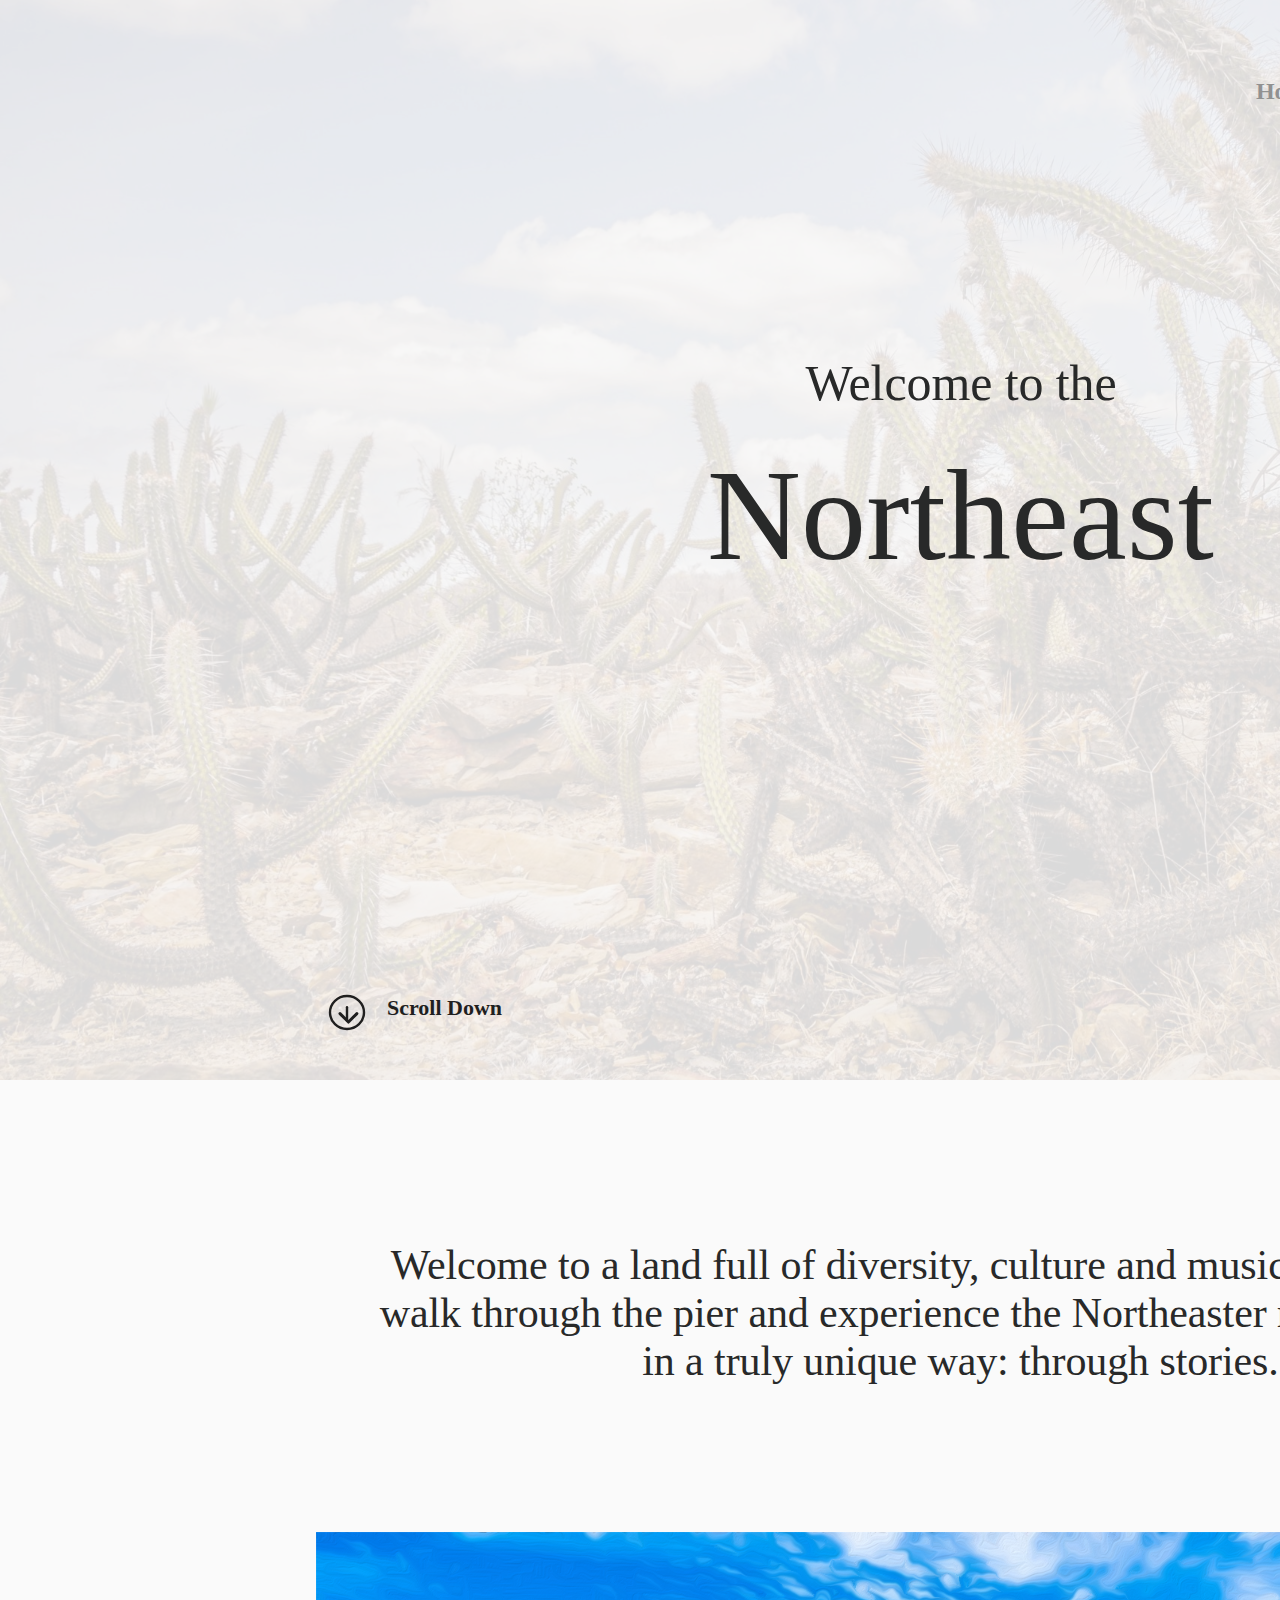
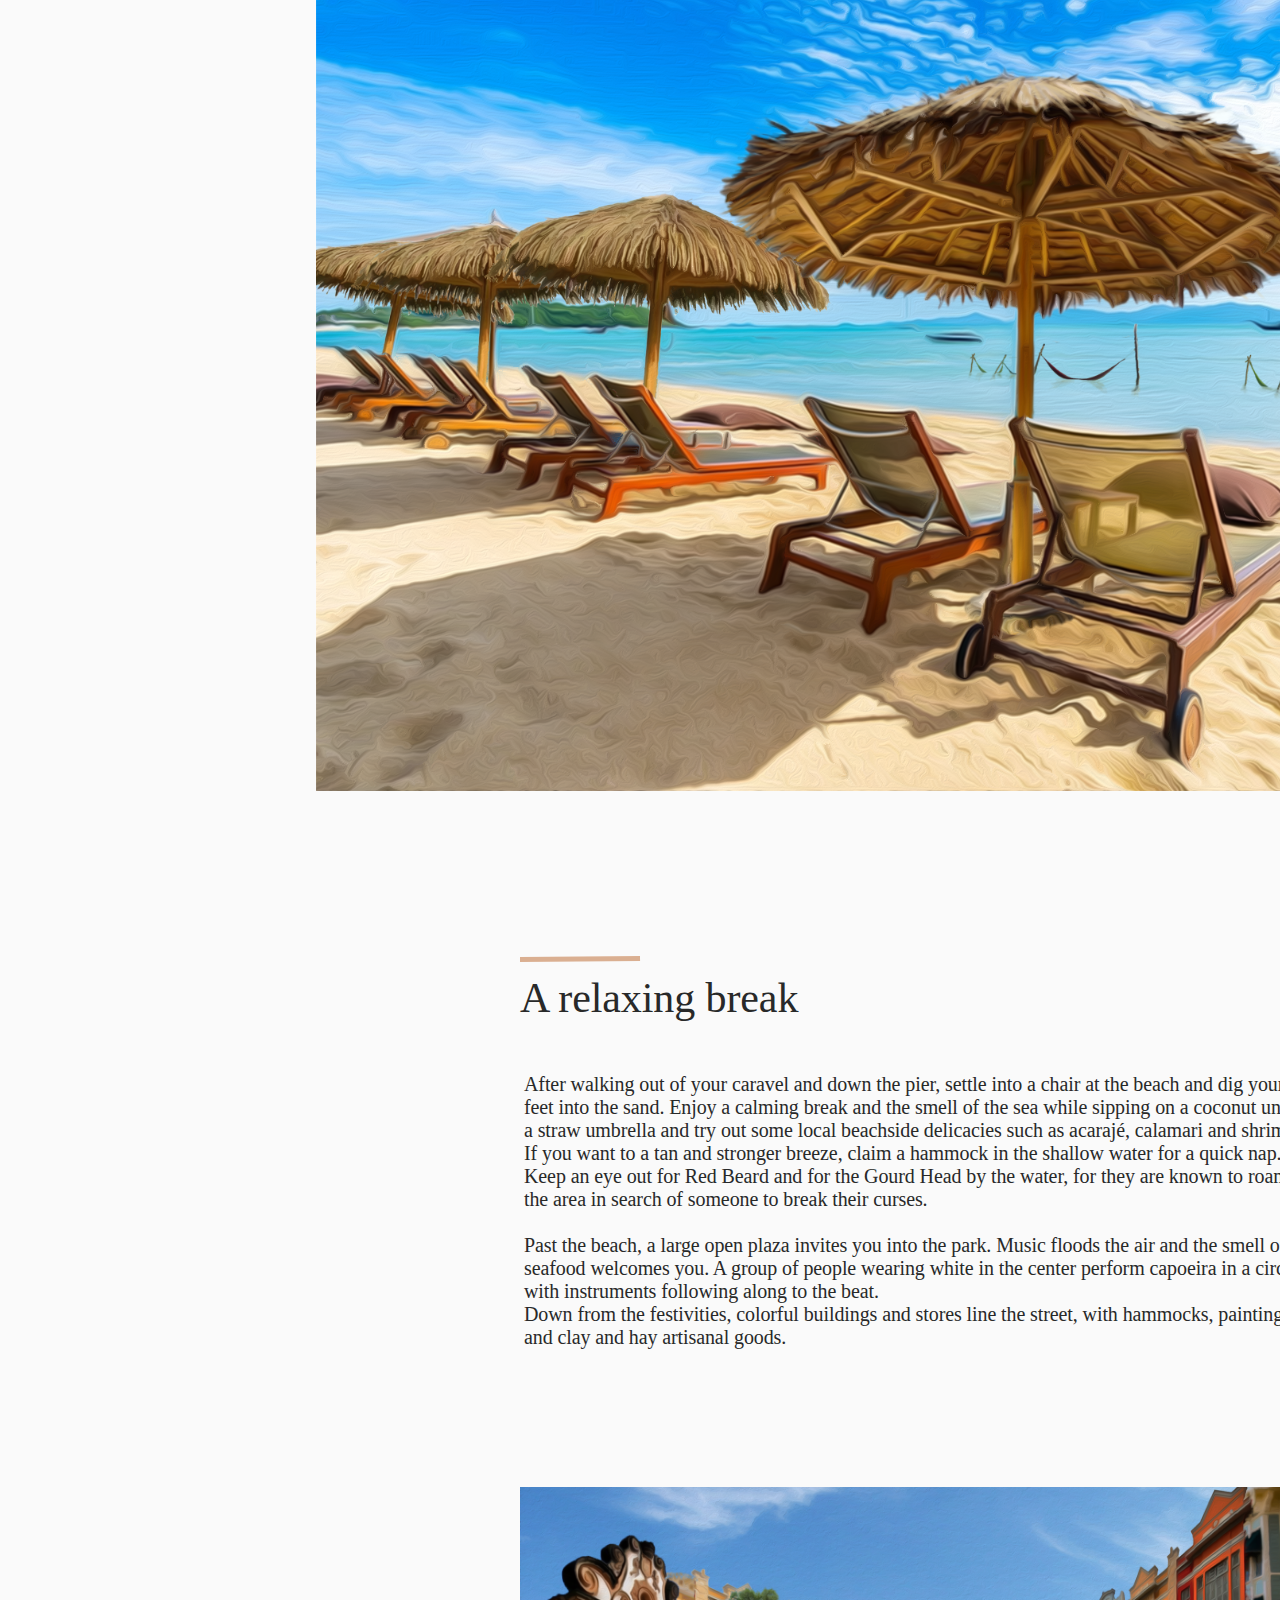
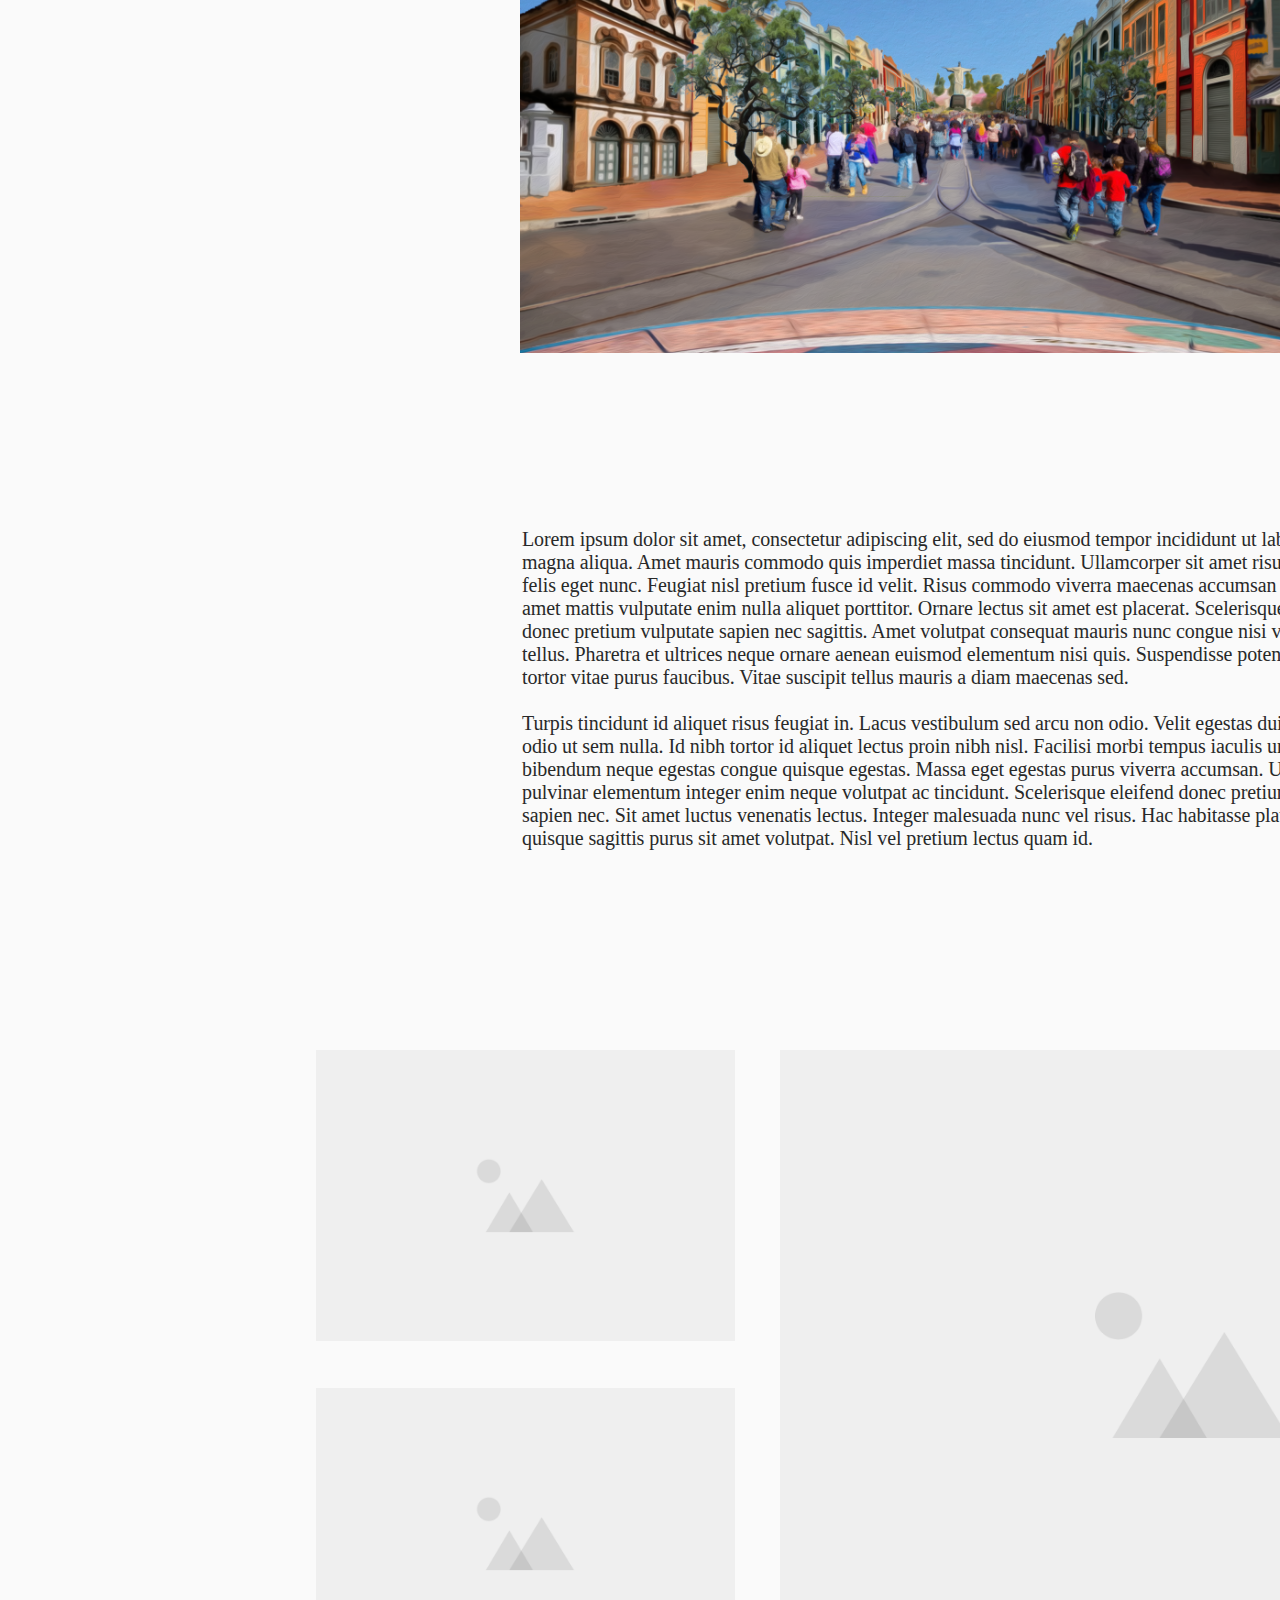
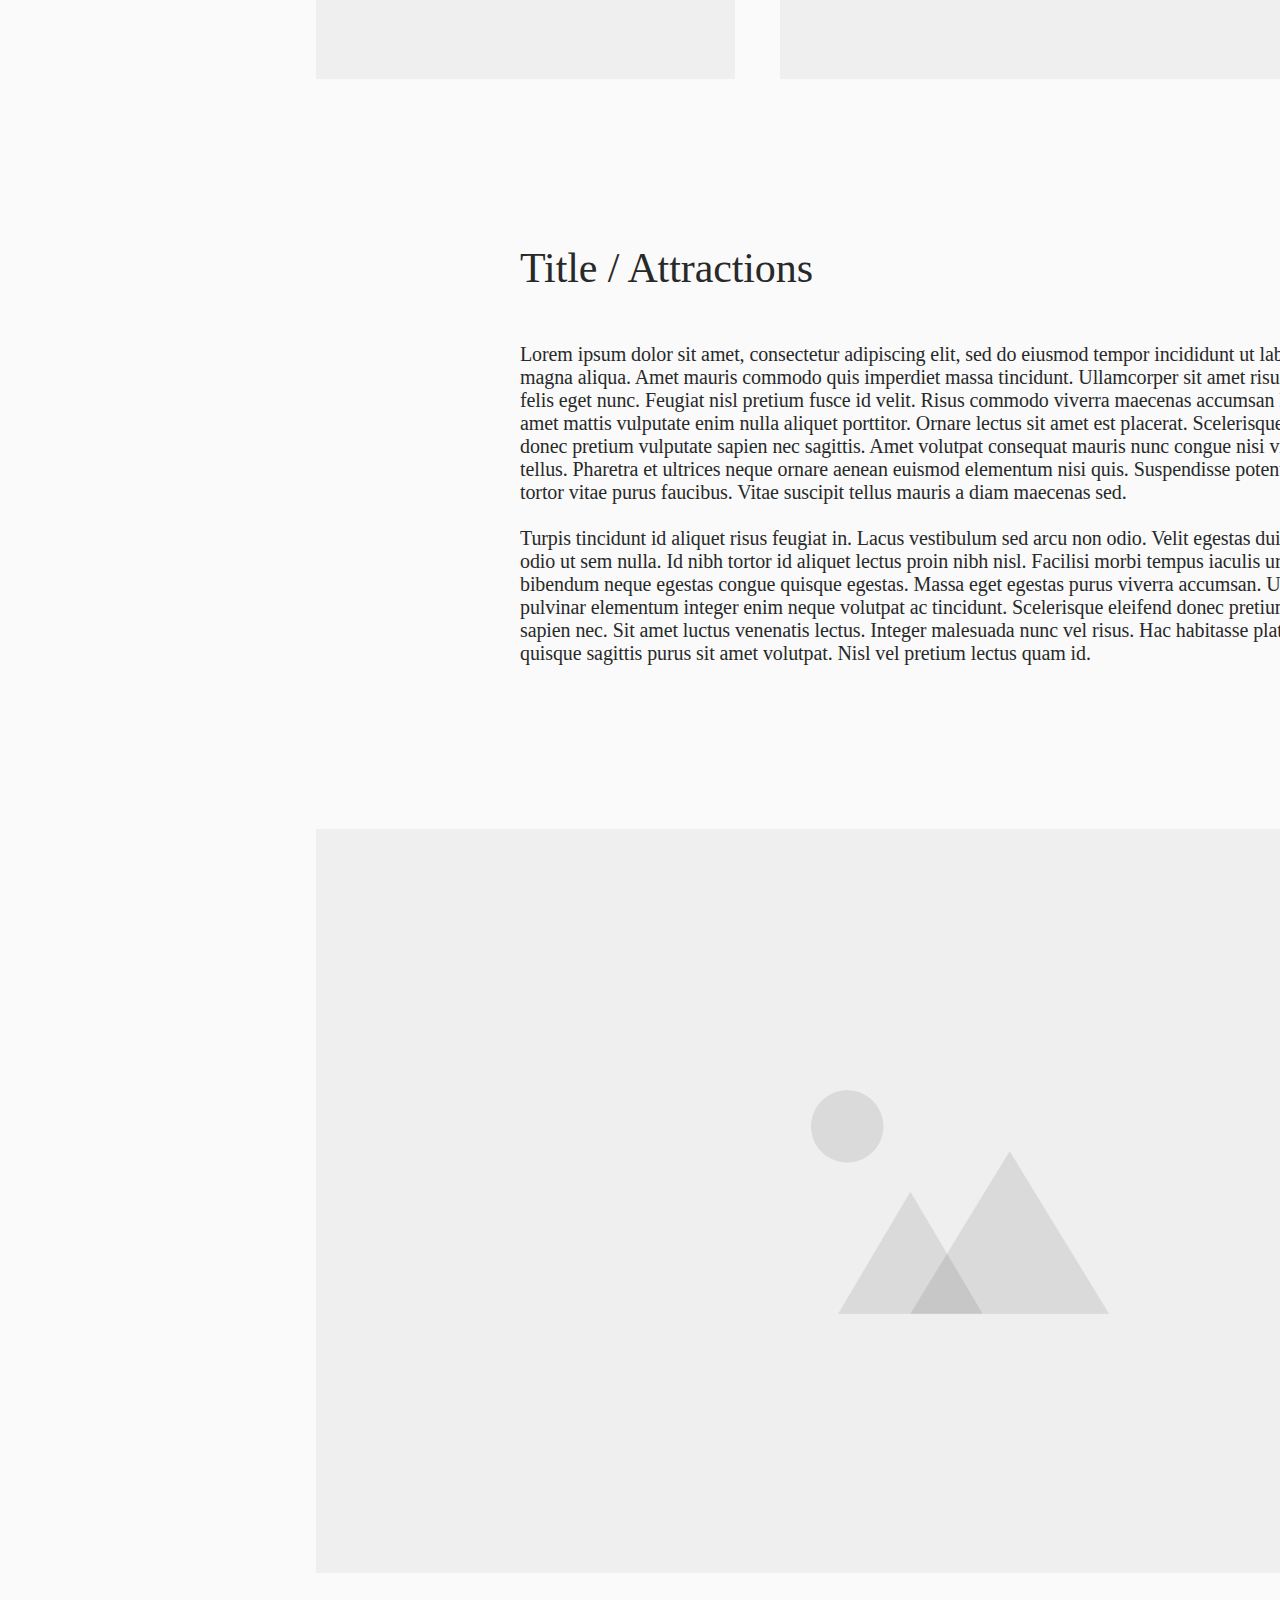
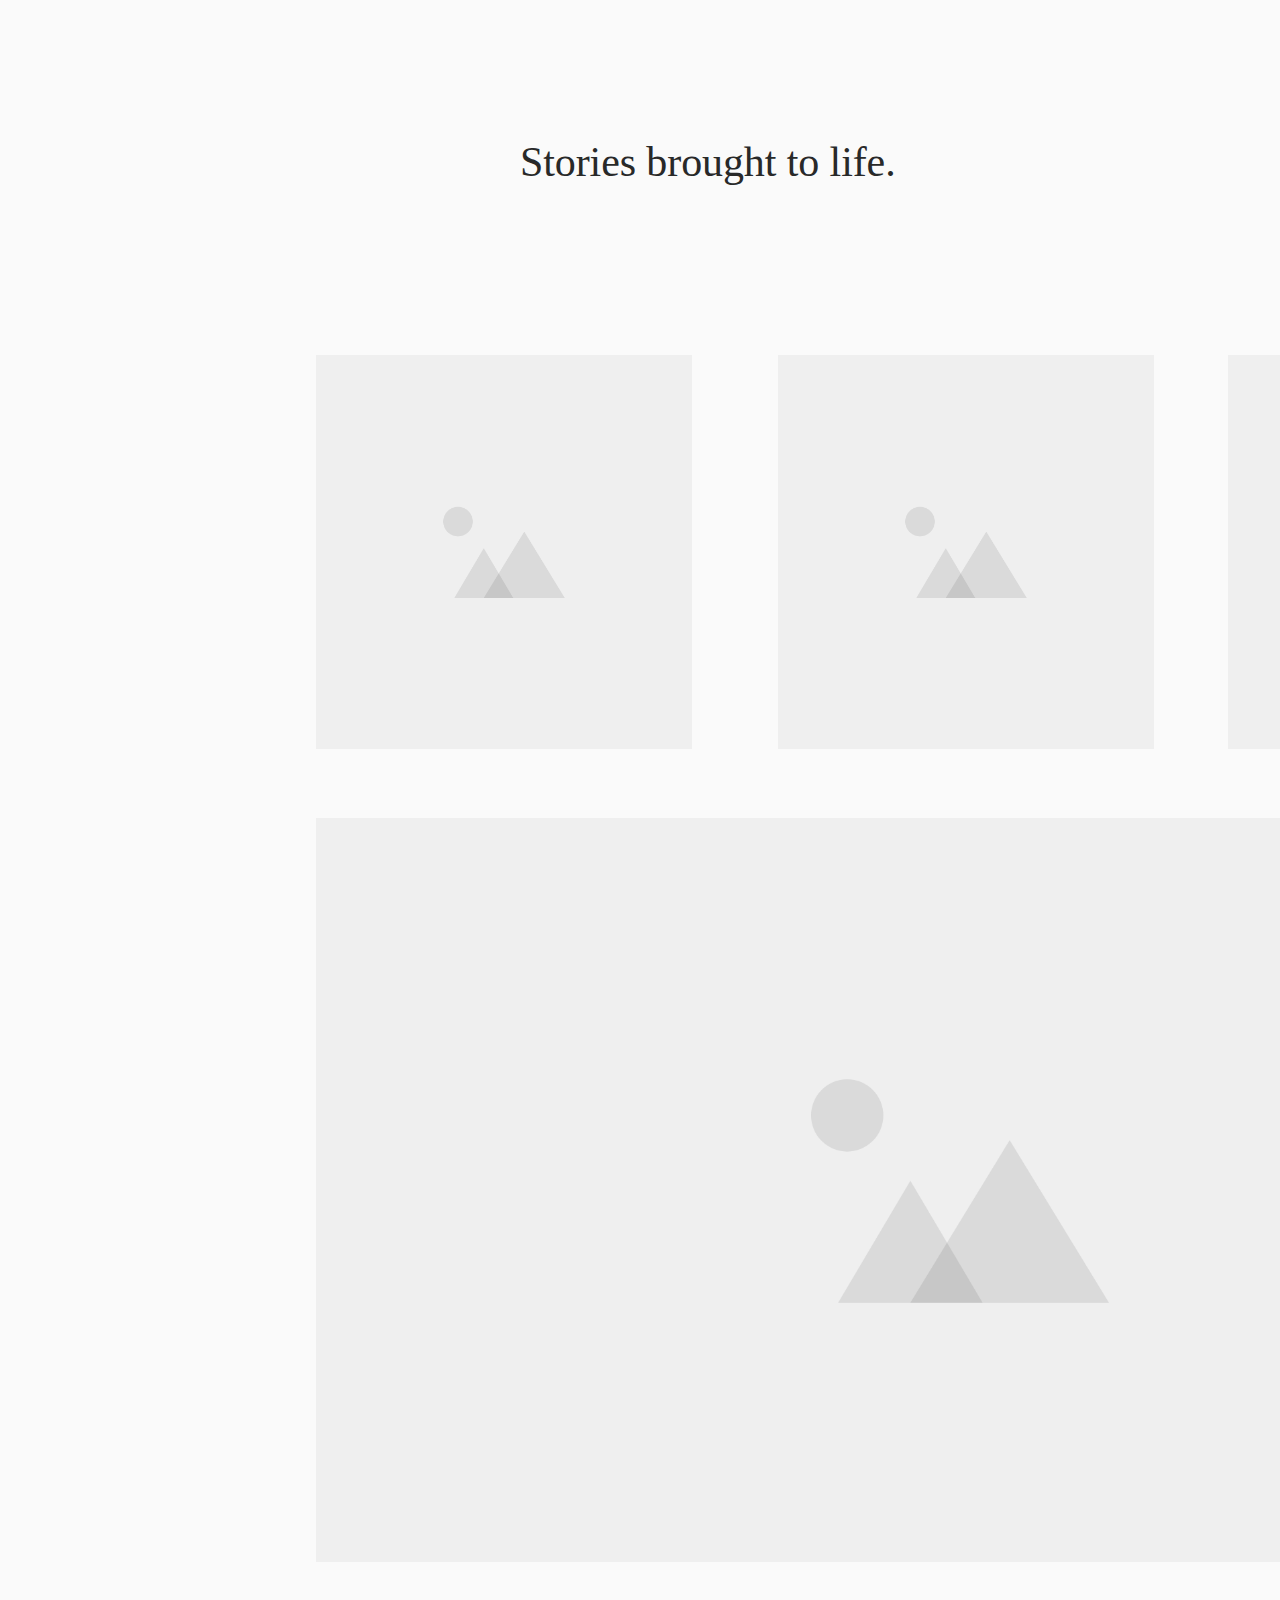
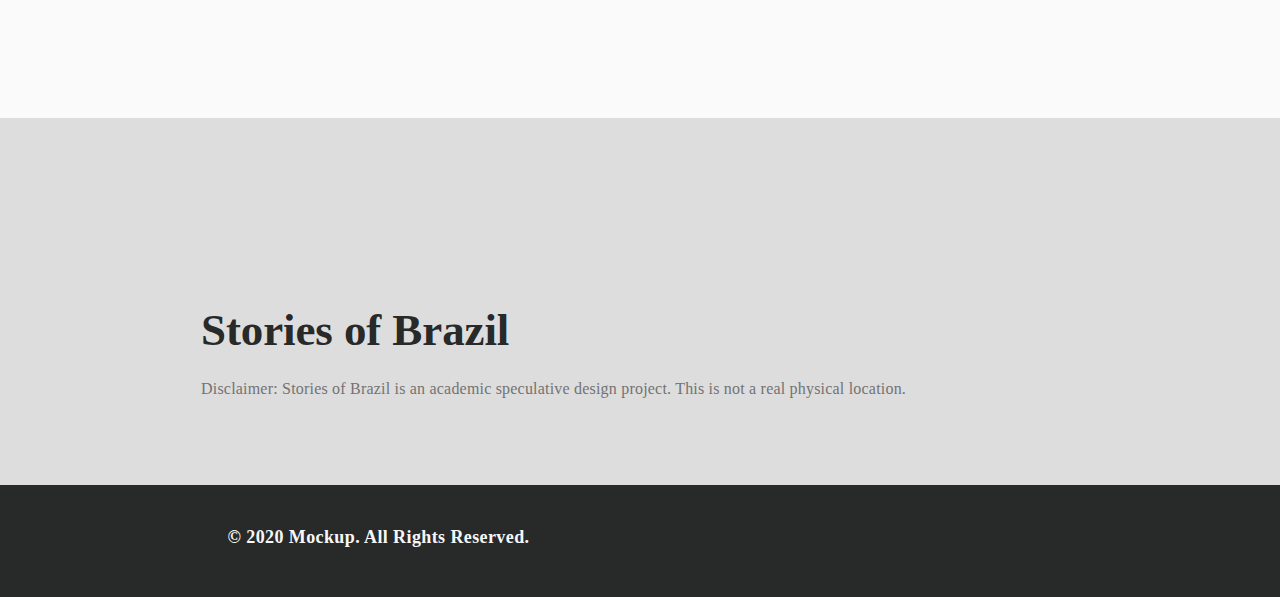
<file: Regions.html>
<!DOCTYPE html>
<html>
<head>
<meta charset="utf-8"/>
<meta http-equiv="X-UA-Compatible" content="IE=edge"/>
<meta name="viewport" content="width=device-width, initial-scale=1.0">
<title>Regions</title>
<style id="applicationStylesheet" type="text/css">
	.mediaViewInfo {
		--web-view-name: Regions;
		--web-view-id: Regions;
		--web-enable-deep-linking: true;
	}
	:root {
		--web-view-ids: Regions;
	}
	* {
		margin: 0;
		padding: 0;
		box-sizing: border-box;
		border: none;
	}
	#Regions {
		position: absolute;
		width: 1920px;
		height: 8597px;
		background-color: rgba(250,250,250,1);
		overflow: hidden;
		--web-view-name: Regions;
		--web-view-id: Regions;
		--web-enable-deep-linking: true;
	}
	@keyframes fadein {
	
		0% {
			opacity: 0;
		}
		100% {
			opacity: 1;
		}
	
	}
	#METADATA_io {
		display: none;
		left: 0px;
		top: 10px;
		position: absolute;
		overflow: hidden;
		width: 11px;
		height: 10px;
		text-align: left;
		font-family: Arial;
		font-style: normal;
		font-weight: normal;
		font-size: 3px;
	}
	#Selected_Works_ip {
		position: absolute;
		width: 1px;
		height: 1px;
		left: 0px;
		top: 1935.362px;
		overflow: visible;
		padding: 0px;
	}
	#BBackground_iq {
		fill: rgba(250,250,250,1);
	}
	.BBackground_iq {
		position: absolute;
		overflow: visible;
		width: 1px;
		height: 1px;
		left: 0px;
		top: 0px;
	}
	#Group_1_ir {
		position: absolute;
		width: 1px;
		height: 1px;
		left: -4140px;
		top: -1935.362px;
		overflow: visible;
		padding: 0px;
	}
	#Group_16_is {
		position: absolute;
		width: 1px;
		height: 1px;
		left: 0px;
		top: 0px;
		overflow: visible;
	}
	#METADATA_it {
		display: none;
		left: 4140px;
		top: 1146px;
		position: absolute;
		overflow: hidden;
		width: 15px;
		height: 14px;
		text-align: left;
		font-family: Arial;
		font-style: normal;
		font-weight: normal;
		font-size: 3px;
	}
	#Hero_iu {
		position: absolute;
		width: 1920px;
		height: 1080px;
		left: 0px;
		top: 0px;
		overflow: visible;
	}
	#METADATA_iv {
		display: none;
		left: 0px;
		top: 0px;
		position: absolute;
		overflow: hidden;
		width: 15px;
		height: 14px;
		text-align: left;
		font-family: Arial;
		font-style: normal;
		font-weight: normal;
		font-size: 3px;
	}
	#Image_ASSETheroSIZEDefaultSTAT_iw {
		position: absolute;
		width: 1920px;
		height: 1080px;
		left: 0px;
		top: 0px;
		overflow: visible;
	}
	#METADATA_ix {
		display: none;
		left: 0px;
		top: 0px;
		position: absolute;
		overflow: hidden;
		width: 15px;
		height: 14px;
		text-align: left;
		font-family: Arial;
		font-style: normal;
		font-weight: normal;
		font-size: 3px;
	}
	#Placement_Area_ASSETheroSIZEDe_iy {
		opacity: 0.354;
		position: absolute;
		width: 1920px;
		height: 1080px;
		left: 0px;
		top: 0px;
		overflow: visible;
	}
	#Scroll_Down_TAGH6_iz {
		left: 387px;
		top: 997px;
		position: absolute;
		overflow: visible;
		width: 130px;
		white-space: nowrap;
		line-height: 36px;
		margin-top: -7px;
		text-align: left;
		font-family: Open Sans;
		font-style: normal;
		font-weight: bold;
		font-size: 22px;
		color: rgba(31,31,31,1);
	}
	#Icon_ICONfeatherarrow-down-cir_i {
		position: absolute;
		width: 34px;
		height: 33px;
		left: 330px;
		top: 996px;
		overflow: visible;
	}
	#METADATA_i {
		display: none;
		left: 0px;
		top: 0px;
		position: absolute;
		overflow: hidden;
		width: 15px;
		height: 14px;
		text-align: left;
		font-family: Arial;
		font-style: normal;
		font-weight: normal;
		font-size: 3px;
	}
	#Area_ICONfeatherarrow-down-cir_i {
		opacity: 0;
		fill: rgba(252,252,252,1);
	}
	.Area_ICONfeatherarrow-down-cir_i {
		position: absolute;
		overflow: visible;
		width: 34px;
		height: 33px;
		left: 0px;
		top: 0px;
	}
	#Icon_i {
		position: absolute;
		width: 34px;
		height: 33px;
		left: 0px;
		top: 0px;
		overflow: visible;
	}
	#n_86e1bda-a694-46f0-8314-4097d_i {
		fill: rgba(0,0,0,0);
		stroke: rgba(31,31,31,1);
		stroke-width: 2.4000000953674316px;
		stroke-linejoin: round;
		stroke-linecap: round;
		stroke-miterlimit: 4;
		shape-rendering: auto;
	}
	.n_86e1bda-a694-46f0-8314-4097d_i {
		position: absolute;
		overflow: visible;
		width: 36.4px;
		height: 35.4px;
		left: 0px;
		top: 0px;
	}
	#b36a7ea0-cfe7-4bb9-8aaa-e37e3d_i {
		fill: rgba(0,0,0,0);
		stroke: rgba(31,31,31,1);
		stroke-width: 2.4000000953674316px;
		stroke-linejoin: round;
		stroke-linecap: round;
		stroke-miterlimit: 4;
		shape-rendering: auto;
	}
	.b36a7ea0-cfe7-4bb9-8aaa-e37e3d_i {
		overflow: visible;
		position: absolute;
		width: 16.888px;
		height: 9.644px;
		left: 10.428px;
		top: 16.596px;
		transform: matrix(1,0,0,1,0,0);
	}
	#a7ded7a1-73a1-4d97-8d1a-350045_i {
		fill: transparent;
		stroke: rgba(31,31,31,1);
		stroke-width: 2.4000000953674316px;
		stroke-linejoin: round;
		stroke-linecap: round;
		stroke-miterlimit: 4;
		shape-rendering: auto;
	}
	.a7ded7a1-73a1-4d97-8d1a-350045_i {
		overflow: visible;
		position: absolute;
		width: 2.4px;
		height: 15.893px;
		left: 17.174px;
		top: 9.849px;
		transform: matrix(1,0,0,1,0,0);
	}
	#Title_TAGH1_i {
		left: 444px;
		top: 440px;
		position: absolute;
		overflow: visible;
		width: 1033px;
		height: 200px;
		text-align: center;
		font-family: Oferta do Dia;
		font-style: normal;
		font-weight: normal;
		font-size: 130px;
		color: rgba(40,41,41,1);
		letter-spacing: 0.18px;
	}
	#Group_19 {
		position: absolute;
		width: 483px;
		height: 67px;
		left: 718.5px;
		top: 640px;
		display: none;
		overflow: visible;
	}
	#Button_DISPLAY_ELEMENTSLabelSI_i {
		position: absolute;
		width: 202px;
		height: 67px;
		left: 0px;
		top: 0px;
		overflow: visible;
	}
	#METADATA_ja {
		display: none;
		left: 0px;
		top: 0px;
		position: absolute;
		overflow: hidden;
		width: 15px;
		height: 14px;
		text-align: left;
		font-family: Arial;
		font-style: normal;
		font-weight: normal;
		font-size: 3px;
	}
	#Area_DISPLAY_ELEMENTSLabelSIZE_jb {
		fill: rgba(255,255,255,1);
	}
	.Area_DISPLAY_ELEMENTSLabelSIZE_jb {
		filter: drop-shadow(0px 8px 16px rgba(31, 31, 31, 0.122));
		position: absolute;
		overflow: visible;
		width: 250px;
		height: 115px;
		left: 0px;
		top: 0px;
	}
	#Label_jc {
		left: 58px;
		top: 18px;
		position: absolute;
		overflow: visible;
		width: 85px;
		white-space: nowrap;
		text-align: center;
		font-family: Open Sans;
		font-style: normal;
		font-weight: bold;
		font-size: 22px;
		color: rgba(31,31,31,1);
		letter-spacing: -0.1px;
	}
	#Icon_DISPLAY_ELEMENTSLabelICON_jd {
		position: absolute;
		width: 28.467px;
		height: 28px;
		left: 151.533px;
		top: 19px;
		display: none;
		overflow: visible;
	}
	#METADATA_je {
		display: none;
		left: 0.467px;
		top: 0px;
		position: absolute;
		overflow: hidden;
		width: 15px;
		height: 14px;
		text-align: left;
		font-family: Arial;
		font-style: normal;
		font-weight: normal;
		font-size: 3px;
	}
	#Area_DISPLAY_ELEMENTSLabelICON_jf {
		opacity: 0;
		fill: rgba(253,73,198,0.349);
	}
	.Area_DISPLAY_ELEMENTSLabelICON_jf {
		position: absolute;
		overflow: visible;
		width: 28px;
		height: 28px;
		left: 0.467px;
		top: 0px;
	}
	#Icon_jg {
		position: absolute;
		width: 28.112px;
		height: 24.519px;
		left: 0px;
		top: 2.146px;
		overflow: visible;
	}
	#fca2a7be-0195-4a33-9dd8-091a48_jh {
		fill: rgba(0,0,0,0);
		stroke: rgba(31,31,31,1);
		stroke-width: 1.9135938882827759px;
		stroke-linejoin: round;
		stroke-linecap: round;
		stroke-miterlimit: 4;
		shape-rendering: auto;
	}
	.fca2a7be-0195-4a33-9dd8-091a48_jh {
		overflow: visible;
		position: absolute;
		width: 30.025px;
		height: 26.432px;
		left: 0px;
		top: 0px;
		transform: matrix(1,0,0,1,0,0);
	}
	#Button_DISPLAY_ELEMENTSLabelSI_ji {
		position: absolute;
		width: 245px;
		height: 67px;
		left: 238px;
		top: 0px;
		overflow: visible;
	}
	#METADATA_jj {
		display: none;
		left: -2px;
		top: 0px;
		position: absolute;
		overflow: hidden;
		width: 15px;
		height: 14px;
		text-align: left;
		font-family: Arial;
		font-style: normal;
		font-weight: normal;
		font-size: 3px;
	}
	#Area_DISPLAY_ELEMENTSLabelSIZE_jk {
		fill: rgba(31,31,31,1);
	}
	.Area_DISPLAY_ELEMENTSLabelSIZE_jk {
		filter: drop-shadow(4px 8px 20px rgba(31, 31, 31, 0.102));
		position: absolute;
		overflow: visible;
		width: 305px;
		height: 127px;
		left: 0px;
		top: 0px;
	}
	#Label_jl {
		left: 24px;
		top: 18px;
		position: absolute;
		overflow: visible;
		width: 197px;
		white-space: nowrap;
		text-align: center;
		font-family: Open Sans;
		font-style: normal;
		font-weight: bold;
		font-size: 22px;
		color: rgba(250,250,250,1);
		letter-spacing: -0.1px;
	}
	#Icon_DISPLAY_ELEMENTSLabelICON_jm {
		position: absolute;
		width: 28.333px;
		height: 28px;
		left: 149.667px;
		top: 19px;
		display: none;
		overflow: visible;
	}
	#METADATA_jn {
		display: none;
		left: 0.333px;
		top: 0px;
		position: absolute;
		overflow: hidden;
		width: 15px;
		height: 14px;
		text-align: left;
		font-family: Arial;
		font-style: normal;
		font-weight: normal;
		font-size: 3px;
	}
	#Area_DISPLAY_ELEMENTSLabelICON_jo {
		opacity: 0;
		fill: rgba(252,252,252,1);
	}
	.Area_DISPLAY_ELEMENTSLabelICON_jo {
		position: absolute;
		overflow: visible;
		width: 28px;
		height: 28px;
		left: 0.333px;
		top: 0px;
	}
	#Icon_jp {
		position: absolute;
		width: 28.112px;
		height: 24.519px;
		left: 0px;
		top: 2.146px;
		overflow: visible;
	}
	#n_53d2590-803d-462c-a81e-cdffe_jq {
		fill: rgba(0,0,0,0);
		stroke: rgba(250,250,250,1);
		stroke-width: 1.9135938882827759px;
		stroke-linejoin: round;
		stroke-linecap: round;
		stroke-miterlimit: 4;
		shape-rendering: auto;
	}
	.n_53d2590-803d-462c-a81e-cdffe_jq {
		overflow: visible;
		position: absolute;
		width: 30.025px;
		height: 26.432px;
		left: 0px;
		top: 0px;
		transform: matrix(1,0,0,1,0,0);
	}
	#Pagination_jr {
		position: absolute;
		width: 152px;
		height: 25px;
		left: 589px;
		top: -141.132px;
		display: none;
		overflow: visible;
	}
	#METADATA_js {
		display: none;
		left: 260px;
		top: 2163px;
		position: absolute;
		overflow: hidden;
		width: 15px;
		height: 14px;
		text-align: left;
		font-family: Arial;
		font-style: normal;
		font-weight: normal;
		font-size: 3px;
	}
	#Item_jt {
		position: absolute;
		width: 25px;
		height: 25px;
		left: 0px;
		top: 0px;
		overflow: visible;
	}
	#METADATA_ju {
		display: none;
		left: 0px;
		top: 0px;
		position: absolute;
		overflow: hidden;
		width: 15px;
		height: 14px;
		text-align: left;
		font-family: Arial;
		font-style: normal;
		font-weight: normal;
		font-size: 3px;
	}
	#Area_jv {
		opacity: 0;
		fill: rgba(255,255,255,1);
	}
	.Area_jv {
		position: absolute;
		overflow: visible;
		width: 25px;
		height: 25px;
		left: 0px;
		top: 0px;
	}
	#Dot_jw {
		fill: rgba(31,31,31,1);
	}
	.Dot_jw {
		position: absolute;
		overflow: visible;
		width: 8px;
		height: 9px;
		left: 9px;
		top: 8px;
	}
	#Item_jx {
		position: absolute;
		width: 26px;
		height: 25px;
		left: 25px;
		top: 0px;
		overflow: visible;
	}
	#METADATA_jy {
		display: none;
		left: 0px;
		top: 0px;
		position: absolute;
		overflow: hidden;
		width: 15px;
		height: 14px;
		text-align: left;
		font-family: Arial;
		font-style: normal;
		font-weight: normal;
		font-size: 3px;
	}
	#Area_jz {
		opacity: 0;
		fill: rgba(255,255,255,1);
	}
	.Area_jz {
		position: absolute;
		overflow: visible;
		width: 26px;
		height: 25px;
		left: 0px;
		top: 0px;
	}
	#Dot_j {
		opacity: 0.3;
		fill: rgba(31,31,31,1);
	}
	.Dot_j {
		position: absolute;
		overflow: visible;
		width: 8px;
		height: 9px;
		left: 9px;
		top: 8px;
	}
	#Item_j {
		position: absolute;
		width: 25px;
		height: 25px;
		left: 51px;
		top: 0px;
		overflow: visible;
	}
	#METADATA_j {
		display: none;
		left: 0px;
		top: 0px;
		position: absolute;
		overflow: hidden;
		width: 15px;
		height: 14px;
		text-align: left;
		font-family: Arial;
		font-style: normal;
		font-weight: normal;
		font-size: 3px;
	}
	#Area_j {
		opacity: 0;
		fill: rgba(255,255,255,1);
	}
	.Area_j {
		position: absolute;
		overflow: visible;
		width: 25px;
		height: 25px;
		left: 0px;
		top: 0px;
	}
	#Dot_ka {
		opacity: 0.3;
		fill: rgba(31,31,31,1);
	}
	.Dot_ka {
		position: absolute;
		overflow: visible;
		width: 9px;
		height: 9px;
		left: 8px;
		top: 8px;
	}
	#Item_ka {
		position: absolute;
		width: 25px;
		height: 25px;
		left: 76px;
		top: 0px;
		overflow: visible;
	}
	#METADATA_ka {
		display: none;
		left: 0px;
		top: 0px;
		position: absolute;
		overflow: hidden;
		width: 15px;
		height: 14px;
		text-align: left;
		font-family: Arial;
		font-style: normal;
		font-weight: normal;
		font-size: 3px;
	}
	#Area_ka {
		opacity: 0;
		fill: rgba(255,255,255,1);
	}
	.Area_ka {
		position: absolute;
		overflow: visible;
		width: 25px;
		height: 25px;
		left: 0px;
		top: 0px;
	}
	#Dot_kb {
		opacity: 0.3;
		fill: rgba(31,31,31,1);
	}
	.Dot_kb {
		position: absolute;
		overflow: visible;
		width: 9px;
		height: 9px;
		left: 8px;
		top: 8px;
	}
	#Item_kb {
		position: absolute;
		width: 26px;
		height: 25px;
		left: 101px;
		top: 0px;
		overflow: visible;
	}
	#METADATA_kb {
		display: none;
		left: 0px;
		top: 0px;
		position: absolute;
		overflow: hidden;
		width: 15px;
		height: 14px;
		text-align: left;
		font-family: Arial;
		font-style: normal;
		font-weight: normal;
		font-size: 3px;
	}
	#Area_kb {
		opacity: 0;
		fill: rgba(255,255,255,1);
	}
	.Area_kb {
		position: absolute;
		overflow: visible;
		width: 26px;
		height: 25px;
		left: 0px;
		top: 0px;
	}
	#Dot_kc {
		opacity: 0.3;
		fill: rgba(31,31,31,1);
	}
	.Dot_kc {
		position: absolute;
		overflow: visible;
		width: 8px;
		height: 9px;
		left: 9px;
		top: 8px;
	}
	#Item_kd {
		position: absolute;
		width: 25px;
		height: 25px;
		left: 127px;
		top: 0px;
		overflow: visible;
	}
	#METADATA_ke {
		display: none;
		left: 0px;
		top: 0px;
		position: absolute;
		overflow: hidden;
		width: 15px;
		height: 14px;
		text-align: left;
		font-family: Arial;
		font-style: normal;
		font-weight: normal;
		font-size: 3px;
	}
	#Area_kf {
		opacity: 0;
		fill: rgba(255,255,255,1);
	}
	.Area_kf {
		position: absolute;
		overflow: visible;
		width: 25px;
		height: 25px;
		left: 0px;
		top: 0px;
	}
	#Dot_kg {
		opacity: 0.3;
		fill: rgba(31,31,31,1);
	}
	.Dot_kg {
		position: absolute;
		overflow: visible;
		width: 8px;
		height: 9px;
		left: 8px;
		top: 8px;
	}
	#Welcome_to_the {
		left: 669px;
		top: 354px;
		position: absolute;
		overflow: visible;
		width: 584px;
		height: 67px;
		text-align: center;
		font-family: Xilosa;
		font-style: normal;
		font-weight: normal;
		font-size: 50px;
		color: rgba(40,41,41,1);
		letter-spacing: -0.1px;
	}
	#Header_ki {
		position: absolute;
		width: 479.413px;
		height: 67px;
		left: 1255.587px;
		top: 58px;
		overflow: visible;
	}
	#METADATA_kj {
		display: none;
		left: -1255.587px;
		top: -51px;
		position: absolute;
		overflow: hidden;
		width: 15px;
		height: 14px;
		text-align: left;
		font-family: Arial;
		font-style: normal;
		font-weight: normal;
		font-size: 3px;
	}
	#Title_TAGH6_kk {
		display: none;
		left: -1055.587px;
		top: 18px;
		position: absolute;
		overflow: visible;
		width: 173px;
		white-space: nowrap;
		line-height: 36px;
		margin-top: -7px;
		text-align: left;
		font-family: Open Sans;
		font-style: normal;
		font-weight: bold;
		font-size: 22px;
		color: rgba(31,31,31,1);
	}
	#Tabs_kl {
		position: absolute;
		width: 196.469px;
		height: 59.034px;
		left: 0px;
		top: 3.983px;
		overflow: visible;
	}
	#METADATA_km {
		display: none;
		left: -53.817px;
		top: 0px;
		position: absolute;
		overflow: hidden;
		width: 15.056px;
		height: 14.05563735961914px;
		text-align: left;
		font-family: Arial;
		font-style: normal;
		font-weight: normal;
		font-size: 3px;
	}
	#PLACEHOLDER_Tab_Item_kn {
		position: absolute;
		width: 59.034px;
		height: 59.034px;
		left: 164.354px;
		top: 0px;
		display: none;
		overflow: visible;
	}
	#METADATA_ko {
		display: none;
		left: 0px;
		top: 0px;
		position: absolute;
		overflow: hidden;
		width: 15.056px;
		height: 14.05563735961914px;
		text-align: left;
		font-family: Arial;
		font-style: normal;
		font-weight: normal;
		font-size: 3px;
	}
	#Area_kp {
		position: absolute;
		width: 59.034px;
		height: 59.034px;
		left: 0px;
		top: 0px;
		overflow: visible;
	}
	#METADATA_kq {
		display: none;
		left: 0px;
		top: 0px;
		position: absolute;
		overflow: hidden;
		width: 15.056px;
		height: 14.05563735961914px;
		text-align: left;
		font-family: Arial;
		font-style: normal;
		font-weight: normal;
		font-size: 3px;
	}
	#Placement_Area_kr {
		opacity: 0;
		fill: rgba(255,255,255,1);
	}
	.Placement_Area_kr {
		position: absolute;
		overflow: visible;
		width: 59.034px;
		height: 59.034px;
		left: 0px;
		top: 0px;
	}
	#Bar_ks {
		opacity: 0;
		fill: rgba(31,31,31,1);
	}
	.Bar_ks {
		position: absolute;
		overflow: visible;
		width: 59.034px;
		height: 2.811px;
		left: 0px;
		top: 56.223px;
	}
	#Label_kt {
		left: 0px;
		top: 14.056px;
		position: absolute;
		overflow: visible;
		width: 59px;
		white-space: nowrap;
		text-align: left;
		font-family: Open Sans;
		font-style: normal;
		font-weight: bold;
		font-size: 22px;
		color: rgba(145,145,145,1);
		letter-spacing: -0.1px;
	}
	#Tab_Item_STATEDEFAULT_ku {
		position: absolute;
		width: 93.439px;
		height: 59.034px;
		left: 103.03px;
		top: 0px;
		overflow: visible;
	}
	#METADATA_kv {
		display: none;
		left: 0px;
		top: 0px;
		position: absolute;
		overflow: hidden;
		width: 15.056px;
		height: 14.05563735961914px;
		text-align: left;
		font-family: Arial;
		font-style: normal;
		font-weight: normal;
		font-size: 3px;
	}
	#Area_kw {
		position: absolute;
		width: 93.439px;
		height: 59.034px;
		left: 0px;
		top: 0px;
		overflow: visible;
	}
	#METADATA_kx {
		display: none;
		left: 0px;
		top: 0px;
		position: absolute;
		overflow: hidden;
		width: 15.056px;
		height: 14.05563735961914px;
		text-align: left;
		font-family: Arial;
		font-style: normal;
		font-weight: normal;
		font-size: 3px;
	}
	#Placement_Area_STATEDEFAULT_ky {
		opacity: 0;
		fill: rgba(40,41,41,1);
	}
	.Placement_Area_STATEDEFAULT_ky {
		position: absolute;
		overflow: visible;
		width: 60.439px;
		height: 59.034px;
		left: 0px;
		top: 0px;
	}
	#Bar_STATEDEFAULT_kz {
		fill: rgba(40,41,41,1);
	}
	.Bar_STATEDEFAULT_kz {
		position: absolute;
		overflow: visible;
		width: 93.439px;
		height: 2.811px;
		left: 0px;
		top: 56.223px;
	}
	#Label_k {
		left: 0.383px;
		top: 15.971px;
		position: absolute;
		overflow: visible;
		width: 94px;
		white-space: nowrap;
		text-align: left;
		font-family: Basel Neue;
		font-style: normal;
		font-weight: bold;
		font-size: 24px;
		color: rgba(40,41,41,1);
		letter-spacing: -0.1px;
	}
	#Tab_Item_STATEACTIVE_k {
		position: absolute;
		width: 70.364px;
		height: 59.034px;
		left: 0px;
		top: 0px;
		overflow: visible;
		--web-animation: fadein 0.30000001192092896s ease-out;
		--web-action-type: page;
		--web-action-target: Homepage.html;
		cursor: pointer;
	}
	#METADATA_k {
		display: none;
		left: 0.001px;
		top: 0px;
		position: absolute;
		overflow: hidden;
		width: 15.056px;
		height: 14.05563735961914px;
		text-align: left;
		font-family: Arial;
		font-style: normal;
		font-weight: normal;
		font-size: 3px;
	}
	#Area_k {
		position: absolute;
		width: 60.439px;
		height: 59.034px;
		left: 0px;
		top: 0px;
		overflow: visible;
	}
	#METADATA_la {
		display: none;
		left: 0px;
		top: 0px;
		position: absolute;
		overflow: hidden;
		width: 15.056px;
		height: 14.05563735961914px;
		text-align: left;
		font-family: Arial;
		font-style: normal;
		font-weight: normal;
		font-size: 3px;
	}
	#Placement_Area_STATEACTIVE_k {
		opacity: 0;
		fill: rgba(145,145,145,1);
	}
	.Placement_Area_STATEACTIVE_k {
		position: absolute;
		overflow: visible;
		width: 60.439px;
		height: 59.034px;
		left: 0px;
		top: 0px;
	}
	#Bar_STATEACTIVE_k {
		opacity: 0;
		fill: rgba(145,145,145,1);
	}
	.Bar_STATEACTIVE_k {
		position: absolute;
		overflow: visible;
		width: 60.439px;
		height: 2.811px;
		left: 0px;
		top: 56.223px;
	}
	#Label_la {
		left: 0.365px;
		top: 15.971px;
		position: absolute;
		overflow: visible;
		width: 71px;
		white-space: nowrap;
		text-align: left;
		font-family: Basel Neue;
		font-style: normal;
		font-weight: bold;
		font-size: 24px;
		color: rgba(145,145,145,1);
		letter-spacing: -0.1px;
	}
	#Button_DISPLAY_ELEMENTSLabelSI_k {
		position: absolute;
		width: 237px;
		height: 67px;
		left: 242.413px;
		top: 0px;
		overflow: visible;
	}
	#METADATA_lb {
		display: none;
		left: 19px;
		top: 0px;
		position: absolute;
		overflow: hidden;
		width: 15px;
		height: 14px;
		text-align: left;
		font-family: Arial;
		font-style: normal;
		font-weight: normal;
		font-size: 3px;
	}
	#Area_DISPLAY_ELEMENTSLabelSIZE_la {
		fill: rgba(31,31,31,1);
	}
	.Area_DISPLAY_ELEMENTSLabelSIZE_la {
		filter: drop-shadow(4px 8px 20px rgba(31, 31, 31, 0.102));
		overflow: visible;
		position: absolute;
		width: 297px;
		height: 127px;
		left: 0px;
		top: 0px;
		transform: matrix(1,0,0,1,0,0);
		--web-animation: fadein 0.30000001192092896s ease-out;
		--web-action-type: page;
		--web-action-target: Share_yours.html;
		cursor: pointer;
	}
	#Label_lb {
		left: 14px;
		top: 20px;
		position: absolute;
		overflow: visible;
		width: 211px;
		white-space: nowrap;
		text-align: center;
		font-family: Basel Neue;
		font-style: normal;
		font-weight: bold;
		font-size: 24px;
		color: rgba(255,255,255,1);
		letter-spacing: -0.1px;
	}
	#Icon_DISPLAY_ELEMENTSLabelICON_lc {
		position: absolute;
		width: 29px;
		height: 29px;
		left: 170px;
		top: 19px;
		display: none;
		overflow: visible;
	}
	#METADATA_ld {
		display: none;
		left: 0px;
		top: 0px;
		position: absolute;
		overflow: hidden;
		width: 15px;
		height: 14px;
		text-align: left;
		font-family: Arial;
		font-style: normal;
		font-weight: normal;
		font-size: 3px;
	}
	#Area_DISPLAY_ELEMENTSLabelICON_le {
		opacity: 0;
		fill: rgba(252,252,252,1);
	}
	.Area_DISPLAY_ELEMENTSLabelICON_le {
		position: absolute;
		overflow: visible;
		width: 29px;
		height: 29px;
		left: 0px;
		top: 0px;
	}
	#Icon_lf {
		position: absolute;
		width: 28.112px;
		height: 24.519px;
		left: 0.404px;
		top: 2.287px;
		overflow: visible;
	}
	#n_66bfcd9-fa1c-4226-b889-86826_lg {
		fill: rgba(0,0,0,0);
		stroke: rgba(250,250,250,1);
		stroke-width: 1.9135938882827759px;
		stroke-linejoin: round;
		stroke-linecap: round;
		stroke-miterlimit: 4;
		shape-rendering: auto;
	}
	.n_66bfcd9-fa1c-4226-b889-86826_lg {
		overflow: visible;
		position: absolute;
		width: 30.025px;
		height: 26.432px;
		left: 0px;
		top: 0px;
		transform: matrix(1,0,0,1,0,0);
	}
	#Typography_lh {
		left: 524px;
		top: 2673px;
		position: absolute;
		overflow: visible;
		width: 793px;
		height: 349px;
		text-align: left;
		font-family: Basel Neue;
		font-style: normal;
		font-weight: normal;
		font-size: 20px;
		color: rgba(40,41,41,1);
		letter-spacing: -0.1px;
	}
	#Typography_li {
		left: 520px;
		top: 2574px;
		position: absolute;
		overflow: visible;
		width: 709px;
		height: 99px;
		text-align: left;
		font-family: Basel Neue;
		font-style: normal;
		font-weight: normal;
		font-size: 42px;
		color: rgba(40,41,41,1);
		letter-spacing: -0.1px;
	}
	#Typography_lj {
		left: 377px;
		top: 1241px;
		position: absolute;
		overflow: visible;
		width: 1167px;
		height: 291px;
		text-align: center;
		font-family: Basel Neue;
		font-style: normal;
		font-weight: normal;
		font-size: 42px;
		color: rgba(40,41,41,1);
		letter-spacing: -0.1px;
	}
	#render01_lk {
		position: absolute;
		width: 1288px;
		height: 859px;
		left: 316px;
		top: 1532px;
		overflow: visible;
	}
	#Line_1_ll {
		opacity: 0.498;
		fill: transparent;
		stroke: rgba(187,100,40,1);
		stroke-width: 5px;
		stroke-linejoin: miter;
		stroke-linecap: butt;
		stroke-miterlimit: 4;
		shape-rendering: auto;
	}
	.Line_1_ll {
		overflow: visible;
		position: absolute;
		width: 120.042px;
		height: 6px;
		left: 520px;
		top: 2555.5px;
		transform: matrix(1,0,0,1,0,0);
	}
	#Image_lm {
		position: absolute;
		width: 880px;
		height: 466px;
		left: 520px;
		top: 3087px;
		overflow: visible;
	}
	#METADATA_ln {
		display: none;
		left: 0px;
		top: 0px;
		position: absolute;
		overflow: hidden;
		width: 9px;
		height: 8px;
		text-align: left;
		font-family: Arial;
		font-style: normal;
		font-weight: normal;
		font-size: 3px;
	}
	#Placement_Area_lo {
		position: absolute;
		width: 880px;
		height: 466px;
		left: 0px;
		top: 0px;
		overflow: visible;
	}
	#Typography_lp {
		left: 522px;
		top: 3728px;
		position: absolute;
		overflow: visible;
		width: 879px;
		height: 404px;
		text-align: left;
		font-family: Basel Neue;
		font-style: normal;
		font-weight: normal;
		font-size: 20px;
		color: rgba(40,41,41,1);
		letter-spacing: -0.1px;
	}
	#Image_lq {
		position: absolute;
		width: 419px;
		height: 291px;
		left: 316px;
		top: 4250px;
		overflow: visible;
	}
	#METADATA_lr {
		display: none;
		left: 0px;
		top: 0px;
		position: absolute;
		overflow: hidden;
		width: 11px;
		height: 10px;
		text-align: left;
		font-family: Arial;
		font-style: normal;
		font-weight: normal;
		font-size: 3px;
	}
	#Placement_Area_ls {
		position: absolute;
		width: 419px;
		height: 291px;
		left: 0px;
		top: 0px;
		overflow: visible;
	}
	#Image_lt {
		position: absolute;
		width: 419px;
		height: 291px;
		left: 316px;
		top: 4588px;
		overflow: visible;
	}
	#METADATA_lu {
		display: none;
		left: 0px;
		top: 0px;
		position: absolute;
		overflow: hidden;
		width: 11px;
		height: 10px;
		text-align: left;
		font-family: Arial;
		font-style: normal;
		font-weight: normal;
		font-size: 3px;
	}
	#Placement_Area_lv {
		position: absolute;
		width: 419px;
		height: 291px;
		left: 0px;
		top: 0px;
		overflow: visible;
	}
	#Image_lw {
		position: absolute;
		width: 824px;
		height: 629px;
		left: 780px;
		top: 4250px;
		overflow: visible;
	}
	#METADATA_lx {
		display: none;
		left: 0px;
		top: 0px;
		position: absolute;
		overflow: hidden;
		width: 11px;
		height: 10px;
		text-align: left;
		font-family: Arial;
		font-style: normal;
		font-weight: normal;
		font-size: 3px;
	}
	#Placement_Area_ly {
		position: absolute;
		width: 824px;
		height: 629px;
		left: 0px;
		top: 0px;
		overflow: visible;
	}
	#Typography_lz {
		left: 520px;
		top: 5044px;
		position: absolute;
		overflow: visible;
		width: 709px;
		height: 99px;
		text-align: left;
		font-family: Basel Neue;
		font-style: normal;
		font-weight: normal;
		font-size: 42px;
		color: rgba(40,41,41,1);
		letter-spacing: -0.1px;
	}
	#Typography_l {
		left: 520px;
		top: 5143px;
		position: absolute;
		overflow: visible;
		width: 881px;
		height: 388px;
		text-align: left;
		font-family: Basel Neue;
		font-style: normal;
		font-weight: normal;
		font-size: 20px;
		color: rgba(40,41,41,1);
		letter-spacing: -0.1px;
	}
	#Image_l {
		position: absolute;
		width: 1288px;
		height: 744px;
		left: 316px;
		top: 5629px;
		overflow: visible;
	}
	#METADATA_l {
		display: none;
		left: 0px;
		top: 0px;
		position: absolute;
		overflow: hidden;
		width: 11px;
		height: 10px;
		text-align: left;
		font-family: Arial;
		font-style: normal;
		font-weight: normal;
		font-size: 3px;
	}
	#Placement_Area_l {
		position: absolute;
		width: 1288px;
		height: 744px;
		left: 0px;
		top: 0px;
		overflow: visible;
	}
	#Typography_ma {
		left: 520px;
		top: 6538px;
		position: absolute;
		overflow: visible;
		width: 881px;
		height: 99px;
		text-align: left;
		font-family: Basel Neue;
		font-style: normal;
		font-weight: normal;
		font-size: 42px;
		color: rgba(40,41,41,1);
		letter-spacing: -0.1px;
	}
	#Image_ma {
		position: absolute;
		width: 376px;
		height: 394px;
		left: 316px;
		top: 6755px;
		overflow: visible;
	}
	#METADATA_ma {
		display: none;
		left: 0px;
		top: 0px;
		position: absolute;
		overflow: hidden;
		width: 11px;
		height: 10px;
		text-align: left;
		font-family: Arial;
		font-style: normal;
		font-weight: normal;
		font-size: 3px;
	}
	#Placement_Area_ma {
		position: absolute;
		width: 376px;
		height: 394px;
		left: 0px;
		top: 0px;
		overflow: visible;
	}
	#Image_mb {
		position: absolute;
		width: 376px;
		height: 394px;
		left: 778px;
		top: 6755px;
		overflow: visible;
	}
	#METADATA_mb {
		display: none;
		left: 0px;
		top: 0px;
		position: absolute;
		overflow: hidden;
		width: 11px;
		height: 10px;
		text-align: left;
		font-family: Arial;
		font-style: normal;
		font-weight: normal;
		font-size: 3px;
	}
	#Placement_Area_mb {
		position: absolute;
		width: 376px;
		height: 394px;
		left: 0px;
		top: 0px;
		overflow: visible;
	}
	#Image_mc {
		position: absolute;
		width: 376px;
		height: 394px;
		left: 1228px;
		top: 6755px;
		overflow: visible;
	}
	#METADATA_mc {
		display: none;
		left: 0px;
		top: 0px;
		position: absolute;
		overflow: hidden;
		width: 11px;
		height: 10px;
		text-align: left;
		font-family: Arial;
		font-style: normal;
		font-weight: normal;
		font-size: 3px;
	}
	#Placement_Area_md {
		position: absolute;
		width: 376px;
		height: 394px;
		left: 0px;
		top: 0px;
		overflow: visible;
	}
	#Image_me {
		position: absolute;
		width: 1288px;
		height: 744px;
		left: 316px;
		top: 7218px;
		overflow: visible;
	}
	#METADATA_mf {
		display: none;
		left: 0px;
		top: 0px;
		position: absolute;
		overflow: hidden;
		width: 11px;
		height: 10px;
		text-align: left;
		font-family: Arial;
		font-style: normal;
		font-weight: normal;
		font-size: 3px;
	}
	#Placement_Area_mg {
		position: absolute;
		width: 1288px;
		height: 744px;
		left: 0px;
		top: 0px;
		overflow: visible;
	}
	#Footer_mh {
		position: absolute;
		width: 1920px;
		height: 367px;
		left: 0px;
		top: 8118px;
		overflow: visible;
	}
	#METADATA_mi {
		display: none;
		left: 2328px;
		top: -3726px;
		position: absolute;
		overflow: hidden;
		width: 15px;
		height: 14px;
		text-align: left;
		font-family: Arial;
		font-style: normal;
		font-weight: normal;
		font-size: 3px;
	}
	#Background_STYLESTYLE3_mj {
		fill: rgba(221,221,221,1);
	}
	.Background_STYLESTYLE3_mj {
		position: absolute;
		overflow: visible;
		width: 1920px;
		height: 367px;
		left: 0px;
		top: 0px;
	}
	#Description_STYLESTYLE3TAGP_mk {
		left: 201px;
		top: 263px;
		position: absolute;
		overflow: visible;
		width: 804px;
		height: 104px;
		line-height: 26px;
		margin-top: -5px;
		text-align: left;
		font-family: Basel Neue;
		font-style: normal;
		font-weight: normal;
		font-size: 16px;
		color: rgba(115,115,115,1);
		letter-spacing: 0.2px;
	}
	#Company_STYLESTYLE3TAGH4_ml {
		left: 201px;
		top: 186px;
		position: absolute;
		overflow: visible;
		width: 343px;
		white-space: nowrap;
		text-align: left;
		font-family: Basel Neue;
		font-style: normal;
		font-weight: bold;
		font-size: 45px;
		color: rgba(40,41,41,1);
		letter-spacing: -0.1px;
	}
	#Footer_Strip_mm {
		position: absolute;
		width: 1920px;
		height: 112px;
		left: 0px;
		top: 8485px;
		overflow: visible;
	}
	#METADATA_mn {
		display: none;
		left: 2328px;
		top: -4425px;
		position: absolute;
		overflow: hidden;
		width: 15px;
		height: 14px;
		text-align: left;
		font-family: Arial;
		font-style: normal;
		font-weight: normal;
		font-size: 3px;
	}
	#Background_STYLESTYLE2_mo {
		fill: rgba(40,41,41,1);
	}
	.Background_STYLESTYLE2_mo {
		overflow: visible;
		position: absolute;
		width: 1920px;
		height: 112px;
		left: 0px;
		top: 0px;
		transform: matrix(1,0,0,1,0,0);
	}
	#Copyright_STYLESTYLE2TAGUI_S_mp {
		left: 201px;
		top: 43px;
		position: absolute;
		overflow: visible;
		width: 355px;
		white-space: nowrap;
		line-height: 26px;
		margin-top: -4px;
		text-align: center;
		font-family: Open Sans;
		font-style: normal;
		font-weight: bold;
		font-size: 18px;
		color: rgba(247,247,247,1);
		letter-spacing: 0.4px;
	}
</style>
<script id="applicationScript">
///////////////////////////////////////
// INITIALIZATION
///////////////////////////////////////

/**
 * Functionality for scaling, showing by media query, and navigation between multiple pages on a single page. 
 * Code subject to change.
 **/

if (window.console==null) { window["console"] = { log : function() {} } }; // some browsers do not set console

var Application = function() {
	// event constants
	this.prefix = "--web-";
	this.NAVIGATION_CHANGE = "viewChange";
	this.VIEW_NOT_FOUND = "viewNotFound";
	this.VIEW_CHANGE = "viewChange";
	this.VIEW_CHANGING = "viewChanging";
	this.STATE_NOT_FOUND = "stateNotFound";
	this.APPLICATION_COMPLETE = "applicationComplete";
	this.APPLICATION_RESIZE = "applicationResize";
	this.SIZE_STATE_NAME = "data-is-view-scaled";
	this.STATE_NAME = this.prefix + "state";

	this.lastTrigger = null;
	this.lastView = null;
	this.lastState = null;
	this.lastOverlay = null;
	this.currentView = null;
	this.currentState = null;
	this.currentOverlay = null;
	this.currentQuery = {index: 0, rule: null, mediaText: null, id: null};
	this.inclusionQuery = "(min-width: 0px)";
	this.exclusionQuery = "none and (min-width: 99999px)";
	this.LastModifiedDateLabelName = "LastModifiedDateLabel";
	this.viewScaleSliderId = "ViewScaleSliderInput";
	this.pageRefreshedName = "showPageRefreshedNotification";
	this.application = null;
	this.applicationStylesheet = null;
	this.showByMediaQuery = null;
	this.mediaQueryDictionary = {};
	this.viewsDictionary = {};
	this.addedViews = [];
	this.viewStates = [];
	this.views = [];
	this.viewIds = [];
	this.viewQueries = {};
	this.overlays = {};
	this.overlayIds = [];
	this.numberOfViews = 0;
	this.verticalPadding = 0;
	this.horizontalPadding = 0;
	this.stateName = null;
	this.viewScale = 1;
	this.viewLeft = 0;
	this.viewTop = 0;
	this.horizontalScrollbarsNeeded = false;
	this.verticalScrollbarsNeeded = false;

	// view settings
	this.showUpdateNotification = false;
	this.showNavigationControls = false;
	this.scaleViewsToFit = false;
	this.scaleToFitOnDoubleClick = false;
	this.actualSizeOnDoubleClick = false;
	this.scaleViewsOnResize = false;
	this.navigationOnKeypress = false;
	this.showViewName = false;
	this.enableDeepLinking = true;
	this.refreshPageForChanges = false;
	this.showRefreshNotifications = true;

	// view controls
	this.scaleViewSlider = null;
	this.lastModifiedLabel = null;
	this.supportsPopState = false; // window.history.pushState!=null;
	this.initialized = false;

	// refresh properties
	this.refreshDuration = 250;
	this.lastModifiedDate = null;
	this.refreshRequest = null;
	this.refreshInterval = null;
	this.refreshContent = null;
	this.refreshContentSize = null;
	this.refreshCheckContent = false;
	this.refreshCheckContentSize = false;

	var self = this;

	self.initialize = function(event) {
		var view = self.getVisibleView();
		var views = self.getVisibleViews();
		if (view==null) view = self.getInitialView();
		self.collectViews();
		self.collectOverlays();
		self.collectMediaQueries();

		for (let index = 0; index < views.length; index++) {
			var view = views[index];
			self.setViewOptions(view);
			self.setViewVariables(view);
			self.centerView(view);
		}

		// sometimes the body size is 0 so we call this now and again later
		if (self.initialized) {
			window.addEventListener(self.NAVIGATION_CHANGE, self.viewChangeHandler);
			window.addEventListener("keyup", self.keypressHandler);
			window.addEventListener("keypress", self.keypressHandler);
			window.addEventListener("resize", self.resizeHandler);
			window.document.addEventListener("dblclick", self.doubleClickHandler);

			if (self.supportsPopState) {
				window.addEventListener('popstate', self.popStateHandler);
			}
			else {
				window.addEventListener('hashchange', self.hashChangeHandler);
			}

			// we are ready to go
			window.dispatchEvent(new Event(self.APPLICATION_COMPLETE));
		}

		if (self.initialized==false) {
			if (self.enableDeepLinking) {
				self.syncronizeViewToURL();
			} 
	
			if (self.refreshPageForChanges) {
				self.setupRefreshForChanges();
			}
	
			self.initialized = true;
		}
		
		if (self.scaleViewsToFit) {
			self.viewScale = self.scaleViewToFit(view);
			
			if (self.viewScale<0) {
				setTimeout(self.scaleViewToFit, 500, view);
			}
		}
		else if (view) {
			self.viewScale = self.getViewScaleValue(view);
			self.centerView(view);
			self.updateSliderValue(self.viewScale);
		}
		else {
			// no view found
		}
	
		if (self.showUpdateNotification) {
			self.showNotification();
		}

		//"addEventListener" in window ? null : window.addEventListener = window.attachEvent;
		//"addEventListener" in document ? null : document.addEventListener = document.attachEvent;
	}


	///////////////////////////////////////
	// AUTO REFRESH 
	///////////////////////////////////////

	self.setupRefreshForChanges = function() {
		self.refreshRequest = new XMLHttpRequest();

		if (!self.refreshRequest) {
			return false;
		}

		// get document start values immediately
		self.requestRefreshUpdate();
	}

	/**
	 * Attempt to check the last modified date by the headers 
	 * or the last modified property from the byte array (experimental)
	 **/
	self.requestRefreshUpdate = function() {
		var url = document.location.href;
		var protocol = window.location.protocol;
		var method;
		
		try {

			if (self.refreshCheckContentSize) {
				self.refreshRequest.open('HEAD', url, true);
			}
			else if (self.refreshCheckContent) {
				self.refreshContent = document.documentElement.outerHTML;
				self.refreshRequest.open('GET', url, true);
				self.refreshRequest.responseType = "text";
			}
			else {

				// get page last modified date for the first call to compare to later
				if (self.lastModifiedDate==null) {

					// File system does not send headers in FF so get blob if possible
					if (protocol=="file:") {
						self.refreshRequest.open("GET", url, true);
						self.refreshRequest.responseType = "blob";
					}
					else {
						self.refreshRequest.open("HEAD", url, true);
						self.refreshRequest.responseType = "blob";
					}

					self.refreshRequest.onload = self.refreshOnLoadOnceHandler;

					// In some browsers (Chrome & Safari) this error occurs at send: 
					// 
					// Chrome - Access to XMLHttpRequest at 'file:///index.html' from origin 'null' 
					// has been blocked by CORS policy: 
					// Cross origin requests are only supported for protocol schemes: 
					// http, data, chrome, chrome-extension, https.
					// 
					// Safari - XMLHttpRequest cannot load file:///Users/user/Public/index.html. Cross origin requests are only supported for HTTP.
					// 
					// Solution is to run a local server, set local permissions or test in another browser
					self.refreshRequest.send(null);

					// In MS browsers the following behavior occurs possibly due to an AJAX call to check last modified date: 
					// 
					// DOM7011: The code on this page disabled back and forward caching.

					// In Brave (Chrome) error when on the server
					// index.js:221 HEAD https://www.example.com/ net::ERR_INSUFFICIENT_RESOURCES
					// self.refreshRequest.send(null);

				}
				else {
					self.refreshRequest = new XMLHttpRequest();
					self.refreshRequest.onreadystatechange = self.refreshHandler;
					self.refreshRequest.ontimeout = function() {
						self.log("Couldn't find page to check for updates");
					}
					
					var method;
					if (protocol=="file:") {
						method = "GET";
					}
					else {
						method = "HEAD";
					}

					//refreshRequest.open('HEAD', url, true);
					self.refreshRequest.open(method, url, true);
					self.refreshRequest.responseType = "blob";
					self.refreshRequest.send(null);
				}
			}
		}
		catch (error) {
			self.log("Refresh failed for the following reason:")
			self.log(error);
		}
	}

	self.refreshHandler = function() {
		var contentSize;

		try {

			if (self.refreshRequest.readyState === XMLHttpRequest.DONE) {
				
				if (self.refreshRequest.status === 2 || 
					self.refreshRequest.status === 200) {
					var pageChanged = false;

					self.updateLastModifiedLabel();

					if (self.refreshCheckContentSize) {
						var lastModifiedHeader = self.refreshRequest.getResponseHeader("Last-Modified");
						contentSize = self.refreshRequest.getResponseHeader("Content-Length");
						//lastModifiedDate = refreshRequest.getResponseHeader("Last-Modified");
						var headers = self.refreshRequest.getAllResponseHeaders();
						var hasContentHeader = headers.indexOf("Content-Length")!=-1;
						
						if (hasContentHeader) {
							contentSize = self.refreshRequest.getResponseHeader("Content-Length");

							// size has not been set yet
							if (self.refreshContentSize==null) {
								self.refreshContentSize = contentSize;
								// exit and let interval call this method again
								return;
							}

							if (contentSize!=self.refreshContentSize) {
								pageChanged = true;
							}
						}
					}
					else if (self.refreshCheckContent) {

						if (self.refreshRequest.responseText!=self.refreshContent) {
							pageChanged = true;
						}
					}
					else {
						lastModifiedHeader = self.getLastModified(self.refreshRequest);

						if (self.lastModifiedDate!=lastModifiedHeader) {
							self.log("lastModifiedDate:" + self.lastModifiedDate + ",lastModifiedHeader:" +lastModifiedHeader);
							pageChanged = true;
						}

					}

					
					if (pageChanged) {
						clearInterval(self.refreshInterval);
						self.refreshUpdatedPage();
						return;
					}

				}
				else {
					self.log('There was a problem with the request.');
				}

			}
		}
		catch( error ) {
			//console.log('Caught Exception: ' + error);
		}
	}

	self.refreshOnLoadOnceHandler = function(event) {

		// get the last modified date
		if (self.refreshRequest.response) {
			self.lastModifiedDate = self.getLastModified(self.refreshRequest);

			if (self.lastModifiedDate!=null) {

				if (self.refreshInterval==null) {
					self.refreshInterval = setInterval(self.requestRefreshUpdate, self.refreshDuration);
				}
			}
			else {
				self.log("Could not get last modified date from the server");
			}
		}
	}

	self.refreshUpdatedPage = function() {
		if (self.showRefreshNotifications) {
			var date = new Date().setTime((new Date().getTime()+10000));
			document.cookie = encodeURIComponent(self.pageRefreshedName) + "=true" + "; max-age=6000;" + " path=/";
		}

		document.location.reload(true);
	}

	self.showNotification = function(duration) {
		var notificationID = self.pageRefreshedName+"ID";
		var notification = document.getElementById(notificationID);
		if (duration==null) duration = 4000;

		if (notification!=null) {return;}

		notification = document.createElement("div");
		notification.id = notificationID;
		notification.textContent = "PAGE UPDATED";
		var styleRule = ""
		styleRule = "position: fixed; padding: 7px 16px 6px 16px; font-family: Arial, sans-serif; font-size: 10px; font-weight: bold; left: 50%;";
		styleRule += "top: 20px; background-color: rgba(0,0,0,.5); border-radius: 12px; color:rgb(235, 235, 235); transition: all 2s linear;";
		styleRule += "transform: translateX(-50%); letter-spacing: .5px; filter: drop-shadow(2px 2px 6px rgba(0, 0, 0, .1)); cursor: pointer";
		notification.setAttribute("style", styleRule);

		notification.className = "PageRefreshedClass";
		notification.addEventListener("click", function() {
			notification.parentNode.removeChild(notification);
		});
		
		document.body.appendChild(notification);

		setTimeout(function() {
			notification.style.opacity = "0";
			notification.style.filter = "drop-shadow( 0px 0px 0px rgba(0,0,0, .5))";
			setTimeout(function() {
				try {
					notification.parentNode.removeChild(notification);
				} catch(error) {}
			}, duration)
		}, duration);

		document.cookie = encodeURIComponent(self.pageRefreshedName) + "=; max-age=1; path=/";
	}

	/**
	 * Get the last modified date from the header 
	 * or file object after request has been received
	 **/
	self.getLastModified = function(request) {
		var date;

		// file protocol - FILE object with last modified property
		if (request.response && request.response.lastModified) {
			date = request.response.lastModified;
		}
		
		// http protocol - check headers
		if (date==null) {
			date = request.getResponseHeader("Last-Modified");
		}

		return date;
	}

	self.updateLastModifiedLabel = function() {
		var labelValue = "";
		
		if (self.lastModifiedLabel==null) {
			self.lastModifiedLabel = document.getElementById("LastModifiedLabel");
		}

		if (self.lastModifiedLabel) {
			var seconds = parseInt(((new Date().getTime() - Date.parse(document.lastModified)) / 1000 / 60) * 100 + "");
			var minutes = 0;
			var hours = 0;

			if (seconds < 60) {
				seconds = Math.floor(seconds/10)*10;
				labelValue = seconds + " seconds";
			}
			else {
				minutes = parseInt((seconds/60) + "");

				if (minutes>60) {
					hours = parseInt((seconds/60/60) +"");
					labelValue += hours==1 ? " hour" : " hours";
				}
				else {
					labelValue = minutes+"";
					labelValue += minutes==1 ? " minute" : " minutes";
				}
			}
			
			if (seconds<10) {
				labelValue = "Updated now";
			}
			else {
				labelValue = "Updated " + labelValue + " ago";
			}

			if (self.lastModifiedLabel.firstElementChild) {
				self.lastModifiedLabel.firstElementChild.textContent = labelValue;

			}
			else if ("textContent" in self.lastModifiedLabel) {
				self.lastModifiedLabel.textContent = labelValue;
			}
		}
	}

	self.getShortString = function(string, length) {
		if (length==null) length = 30;
		string = string!=null ? string.substr(0, length).replace(/\n/g, "") : "[String is null]";
		return string;
	}

	self.getShortNumber = function(value, places) {
		if (places==null || places<1) places = 4;
		value = Math.round(value * Math.pow(10,places)) / Math.pow(10, places);
		return value;
	}

	///////////////////////////////////////
	// NAVIGATION CONTROLS
	///////////////////////////////////////

	self.updateViewLabel = function() {
		var viewNavigationLabel = document.getElementById("ViewNavigationLabel");
		var view = self.getVisibleView();
		var viewIndex = view ? self.getViewIndex(view) : -1;
		var viewName = view ? self.getViewPreferenceValue(view, self.prefix + "view-name") : null;
		var viewId = view ? view.id : null;

		if (viewNavigationLabel && view) {
			if (viewName && viewName.indexOf('"')!=-1) {
				viewName = viewName.replace(/"/g, "");
			}

			if (self.showViewName) {
				viewNavigationLabel.textContent = viewName;
				self.setTooltip(viewNavigationLabel, viewIndex + 1 + " of " + self.numberOfViews);
			}
			else {
				viewNavigationLabel.textContent = viewIndex + 1 + " of " + self.numberOfViews;
				self.setTooltip(viewNavigationLabel, viewName);
			}

		}
	}

	self.updateURL = function(view) {
		view = view == null ? self.getVisibleView() : view;
		var viewId = view ? view.id : null
		var viewFragment = view ? "#"+ viewId : null;

		if (viewId && self.viewIds.length>1 && self.enableDeepLinking) {

			if (self.supportsPopState==false) {
				self.setFragment(viewId);
			}
			else {
				if (viewFragment!=window.location.hash) {

					if (window.location.hash==null) {
						window.history.replaceState({name:viewId}, null, viewFragment);
					}
					else {
						window.history.pushState({name:viewId}, null, viewFragment);
					}
				}
			}
		}
	}

	self.updateURLState = function(view, stateName) {
		stateName = view && (stateName=="" || stateName==null) ? self.getStateNameByViewId(view.id) : stateName;

		if (self.supportsPopState==false) {
			self.setFragment(stateName);
		}
		else {
			if (stateName!=window.location.hash) {

				if (window.location.hash==null) {
					window.history.replaceState({name:view.viewId}, null, stateName);
				}
				else {
					window.history.pushState({name:view.viewId}, null, stateName);
				}
			}
		}
	}

	self.setFragment = function(value) {
		window.location.hash = "#" + value;
	}

	self.setTooltip = function(element, value) {
		// setting the tooltip in edge causes a page crash on hover
		if (/Edge/.test(navigator.userAgent)) { return; }

		if ("title" in element) {
			element.title = value;
		}
	}

	self.getStylesheetRules = function(styleSheet) {
		try {
			if (styleSheet) return styleSheet.cssRules || styleSheet.rules;
	
			return document.styleSheets[0]["cssRules"] || document.styleSheets[0]["rules"];
		}
		catch (error) {
			// ERRORS:
			// SecurityError: The operation is insecure.
			// Errors happen when script loads before stylesheet or loading an external css locally

			// InvalidAccessError: A parameter or an operation is not supported by the underlying object
			// Place script after stylesheet

			console.log(error);
			if (error.toString().indexOf("The operation is insecure")!=-1) {
				console.log("Load the stylesheet before the script or load the stylesheet inline until it can be loaded on a server")
			}
			return [];
		}
	}

	/**
	 * If single page application hide all of the views. 
	 * @param {Number} selectedIndex if provided shows the view at index provided
	 **/
	self.hideViews = function(selectedIndex, animation) {
		var rules = self.getStylesheetRules();
		var queryIndex = 0;
		var numberOfRules = rules!=null ? rules.length : 0;

		// loop through rules and hide media queries except selected
		for (var i=0;i<numberOfRules;i++) {
			var rule = rules[i];
			var cssText = rule && rule.cssText;

			if (rule.media!=null && cssText.match("--web-view-name:")) {

				if (queryIndex==selectedIndex) {
					self.currentQuery.mediaText = rule.conditionText;
					self.currentQuery.index = selectedIndex;
					self.currentQuery.rule = rule;
					self.enableMediaQuery(rule);
				}
				else {
					if (animation) {
						self.fadeOut(rule)
					}
					else {
						self.disableMediaQuery(rule);
					}
				}
				
				queryIndex++;
			}
		}

		self.numberOfViews = queryIndex;
		self.updateViewLabel();
		self.updateURL();

		self.dispatchViewChange();

		var view = self.getVisibleView();
		var viewIndex = view ? self.getViewIndex(view) : -1;

		return viewIndex==selectedIndex ? view : null;
	}

	/**
	 * If single page application hide all of the views. 
	 * @param {HTMLElement} selectedView if provided shows the view passed in
	 **/
	 self.hideAllViews = function(selectedView, animation) {
		var views = self.views;
		var queryIndex = 0;
		var numberOfViews = views!=null ? views.length : 0;

		// loop through rules and hide media queries except selected
		for (var i=0;i<numberOfViews;i++) {
			var viewData = views[i];
			var view = viewData && viewData.view;
			var mediaRule = viewData && viewData.mediaRule;
			
			if (view==selectedView) {
				self.currentQuery.mediaText = mediaRule.conditionText;
				self.currentQuery.index = queryIndex;
				self.currentQuery.rule = mediaRule;
				self.enableMediaQuery(mediaRule);
			}
			else {
				if (animation) {
					self.fadeOut(mediaRule)
				}
				else {
					self.disableMediaQuery(mediaRule);
				}
			}
			
			queryIndex++;
		}

		self.numberOfViews = queryIndex;
		self.updateViewLabel();
		self.updateURL();
		self.dispatchViewChange();

		var visibleView = self.getVisibleView();

		return visibleView==selectedView ? selectedView : null;
	}

	/**
	 * Hide view
	 * @param {Object} view element to hide
	 **/
	self.hideView = function(view) {
		var rule = view ? self.mediaQueryDictionary[view.id] : null;

		if (rule) {
			self.disableMediaQuery(rule);
		}
	}

	/**
	 * Hide overlay
	 * @param {Object} overlay element to hide
	 **/
	self.hideOverlay = function(overlay) {
		var rule = overlay ? self.mediaQueryDictionary[overlay.id] : null;

		if (rule) {
			self.disableMediaQuery(rule);

			//if (self.showByMediaQuery) {
				overlay.style.display = "none";
			//}
		}
	}

	/**
	 * Show the view by media query. Does not hide current views
	 * Sets view options by default
	 * @param {Object} view element to show
	 * @param {Boolean} setViewOptions sets view options if null or true
	 */
	self.showViewByMediaQuery = function(view, setViewOptions) {
		var id = view ? view.id : null;
		var query = id ? self.mediaQueryDictionary[id] : null;
		var isOverlay = view ? self.isOverlay(view) : false;
		setViewOptions = setViewOptions==null ? true : setViewOptions;

		if (query) {
			self.enableMediaQuery(query);

			if (isOverlay && view && setViewOptions) {
				self.setViewVariables(null, view);
			}
			else {
				if (view && setViewOptions) self.setViewOptions(view);
				if (view && setViewOptions) self.setViewVariables(view);
			}
		}
	}

	/**
	 * Show the view. Does not hide current views
	 */
	self.showView = function(view, setViewOptions) {
		var id = view ? view.id : null;
		var query = id ? self.mediaQueryDictionary[id] : null;
		var display = null;
		setViewOptions = setViewOptions==null ? true : setViewOptions;

		if (query) {
			self.enableMediaQuery(query);
			if (view==null) view =self.getVisibleView();
			if (view && setViewOptions) self.setViewOptions(view);
		}
		else if (id) {
			display = window.getComputedStyle(view).getPropertyValue("display");
			if (display=="" || display=="none") {
				view.style.display = "block";
			}
		}

		if (view) {
			if (self.currentView!=null) {
				self.lastView = self.currentView;
			}

			self.currentView = view;
		}
	}

	self.showViewById = function(id, setViewOptions) {
		var view = id ? self.getViewById(id) : null;

		if (view) {
			self.showView(view);
			return;
		}

		self.log("View not found '" + id + "'");
	}

	self.getElementView = function(element) {
		var view = element;
		var viewFound = false;

		while (viewFound==false || view==null) {
			if (view && self.viewsDictionary[view.id]) {
				return view;
			}
			view = view.parentNode;
		}
	}

	/**
	 * Show overlay over view
	 * @param {Event | HTMLElement} event event or html element with styles applied
	 * @param {String} id id of view or view reference
	 * @param {Number} x x location
	 * @param {Number} y y location
	 */
	self.showOverlay = function(event, id, x, y) {
		var overlay = id && typeof id === 'string' ? self.getViewById(id) : id ? id : null;
		var query = overlay ? self.mediaQueryDictionary[overlay.id] : null;
		var centerHorizontally = false;
		var centerVertically = false;
		var anchorLeft = false;
		var anchorTop = false;
		var anchorRight = false;
		var anchorBottom = false;
		var display = null;
		var reparent = true;
		var view = null;
		
		if (overlay==null || overlay==false) {
			self.log("Overlay not found, '"+ id + "'");
			return;
		}

		// get enter animation - event target must have css variables declared
		if (event) {
			var button = event.currentTarget || event; // can be event or htmlelement
			var buttonComputedStyles = getComputedStyle(button);
			var actionTargetValue = buttonComputedStyles.getPropertyValue(self.prefix+"action-target").trim();
			var animation = buttonComputedStyles.getPropertyValue(self.prefix+"animation").trim();
			var isAnimated = animation!="";
			var targetType = buttonComputedStyles.getPropertyValue(self.prefix+"action-type").trim();
			var actionTarget = self.application ? null : self.getElement(actionTargetValue);
			var actionTargetStyles = actionTarget ? actionTarget.style : null;

			if (actionTargetStyles) {
				actionTargetStyles.setProperty("animation", animation);
			}

			if ("stopImmediatePropagation" in event) {
				event.stopImmediatePropagation();
			}
		}
		
		if (self.application==false || targetType=="page") {
			document.location.href = "./" + actionTargetValue;
			return;
		}

		// remove any current overlays
		if (self.currentOverlay) {

			// act as switch if same button
			if (self.currentOverlay==actionTarget || self.currentOverlay==null) {
				if (self.lastTrigger==button) {
					self.removeOverlay(isAnimated);
					return;
				}
			}
			else {
				self.removeOverlay(isAnimated);
			}
		}

		if (reparent) {
			view = self.getElementView(button);
			if (view) {
				view.appendChild(overlay);
			}
		}

		if (query) {
			//self.setElementAnimation(overlay, null);
			//overlay.style.animation = animation;
			self.enableMediaQuery(query);
			
			var display = overlay && overlay.style.display;
			
			if (overlay && display=="" || display=="none") {
				overlay.style.display = "block";
				//self.setViewOptions(overlay);
			}

			// add animation defined in event target style declaration
			if (animation && self.supportAnimations) {
				self.fadeIn(overlay, false, animation);
			}
		}
		else if (id) {

			display = window.getComputedStyle(overlay).getPropertyValue("display");

			if (display=="" || display=="none") {
				overlay.style.display = "block";
			}

			// add animation defined in event target style declaration
			if (animation && self.supportAnimations) {
				self.fadeIn(overlay, false, animation);
			}
		}

		// do not set x or y position if centering
		var horizontal = self.prefix + "center-horizontally";
		var vertical = self.prefix + "center-vertically";
		var style = overlay.style;
		var transform = [];

		centerHorizontally = self.getIsStyleDefined(id, horizontal) ? self.getViewPreferenceBoolean(overlay, horizontal) : false;
		centerVertically = self.getIsStyleDefined(id, vertical) ? self.getViewPreferenceBoolean(overlay, vertical) : false;
		anchorLeft = self.getIsStyleDefined(id, "left");
		anchorRight = self.getIsStyleDefined(id, "right");
		anchorTop = self.getIsStyleDefined(id, "top");
		anchorBottom = self.getIsStyleDefined(id, "bottom");

		
		if (self.viewsDictionary[overlay.id] && self.viewsDictionary[overlay.id].styleDeclaration) {
			style = self.viewsDictionary[overlay.id].styleDeclaration.style;
		}
		
		if (centerHorizontally) {
			style.left = "50%";
			style.transformOrigin = "0 0";
			transform.push("translateX(-50%)");
		}
		else if (anchorRight && anchorLeft) {
			style.left = x + "px";
		}
		else if (anchorRight) {
			//style.right = x + "px";
		}
		else {
			style.left = x + "px";
		}
		
		if (centerVertically) {
			style.top = "50%";
			transform.push("translateY(-50%)");
			style.transformOrigin = "0 0";
		}
		else if (anchorTop && anchorBottom) {
			style.top = y + "px";
		}
		else if (anchorBottom) {
			//style.bottom = y + "px";
		}
		else {
			style.top = y + "px";
		}

		if (transform.length) {
			style.transform = transform.join(" ");
		}

		self.currentOverlay = overlay;
		self.lastTrigger = button;
	}

	self.goBack = function() {
		if (self.currentOverlay) {
			self.removeOverlay();
		}
		else if (self.lastView) {
			self.goToView(self.lastView.id);
		}
	}

	self.removeOverlay = function(animate) {
		var overlay = self.currentOverlay;
		animate = animate===false ? false : true;

		if (overlay) {
			var style = overlay.style;
			
			if (style.animation && self.supportAnimations && animate) {
				self.reverseAnimation(overlay, true);

				var duration = self.getAnimationDuration(style.animation, true);
		
				setTimeout(function() {
					self.setElementAnimation(overlay, null);
					self.hideOverlay(overlay);
					self.currentOverlay = null;
				}, duration);
			}
			else {
				self.setElementAnimation(overlay, null);
				self.hideOverlay(overlay);
				self.currentOverlay = null;
			}
		}
	}

	/**
	 * Reverse the animation and hide after
	 * @param {Object} target element with animation
	 * @param {Boolean} hide hide after animation ends
	 */
	self.reverseAnimation = function(target, hide) {
		var lastAnimation = null;
		var style = target.style;

		style.animationPlayState = "paused";
		lastAnimation = style.animation;
		style.animation = null;
		style.animationPlayState = "paused";

		if (hide) {
			//target.addEventListener("animationend", self.animationEndHideHandler);
	
			var duration = self.getAnimationDuration(lastAnimation, true);
			var isOverlay = self.isOverlay(target);
	
			setTimeout(function() {
				self.setElementAnimation(target, null);

				if (isOverlay) {
					self.hideOverlay(target);
				}
				else {
					self.hideView(target);
				}
			}, duration);
		}

		setTimeout(function() {
			style.animation = lastAnimation;
			style.animationPlayState = "paused";
			style.animationDirection = "reverse";
			style.animationPlayState = "running";
		}, 30);
	}

	self.animationEndHandler = function(event) {
		var target = event.currentTarget;
		self.dispatchEvent(new Event(event.type));
	}

	self.isOverlay = function(view) {
		var result = view ? self.getViewPreferenceBoolean(view, self.prefix + "is-overlay") : false;

		return result;
	}

	self.animationEndHideHandler = function(event) {
		var target = event.currentTarget;
		self.setViewVariables(null, target);
		self.hideView(target);
		target.removeEventListener("animationend", self.animationEndHideHandler);
	}

	self.animationEndShowHandler = function(event) {
		var target = event.currentTarget;
		target.removeEventListener("animationend", self.animationEndShowHandler);
	}

	self.setViewOptions = function(view) {

		if (view) {
			self.minimumScale = self.getViewPreferenceValue(view, self.prefix + "minimum-scale");
			self.maximumScale = self.getViewPreferenceValue(view, self.prefix + "maximum-scale");
			self.scaleViewsToFit = self.getViewPreferenceBoolean(view, self.prefix + "scale-to-fit");
			self.scaleToFitType = self.getViewPreferenceValue(view, self.prefix + "scale-to-fit-type");
			self.scaleToFitOnDoubleClick = self.getViewPreferenceBoolean(view, self.prefix + "scale-on-double-click");
			self.actualSizeOnDoubleClick = self.getViewPreferenceBoolean(view, self.prefix + "actual-size-on-double-click");
			self.scaleViewsOnResize = self.getViewPreferenceBoolean(view, self.prefix + "scale-on-resize");
			self.enableScaleUp = self.getViewPreferenceBoolean(view, self.prefix + "enable-scale-up");
			self.centerHorizontally = self.getViewPreferenceBoolean(view, self.prefix + "center-horizontally");
			self.centerVertically = self.getViewPreferenceBoolean(view, self.prefix + "center-vertically");
			self.navigationOnKeypress = self.getViewPreferenceBoolean(view, self.prefix + "navigate-on-keypress");
			self.showViewName = self.getViewPreferenceBoolean(view, self.prefix + "show-view-name");
			self.refreshPageForChanges = self.getViewPreferenceBoolean(view, self.prefix + "refresh-for-changes");
			self.refreshPageForChangesInterval = self.getViewPreferenceValue(view, self.prefix + "refresh-interval");
			self.showNavigationControls = self.getViewPreferenceBoolean(view, self.prefix + "show-navigation-controls");
			self.scaleViewSlider = self.getViewPreferenceBoolean(view, self.prefix + "show-scale-controls");
			self.enableDeepLinking = self.getViewPreferenceBoolean(view, self.prefix + "enable-deep-linking");
			self.singlePageApplication = self.getViewPreferenceBoolean(view, self.prefix + "application");
			self.showByMediaQuery = self.getViewPreferenceBoolean(view, self.prefix + "show-by-media-query");
			self.showUpdateNotification = document.cookie!="" ? document.cookie.indexOf(self.pageRefreshedName)!=-1 : false;
			self.imageComparisonDuration = self.getViewPreferenceValue(view, self.prefix + "image-comparison-duration");
			self.supportAnimations = self.getViewPreferenceBoolean(view, self.prefix + "enable-animations", true);

			if (self.scaleViewsToFit) {
				var newScaleValue = self.scaleViewToFit(view);
				
				if (newScaleValue<0) {
					setTimeout(self.scaleViewToFit, 500, view);
				}
			}
			else {
				self.viewScale = self.getViewScaleValue(view);
				self.viewToFitWidthScale = self.getViewFitToViewportWidthScale(view, self.enableScaleUp)
				self.viewToFitHeightScale = self.getViewFitToViewportScale(view, self.enableScaleUp);
				self.updateSliderValue(self.viewScale);
			}

			if (self.imageComparisonDuration!=null) {
				// todo
			}

			if (self.refreshPageForChangesInterval!=null) {
				self.refreshDuration = Number(self.refreshPageForChangesInterval);
			}
		}
	}

	self.previousView = function(event) {
		var rules = self.getStylesheetRules();
		var view = self.getVisibleView()
		var index = view ? self.getViewIndex(view) : -1;
		var prevQueryIndex = index!=-1 ? index-1 : self.currentQuery.index-1;
		var queryIndex = 0;
		var numberOfRules = rules!=null ? rules.length : 0;

		if (event) {
			event.stopImmediatePropagation();
		}

		if (prevQueryIndex<0) {
			return;
		}

		// loop through rules and hide media queries except selected
		for (var i=0;i<numberOfRules;i++) {
			var rule = rules[i];
			
			if (rule.media!=null) {

				if (queryIndex==prevQueryIndex) {
					self.currentQuery.mediaText = rule.conditionText;
					self.currentQuery.index = prevQueryIndex;
					self.currentQuery.rule = rule;
					self.enableMediaQuery(rule);
					self.updateViewLabel();
					self.updateURL();
					self.dispatchViewChange();
				}
				else {
					self.disableMediaQuery(rule);
				}

				queryIndex++;
			}
		}
	}

	self.nextView = function(event) {
		var rules = self.getStylesheetRules();
		var view = self.getVisibleView();
		var index = view ? self.getViewIndex(view) : -1;
		var nextQueryIndex = index!=-1 ? index+1 : self.currentQuery.index+1;
		var queryIndex = 0;
		var numberOfRules = rules!=null ? rules.length : 0;
		var numberOfMediaQueries = self.getNumberOfMediaRules();

		if (event) {
			event.stopImmediatePropagation();
		}

		if (nextQueryIndex>=numberOfMediaQueries) {
			return;
		}

		// loop through rules and hide media queries except selected
		for (var i=0;i<numberOfRules;i++) {
			var rule = rules[i];
			
			if (rule.media!=null) {

				if (queryIndex==nextQueryIndex) {
					self.currentQuery.mediaText = rule.conditionText;
					self.currentQuery.index = nextQueryIndex;
					self.currentQuery.rule = rule;
					self.enableMediaQuery(rule);
					self.updateViewLabel();
					self.updateURL();
					self.dispatchViewChange();
				}
				else {
					self.disableMediaQuery(rule);
				}

				queryIndex++;
			}
		}
	}

	/**
	 * Enables a view via media query
	 */
	self.enableMediaQuery = function(rule) {

		try {
			rule.media.mediaText = self.inclusionQuery;
		}
		catch(error) {
			//self.log(error);
			rule.conditionText = self.inclusionQuery;
		}
	}

	self.disableMediaQuery = function(rule) {

		try {
			rule.media.mediaText = self.exclusionQuery;
		}
		catch(error) {
			rule.conditionText = self.exclusionQuery;
		}
	}

	self.dispatchViewChange = function() {
		try {
			var event = new Event(self.NAVIGATION_CHANGE);
			window.dispatchEvent(event);
		}
		catch (error) {
			// In IE 11: Object doesn't support this action
		}
	}

	self.getNumberOfMediaRules = function() {
		var rules = self.getStylesheetRules();
		var numberOfRules = rules ? rules.length : 0;
		var numberOfQueries = 0;

		for (var i=0;i<numberOfRules;i++) {
			if (rules[i].media!=null) { numberOfQueries++; }
		}
		
		return numberOfQueries;
	}

	/////////////////////////////////////////
	// VIEW SCALE 
	/////////////////////////////////////////

	self.sliderChangeHandler = function(event) {
		var value = self.getShortNumber(event.currentTarget.value/100);
		var view = self.getVisibleView();
		self.setViewScaleValue(view, false, value, true);
	}

	self.updateSliderValue = function(scale) {
		var slider = document.getElementById(self.viewScaleSliderId);
		var tooltip = parseInt(scale * 100 + "") + "%";
		var inputType;
		var inputValue;
		
		if (slider) {
			inputValue = self.getShortNumber(scale * 100);
			if (inputValue!=slider["value"]) {
				slider["value"] = inputValue;
			}
			inputType = slider.getAttributeNS(null, "type");

			if (inputType!="range") {
				// input range is not supported
				slider.style.display = "none";
			}

			self.setTooltip(slider, tooltip);
		}
	}

	self.viewChangeHandler = function(event) {
		var view = self.getVisibleView();
		var matrix = view ? getComputedStyle(view).transform : null;
		
		if (matrix) {
			self.viewScale = self.getViewScaleValue(view);
			
			var scaleNeededToFit = self.getViewFitToViewportScale(view);
			var isViewLargerThanViewport = scaleNeededToFit<1;
			
			// scale large view to fit if scale to fit is enabled
			if (self.scaleViewsToFit) {
				self.scaleViewToFit(view);
			}
			else {
				self.updateSliderValue(self.viewScale);
			}
		}
	}

	self.getViewScaleValue = function(view) {
		var matrix = getComputedStyle(view).transform;

		if (matrix) {
			var matrixArray = matrix.replace("matrix(", "").split(",");
			var scaleX = parseFloat(matrixArray[0]);
			var scaleY = parseFloat(matrixArray[3]);
			var scale = Math.min(scaleX, scaleY);
		}

		return scale;
	}

	/**
	 * Scales view to scale. 
	 * @param {Object} view view to scale. views are in views array
	 * @param {Boolean} scaleToFit set to true to scale to fit. set false to use desired scale value
	 * @param {Number} desiredScale scale to define. not used if scale to fit is false
	 * @param {Boolean} isSliderChange indicates if slider is callee
	 */
	self.setViewScaleValue = function(view, scaleToFit, desiredScale, isSliderChange) {
		var enableScaleUp = self.enableScaleUp;
		var scaleToFitType = self.scaleToFitType;
		var minimumScale = self.minimumScale;
		var maximumScale = self.maximumScale;
		var hasMinimumScale = !isNaN(minimumScale) && minimumScale!="";
		var hasMaximumScale = !isNaN(maximumScale) && maximumScale!="";
		var scaleNeededToFit = self.getViewFitToViewportScale(view, enableScaleUp);
		var scaleNeededToFitWidth = self.getViewFitToViewportWidthScale(view, enableScaleUp);
		var scaleNeededToFitHeight = self.getViewFitToViewportHeightScale(view, enableScaleUp);
		var scaleToFitFull = self.getViewFitToViewportScale(view, true);
		var scaleToFitFullWidth = self.getViewFitToViewportWidthScale(view, true);
		var scaleToFitFullHeight = self.getViewFitToViewportHeightScale(view, true);
		var scaleToWidth = scaleToFitType=="width";
		var scaleToHeight = scaleToFitType=="height";
		var shrunkToFit = false;
		var topPosition = null;
		var leftPosition = null;
		var translateY = null;
		var translateX = null;
		var transformValue = "";
		var canCenterVertically = true;
		var canCenterHorizontally = true;
		var style = view.style;

		if (view && self.viewsDictionary[view.id] && self.viewsDictionary[view.id].styleDeclaration) {
			style = self.viewsDictionary[view.id].styleDeclaration.style;
		}

		if (scaleToFit && isSliderChange!=true) {
			if (scaleToFitType=="fit" || scaleToFitType=="") {
				desiredScale = scaleNeededToFit;
			}
			else if (scaleToFitType=="width") {
				desiredScale = scaleNeededToFitWidth;
			}
			else if (scaleToFitType=="height") {
				desiredScale = scaleNeededToFitHeight;
			}
		}
		else {
			if (isNaN(desiredScale)) {
				desiredScale = 1;
			}
		}

		self.updateSliderValue(desiredScale);
		
		// scale to fit width
		if (scaleToWidth && scaleToHeight==false) {
			canCenterVertically = scaleNeededToFitHeight>=scaleNeededToFitWidth;
			canCenterHorizontally = scaleNeededToFitWidth>=1 && enableScaleUp==false;

			if (isSliderChange) {
				canCenterHorizontally = desiredScale<scaleToFitFullWidth;
			}
			else if (scaleToFit) {
				desiredScale = scaleNeededToFitWidth;
			}

			if (hasMinimumScale) {
				desiredScale = Math.max(desiredScale, Number(minimumScale));
			}

			if (hasMaximumScale) {
				desiredScale = Math.min(desiredScale, Number(maximumScale));
			}

			desiredScale = self.getShortNumber(desiredScale);

			canCenterHorizontally = self.canCenterHorizontally(view, "width", enableScaleUp, desiredScale, minimumScale, maximumScale);
			canCenterVertically = self.canCenterVertically(view, "width", enableScaleUp, desiredScale, minimumScale, maximumScale);

			if (desiredScale>1 && (enableScaleUp || isSliderChange)) {
				transformValue = "scale(" + desiredScale + ")";
			}
			else if (desiredScale>=1 && enableScaleUp==false) {
				transformValue = "scale(" + 1 + ")";
			}
			else {
				transformValue = "scale(" + desiredScale + ")";
			}

			if (self.centerVertically) {
				if (canCenterVertically) {
					translateY = "-50%";
					topPosition = "50%";
				}
				else {
					translateY = "0";
					topPosition = "0";
				}
				
				if (style.top != topPosition) {
					style.top = topPosition + "";
				}

				if (canCenterVertically) {
					transformValue += " translateY(" + translateY+ ")";
				}
			}

			if (self.centerHorizontally) {
				if (canCenterHorizontally) {
					translateX = "-50%";
					leftPosition = "50%";
				}
				else {
					translateX = "0";
					leftPosition = "0";
				}

				if (style.left != leftPosition) {
					style.left = leftPosition + "";
				}

				if (canCenterHorizontally) {
					transformValue += " translateX(" + translateX+ ")";
				}
			}

			style.transformOrigin = "0 0";
			style.transform = transformValue;

			self.viewScale = desiredScale;
			self.viewToFitWidthScale = scaleNeededToFitWidth;
			self.viewToFitHeightScale = scaleNeededToFitHeight;
			self.viewLeft = leftPosition;
			self.viewTop = topPosition;

			return desiredScale;
		}

		// scale to fit height
		if (scaleToHeight && scaleToWidth==false) {
			//canCenterVertically = scaleNeededToFitHeight>=scaleNeededToFitWidth;
			//canCenterHorizontally = scaleNeededToFitHeight<=scaleNeededToFitWidth && enableScaleUp==false;
			canCenterVertically = scaleNeededToFitHeight>=scaleNeededToFitWidth;
			canCenterHorizontally = scaleNeededToFitWidth>=1 && enableScaleUp==false;
			
			if (isSliderChange) {
				canCenterHorizontally = desiredScale<scaleToFitFullHeight;
			}
			else if (scaleToFit) {
				desiredScale = scaleNeededToFitHeight;
			}

			if (hasMinimumScale) {
				desiredScale = Math.max(desiredScale, Number(minimumScale));
			}

			if (hasMaximumScale) {
				desiredScale = Math.min(desiredScale, Number(maximumScale));
				//canCenterVertically = desiredScale>=scaleNeededToFitHeight && enableScaleUp==false;
			}

			desiredScale = self.getShortNumber(desiredScale);

			canCenterHorizontally = self.canCenterHorizontally(view, "height", enableScaleUp, desiredScale, minimumScale, maximumScale);
			canCenterVertically = self.canCenterVertically(view, "height", enableScaleUp, desiredScale, minimumScale, maximumScale);

			if (desiredScale>1 && (enableScaleUp || isSliderChange)) {
				transformValue = "scale(" + desiredScale + ")";
			}
			else if (desiredScale>=1 && enableScaleUp==false) {
				transformValue = "scale(" + 1 + ")";
			}
			else {
				transformValue = "scale(" + desiredScale + ")";
			}

			if (self.centerHorizontally) {
				if (canCenterHorizontally) {
					translateX = "-50%";
					leftPosition = "50%";
				}
				else {
					translateX = "0";
					leftPosition = "0";
				}

				if (style.left != leftPosition) {
					style.left = leftPosition + "";
				}

				if (canCenterHorizontally) {
					transformValue += " translateX(" + translateX+ ")";
				}
			}

			if (self.centerVertically) {
				if (canCenterVertically) {
					translateY = "-50%";
					topPosition = "50%";
				}
				else {
					translateY = "0";
					topPosition = "0";
				}
				
				if (style.top != topPosition) {
					style.top = topPosition + "";
				}

				if (canCenterVertically) {
					transformValue += " translateY(" + translateY+ ")";
				}
			}

			style.transformOrigin = "0 0";
			style.transform = transformValue;

			self.viewScale = desiredScale;
			self.viewToFitWidthScale = scaleNeededToFitWidth;
			self.viewToFitHeightScale = scaleNeededToFitHeight;
			self.viewLeft = leftPosition;
			self.viewTop = topPosition;

			return scaleNeededToFitHeight;
		}

		if (scaleToFitType=="fit") {
			//canCenterVertically = scaleNeededToFitHeight>=scaleNeededToFitWidth;
			//canCenterHorizontally = scaleNeededToFitWidth>=scaleNeededToFitHeight;
			canCenterVertically = scaleNeededToFitHeight>=scaleNeededToFit;
			canCenterHorizontally = scaleNeededToFitWidth>=scaleNeededToFit;

			if (hasMinimumScale) {
				desiredScale = Math.max(desiredScale, Number(minimumScale));
			}

			desiredScale = self.getShortNumber(desiredScale);

			if (isSliderChange || scaleToFit==false) {
				canCenterVertically = scaleToFitFullHeight>=desiredScale;
				canCenterHorizontally = desiredScale<scaleToFitFullWidth;
			}
			else if (scaleToFit) {
				desiredScale = scaleNeededToFit;
			}

			transformValue = "scale(" + desiredScale + ")";

			//canCenterHorizontally = self.canCenterHorizontally(view, "fit", false, desiredScale);
			//canCenterVertically = self.canCenterVertically(view, "fit", false, desiredScale);
			
			if (self.centerVertically) {
				if (canCenterVertically) {
					translateY = "-50%";
					topPosition = "50%";
				}
				else {
					translateY = "0";
					topPosition = "0";
				}
				
				if (style.top != topPosition) {
					style.top = topPosition + "";
				}

				if (canCenterVertically) {
					transformValue += " translateY(" + translateY+ ")";
				}
			}

			if (self.centerHorizontally) {
				if (canCenterHorizontally) {
					translateX = "-50%";
					leftPosition = "50%";
				}
				else {
					translateX = "0";
					leftPosition = "0";
				}

				if (style.left != leftPosition) {
					style.left = leftPosition + "";
				}

				if (canCenterHorizontally) {
					transformValue += " translateX(" + translateX+ ")";
				}
			}

			style.transformOrigin = "0 0";
			style.transform = transformValue;

			self.viewScale = desiredScale;
			self.viewToFitWidthScale = scaleNeededToFitWidth;
			self.viewToFitHeightScale = scaleNeededToFitHeight;
			self.viewLeft = leftPosition;
			self.viewTop = topPosition;

			self.updateSliderValue(desiredScale);
			
			return desiredScale;
		}

		if (scaleToFitType=="default" || scaleToFitType=="") {
			desiredScale = 1;

			if (hasMinimumScale) {
				desiredScale = Math.max(desiredScale, Number(minimumScale));
			}
			if (hasMaximumScale) {
				desiredScale = Math.min(desiredScale, Number(maximumScale));
			}

			canCenterHorizontally = self.canCenterHorizontally(view, "none", false, desiredScale, minimumScale, maximumScale);
			canCenterVertically = self.canCenterVertically(view, "none", false, desiredScale, minimumScale, maximumScale);

			if (self.centerVertically) {
				if (canCenterVertically) {
					translateY = "-50%";
					topPosition = "50%";
				}
				else {
					translateY = "0";
					topPosition = "0";
				}
				
				if (style.top != topPosition) {
					style.top = topPosition + "";
				}

				if (canCenterVertically) {
					transformValue += " translateY(" + translateY+ ")";
				}
			}

			if (self.centerHorizontally) {
				if (canCenterHorizontally) {
					translateX = "-50%";
					leftPosition = "50%";
				}
				else {
					translateX = "0";
					leftPosition = "0";
				}

				if (style.left != leftPosition) {
					style.left = leftPosition + "";
				}

				if (canCenterHorizontally) {
					transformValue += " translateX(" + translateX+ ")";
				}
				else {
					transformValue += " translateX(" + 0 + ")";
				}
			}

			style.transformOrigin = "0 0";
			style.transform = transformValue;


			self.viewScale = desiredScale;
			self.viewToFitWidthScale = scaleNeededToFitWidth;
			self.viewToFitHeightScale = scaleNeededToFitHeight;
			self.viewLeft = leftPosition;
			self.viewTop = topPosition;

			self.updateSliderValue(desiredScale);
			
			return desiredScale;
		}
	}

	/**
	 * Returns true if view can be centered horizontally
	 * @param {HTMLElement} view view
	 * @param {String} type type of scaling - width, height, all, none
	 * @param {Boolean} scaleUp if scale up enabled 
	 * @param {Number} scale target scale value 
	 */
	self.canCenterHorizontally = function(view, type, scaleUp, scale, minimumScale, maximumScale) {
		var scaleNeededToFit = self.getViewFitToViewportScale(view, scaleUp);
		var scaleNeededToFitHeight = self.getViewFitToViewportHeightScale(view, scaleUp);
		var scaleNeededToFitWidth = self.getViewFitToViewportWidthScale(view, scaleUp);
		var canCenter = false;
		var minScale;

		type = type==null ? "none" : type;
		scale = scale==null ? scale : scaleNeededToFitWidth;
		scaleUp = scaleUp == null ? false : scaleUp;

		if (type=="width") {
	
			if (scaleUp && maximumScale==null) {
				canCenter = false;
			}
			else if (scaleNeededToFitWidth>=1) {
				canCenter = true;
			}
		}
		else if (type=="height") {
			minScale = Math.min(1, scaleNeededToFitHeight);
			if (minimumScale!="" && maximumScale!="") {
				minScale = Math.max(minimumScale, Math.min(maximumScale, scaleNeededToFitHeight));
			}
			else {
				if (minimumScale!="") {
					minScale = Math.max(minimumScale, scaleNeededToFitHeight);
				}
				if (maximumScale!="") {
					minScale = Math.max(minimumScale, Math.min(maximumScale, scaleNeededToFitHeight));
				}
			}
	
			if (scaleUp && maximumScale=="") {
				canCenter = false;
			}
			else if (scaleNeededToFitWidth>=minScale) {
				canCenter = true;
			}
		}
		else if (type=="fit") {
			canCenter = scaleNeededToFitWidth>=scaleNeededToFit;
		}
		else {
			if (scaleUp) {
				canCenter = false;
			}
			else if (scaleNeededToFitWidth>=1) {
				canCenter = true;
			}
		}

		self.horizontalScrollbarsNeeded = canCenter;
		
		return canCenter;
	}

	/**
	 * Returns true if view can be centered horizontally
	 * @param {HTMLElement} view view to scale
	 * @param {String} type type of scaling
	 * @param {Boolean} scaleUp if scale up enabled 
	 * @param {Number} scale target scale value 
	 */
	self.canCenterVertically = function(view, type, scaleUp, scale, minimumScale, maximumScale) {
		var scaleNeededToFit = self.getViewFitToViewportScale(view, scaleUp);
		var scaleNeededToFitWidth = self.getViewFitToViewportWidthScale(view, scaleUp);
		var scaleNeededToFitHeight = self.getViewFitToViewportHeightScale(view, scaleUp);
		var canCenter = false;
		var minScale;

		type = type==null ? "none" : type;
		scale = scale==null ? 1 : scale;
		scaleUp = scaleUp == null ? false : scaleUp;
	
		if (type=="width") {
			canCenter = scaleNeededToFitHeight>=scaleNeededToFitWidth;
		}
		else if (type=="height") {
			minScale = Math.max(minimumScale, Math.min(maximumScale, scaleNeededToFit));
			canCenter = scaleNeededToFitHeight>=minScale;
		}
		else if (type=="fit") {
			canCenter = scaleNeededToFitHeight>=scaleNeededToFit;
		}
		else {
			if (scaleUp) {
				canCenter = false;
			}
			else if (scaleNeededToFitHeight>=1) {
				canCenter = true;
			}
		}

		self.verticalScrollbarsNeeded = canCenter;
		
		return canCenter;
	}

	self.getViewFitToViewportScale = function(view, scaleUp) {
		var enableScaleUp = scaleUp;
		var availableWidth = window.innerWidth || document.documentElement.clientWidth || document.body.clientWidth;
		var availableHeight = window.innerHeight || document.documentElement.clientHeight || document.body.clientHeight;
		var elementWidth = parseFloat(getComputedStyle(view, "style").width);
		var elementHeight = parseFloat(getComputedStyle(view, "style").height);
		var newScale = 1;

		// if element is not added to the document computed values are NaN
		if (isNaN(elementWidth) || isNaN(elementHeight)) {
			return newScale;
		}

		availableWidth -= self.horizontalPadding;
		availableHeight -= self.verticalPadding;

		if (enableScaleUp) {
			newScale = Math.min(availableHeight/elementHeight, availableWidth/elementWidth);
		}
		else if (elementWidth > availableWidth || elementHeight > availableHeight) {
			newScale = Math.min(availableHeight/elementHeight, availableWidth/elementWidth);
		}
		
		return newScale;
	}

	self.getViewFitToViewportWidthScale = function(view, scaleUp) {
		// need to get browser viewport width when element
		var isParentWindow = view && view.parentNode && view.parentNode===document.body;
		var enableScaleUp = scaleUp;
		var availableWidth = window.innerWidth || document.documentElement.clientWidth || document.body.clientWidth;
		var elementWidth = parseFloat(getComputedStyle(view, "style").width);
		var newScale = 1;

		// if element is not added to the document computed values are NaN
		if (isNaN(elementWidth)) {
			return newScale;
		}

		availableWidth -= self.horizontalPadding;

		if (enableScaleUp) {
			newScale = availableWidth/elementWidth;
		}
		else if (elementWidth > availableWidth) {
			newScale = availableWidth/elementWidth;
		}
		
		return newScale;
	}

	self.getViewFitToViewportHeightScale = function(view, scaleUp) {
		var enableScaleUp = scaleUp;
		var availableHeight = window.innerHeight || document.documentElement.clientHeight || document.body.clientHeight;
		var elementHeight = parseFloat(getComputedStyle(view, "style").height);
		var newScale = 1;

		// if element is not added to the document computed values are NaN
		if (isNaN(elementHeight)) {
			return newScale;
		}

		availableHeight -= self.verticalPadding;

		if (enableScaleUp) {
			newScale = availableHeight/elementHeight;
		}
		else if (elementHeight > availableHeight) {
			newScale = availableHeight/elementHeight;
		}
		
		return newScale;
	}

	self.keypressHandler = function(event) {
		var rightKey = 39;
		var leftKey = 37;
		
		// listen for both events 
		if (event.type=="keypress") {
			window.removeEventListener("keyup", self.keypressHandler);
		}
		else {
			window.removeEventListener("keypress", self.keypressHandler);
		}
		
		if (self.showNavigationControls) {
			if (self.navigationOnKeypress) {
				if (event.keyCode==rightKey) {
					self.nextView();
				}
				if (event.keyCode==leftKey) {
					self.previousView();
				}
			}
		}
		else if (self.navigationOnKeypress) {
			if (event.keyCode==rightKey) {
				self.nextView();
			}
			if (event.keyCode==leftKey) {
				self.previousView();
			}
		}
	}

	///////////////////////////////////
	// GENERAL FUNCTIONS
	///////////////////////////////////

	self.getViewById = function(id) {
		id = id ? id.replace("#", "") : "";
		var view = self.viewIds.indexOf(id)!=-1 && self.getElement(id);
		return view;
	}

	self.getViewIds = function() {
		var viewIds = self.getViewPreferenceValue(document.body, self.prefix + "view-ids");
		var viewId = null;

		viewIds = viewIds!=null && viewIds!="" ? viewIds.split(",") : [];

		if (viewIds.length==0) {
			viewId = self.getViewPreferenceValue(document.body, self.prefix + "view-id");
			viewIds = viewId ? [viewId] : [];
		}

		return viewIds;
	}

	self.getInitialViewId = function() {
		var viewId = self.getViewPreferenceValue(document.body, self.prefix + "view-id");
		return viewId;
	}

	self.getApplicationStylesheet = function() {
		var stylesheetId = self.getViewPreferenceValue(document.body, self.prefix + "stylesheet-id");
		self.applicationStylesheet = document.getElementById("applicationStylesheet");
		return self.applicationStylesheet.sheet;
	}

	self.getVisibleView = function() {
		var viewIds = self.getViewIds();
		
		for (var i=0;i<viewIds.length;i++) {
			var viewId = viewIds[i].replace(/[\#?\.?](.*)/, "$" + "1");
			var view = self.getElement(viewId);
			var postName = "_Class";

			if (view==null && viewId && viewId.lastIndexOf(postName)!=-1) {
				view = self.getElement(viewId.replace(postName, ""));
			}
			
			if (view) {
				var display = getComputedStyle(view).display;
		
				if (display=="block" || display=="flex") {
					return view;
				}
			}
		}

		return null;
	}

	self.getVisibleViews = function() {
		var viewIds = self.getViewIds();
		var views = [];
		
		for (var i=0;i<viewIds.length;i++) {
			var viewId = viewIds[i].replace(/[\#?\.?](.*)/, "$" + "1");
			var view = self.getElement(viewId);
			var postName = "_Class";

			if (view==null && viewId && viewId.lastIndexOf(postName)!=-1) {
				view = self.getElement(viewId.replace(postName, ""));
			}
			
			if (view) {
				var display = getComputedStyle(view).display;
				
				if (display=="none") {
					continue;
				}

				if (display=="block" || display=="flex") {
					views.push(view);
				}
			}
		}

		return views;
	}

	self.getStateNameByViewId = function(id) {
		var state = self.viewsDictionary[id];
		return state && state.stateName;
	}

	self.getMatchingViews = function(ids) {
		var views = self.addedViews.slice(0);
		var matchingViews = [];

		if (self.showByMediaQuery) {
			for (let index = 0; index < views.length; index++) {
				var viewId = views[index];
				var state = self.viewsDictionary[viewId];
				var rule = state && state.rule; 
				var matchResults = window.matchMedia(rule.conditionText);
				var view = self.views[viewId];
				
				if (matchResults.matches) {
					if (ids==true) {
						matchingViews.push(viewId);
					}
					else {
						matchingViews.push(view);
					}
				}
			}
		}

		return matchingViews;
	}

	self.ruleMatchesQuery = function(rule) {
		var result = window.matchMedia(rule.conditionText);
		return result.matches;
	}

	self.getViewsByStateName = function(stateName, matchQuery) {
		var views = self.addedViews.slice(0);
		var matchingViews = [];

		if (self.showByMediaQuery) {

			// find state name
			for (let index = 0; index < views.length; index++) {
				var viewId = views[index];
				var state = self.viewsDictionary[viewId];
				var rule = state.rule;
				var mediaRule = state.mediaRule;
				var view = self.views[viewId];
				var viewStateName = self.getStyleRuleValue(mediaRule, self.STATE_NAME, state);
				var stateFoundAtt = view.getAttribute(self.STATE_NAME)==state;
				var matchesResults = false;
				
				if (viewStateName==stateName) {
					if (matchQuery) {
						matchesResults = self.ruleMatchesQuery(rule);

						if (matchesResults) {
							matchingViews.push(view);
						}
					}
					else {
						matchingViews.push(view);
					}
				}
			}
		}

		return matchingViews;
	}

	self.getInitialView = function() {
		var viewId = self.getInitialViewId();
		viewId = viewId.replace(/[\#?\.?](.*)/, "$" + "1");
		var view = self.getElement(viewId);
		var postName = "_Class";

		if (view==null && viewId && viewId.lastIndexOf(postName)!=-1) {
			view = self.getElement(viewId.replace(postName, ""));
		}

		return view;
	}

	self.getViewIndex = function(view) {
		var viewIds = self.getViewIds();
		var id = view ? view.id : null;
		var index = id && viewIds ? viewIds.indexOf(id) : -1;

		return index;
	}

	self.syncronizeViewToURL = function() {
		var fragment = self.getHashFragment();

		if (self.showByMediaQuery) {
			var stateName = fragment;
			
			if (stateName==null || stateName=="") {
				var initialView = self.getInitialView();
				stateName = initialView ? self.getStateNameByViewId(initialView.id) : null;
			}
			
			self.showMediaQueryViewsByState(stateName);
			return;
		}

		var view = self.getViewById(fragment);
		var index = view ? self.getViewIndex(view) : 0;
		if (index==-1) index = 0;
		var currentView = self.hideViews(index);

		if (self.supportsPopState && currentView) {

			if (fragment==null) {
				window.history.replaceState({name:currentView.id}, null, "#"+ currentView.id);
			}
			else {
				window.history.pushState({name:currentView.id}, null, "#"+ currentView.id);
			}
		}
		
		self.setViewVariables(view);
		return view;
	}

	/**
	 * Set the currentView or currentOverlay properties and set the lastView or lastOverlay properties
	 */
	self.setViewVariables = function(view, overlay, parentView) {
		if (view) {
			if (self.currentView) {
				self.lastView = self.currentView;
			}
			self.currentView = view;
		}

		if (overlay) {
			if (self.currentOverlay) {
				self.lastOverlay = self.currentOverlay;
			}
			self.currentOverlay = overlay;
		}
	}

	self.getViewPreferenceBoolean = function(view, property, altValue) {
		var computedStyle = window.getComputedStyle(view);
		var value = computedStyle.getPropertyValue(property);
		var type = typeof value;
		
		if (value=="true" || (type=="string" && value.indexOf("true")!=-1)) {
			return true;
		}
		else if (value=="" && arguments.length==3) {
			return altValue;
		}

		return false;
	}

	self.getViewPreferenceValue = function(view, property, defaultValue) {
		var value = window.getComputedStyle(view).getPropertyValue(property);

		if (value===undefined) {
			return defaultValue;
		}
		
		value = value.replace(/^[\s\"]*/, "");
		value = value.replace(/[\s\"]*$/, "");
		value = value.replace(/^[\s"]*(.*?)[\s"]*$/, function (match, capture) { 
			return capture;
		});

		return value;
	}

	self.getStyleRuleValue = function(cssRule, property) {
		var value = cssRule ? cssRule.style.getPropertyValue(property) : null;

		if (value===undefined) {
			return null;
		}
		
		value = value.replace(/^[\s\"]*/, "");
		value = value.replace(/[\s\"]*$/, "");
		value = value.replace(/^[\s"]*(.*?)[\s"]*$/, function (match, capture) { 
			return capture;
		});

		return value;
	}

	/**
	 * Get the first defined value of property. Returns empty string if not defined
	 * @param {String} id id of element
	 * @param {String} property 
	 */
	self.getCSSPropertyValueForElement = function(id, property) {
		var styleSheets = document.styleSheets;
		var numOfStylesheets = styleSheets.length;
		var values = [];
		var selectorIDText = "#" + id;
		var selectorClassText = "." + id + "_Class";
		var value;

		for(var i=0;i<numOfStylesheets;i++) {
			var styleSheet = styleSheets[i];
			var cssRules = self.getStylesheetRules(styleSheet);
			var numOfCSSRules = cssRules.length;
			var cssRule;
			
			for (var j=0;j<numOfCSSRules;j++) {
				cssRule = cssRules[j];
				
				if (cssRule.media) {
					var mediaRules = cssRule.cssRules;
					var numOfMediaRules = mediaRules ? mediaRules.length : 0;
					
					for(var k=0;k<numOfMediaRules;k++) {
						var mediaRule = mediaRules[k];
						
						if (mediaRule.selectorText==selectorIDText || mediaRule.selectorText==selectorClassText) {
							
							if (mediaRule.style && mediaRule.style.getPropertyValue(property)!="") {
								value = mediaRule.style.getPropertyValue(property);
								values.push(value);
							}
						}
					}
				}
				else {

					if (cssRule.selectorText==selectorIDText || cssRule.selectorText==selectorClassText) {
						if (cssRule.style && cssRule.style.getPropertyValue(property)!="") {
							value = cssRule.style.getPropertyValue(property);
							values.push(value);
						}
					}
				}
			}
		}

		return values.pop();
	}

	self.getIsStyleDefined = function(id, property) {
		var value = self.getCSSPropertyValueForElement(id, property);
		return value!==undefined && value!="";
	}

	self.collectViews = function() {
		var viewIds = self.getViewIds();

		for (let index = 0; index < viewIds.length; index++) {
			const id = viewIds[index];
			const view = self.getElement(id);
			self.views[id] = view;
		}
		
		self.viewIds = viewIds;
	}

	self.collectOverlays = function() {
		var viewIds = self.getViewIds();
		var ids = [];

		for (let index = 0; index < viewIds.length; index++) {
			const id = viewIds[index];
			const view = self.getViewById(id);
			const isOverlay = view && self.isOverlay(view);
			
			if (isOverlay) {
				ids.push(id);
				self.overlays[id] = view;
			}
		}
		
		self.overlayIds = ids;
	}

	self.collectMediaQueries = function() {
		var viewIds = self.getViewIds();
		var styleSheet = self.getApplicationStylesheet();
		var cssRules = self.getStylesheetRules(styleSheet);
		var numOfCSSRules = cssRules ? cssRules.length : 0;
		var cssRule;
		var id = viewIds.length ? viewIds[0]: ""; // single view
		var selectorIDText = "#" + id;
		var selectorClassText = "." + id + "_Class";
		var viewsNotFound = viewIds.slice();
		var viewsFound = [];
		var selectorText = null;
		var property = self.prefix + "view-id";
		var stateName = self.prefix + "state";
		var stateValue = null;
		var view = null;
		
		for (var j=0;j<numOfCSSRules;j++) {
			cssRule = cssRules[j];
			
			if (cssRule.media) {
				var mediaRules = cssRule.cssRules;
				var numOfMediaRules = mediaRules ? mediaRules.length : 0;
				var mediaViewInfoFound = false;
				var mediaId = null;
				
				for(var k=0;k<numOfMediaRules;k++) {
					var mediaRule = mediaRules[k];

					selectorText = mediaRule.selectorText;
					
					if (selectorText==".mediaViewInfo" && mediaViewInfoFound==false) {

						mediaId = self.getStyleRuleValue(mediaRule, property);
						stateValue = self.getStyleRuleValue(mediaRule, stateName);

						selectorIDText = "#" + mediaId;
						selectorClassText = "." + mediaId + "_Class";
						view = self.getElement(mediaId);
						
						// prevent duplicates from load and domcontentloaded events
						if (self.addedViews.indexOf(mediaId)==-1) {
							self.addView(view, mediaId, cssRule, mediaRule, stateValue);
						}

						viewsFound.push(mediaId);

						if (viewsNotFound.indexOf(mediaId)!=-1) {
							viewsNotFound.splice(viewsNotFound.indexOf(mediaId));
						}

						mediaViewInfoFound = true;
					}

					if (selectorIDText==selectorText || selectorClassText==selectorText) {
						var styleObject = self.viewsDictionary[mediaId];
						if (styleObject) {
							styleObject.styleDeclaration = mediaRule;
						}
						break;
					}
				}
			}
			else {
				selectorText = cssRule.selectorText;
				
				if (selectorText==null) continue;

				selectorText = selectorText.replace(/[#|\s|*]?/g, "");

				if (viewIds.indexOf(selectorText)!=-1) {
					view = self.getElement(selectorText);
					self.addView(view, selectorText, cssRule, null, stateValue);

					if (viewsNotFound.indexOf(selectorText)!=-1) {
						viewsNotFound.splice(viewsNotFound.indexOf(selectorText));
					}

					break;
				}
			}
		}

		if (viewsNotFound.length) {
			console.log("Could not find the following views:" + viewsNotFound.join(",") + "");
			console.log("Views found:" + viewsFound.join(",") + "");
		}
	}

	/**
	 * Adds a view
	 * @param {HTMLElement} view view element
	 * @param {String} id id of view element
	 * @param {CSSRule} cssRule of view element
	 * @param {CSSMediaRule} mediaRule media rule of view element
	 * @param {String} stateName name of state if applicable
	 **/
	self.addView = function(view, viewId, cssRule, mediaRule, stateName) {
		var viewData = {};
		viewData.name = viewId;
		viewData.rule = cssRule;
		viewData.id = viewId;
		viewData.mediaRule = mediaRule;
		viewData.stateName = stateName;

		self.views.push(viewData);
		self.addedViews.push(viewId);
		self.viewsDictionary[viewId] = viewData;
		self.mediaQueryDictionary[viewId] = cssRule;
	}

	self.hasView = function(name) {

		if (self.addedViews.indexOf(name)!=-1) {
			return true;
		}
		return false;
	}

	/**
	 * Go to view by id. Views are added in addView()
	 * @param {String} id id of view in current
	 * @param {Boolean} maintainPreviousState if true then do not hide other views
	 * @param {String} parent id of parent view
	 **/
	self.goToView = function(id, maintainPreviousState, parent) {
		var state = self.viewsDictionary[id];

		if (state) {
			if (maintainPreviousState==false || maintainPreviousState==null) {
				self.hideViews();
			}
			self.enableMediaQuery(state.rule);
			self.updateViewLabel();
			self.updateURL();
		}
		else {
			var event = new Event(self.STATE_NOT_FOUND);
			self.stateName = id;
			window.dispatchEvent(event);
		}
	}

	/**
	 * Go to the view in the event targets CSS variable
	 **/
	self.goToTargetView = function(event) {
		var button = event.currentTarget;
		var buttonComputedStyles = getComputedStyle(button);
		var actionTargetValue = buttonComputedStyles.getPropertyValue(self.prefix+"action-target").trim();
		var animation = buttonComputedStyles.getPropertyValue(self.prefix+"animation").trim();
		var targetType = buttonComputedStyles.getPropertyValue(self.prefix+"action-type").trim();
		var targetView = self.application ? null : self.getElement(actionTargetValue);
		var targetState = targetView ? self.getStateNameByViewId(targetView.id) : null;
		var actionTargetStyles = targetView ? targetView.style : null;
		var state = self.viewsDictionary[actionTargetValue];
		
		// navigate to page
		if (self.application==false || targetType=="page") {
			document.location.href = "./" + actionTargetValue;
			return;
		}

		// if view is found
		if (targetView) {

			if (self.currentOverlay) {
				self.removeOverlay(false);
			}

			if (self.showByMediaQuery) {
				var stateName = targetState;
				
				if (stateName==null || stateName=="") {
					var initialView = self.getInitialView();
					stateName = initialView ? self.getStateNameByViewId(initialView.id) : null;
				}
				self.showMediaQueryViewsByState(stateName, event);
				return;
			}

			// add animation set in event target style declaration
			if (animation && self.supportAnimations) {
				self.crossFade(self.currentView, targetView, false, animation);
			}
			else {
				self.setViewVariables(self.currentView);
				self.hideViews();
				self.enableMediaQuery(state.rule);
				self.scaleViewIfNeeded(targetView);
				self.centerView(targetView);
				self.updateViewLabel();
				self.updateURL();
			}
		}
		else {
			var stateEvent = new Event(self.STATE_NOT_FOUND);
			self.stateName = name;
			window.dispatchEvent(stateEvent);
		}

		event.stopImmediatePropagation();
	}

	/**
	 * Cross fade between views
	 **/
	self.crossFade = function(from, to, update, animation) {
		var targetIndex = to.parentNode
		var fromIndex = Array.prototype.slice.call(from.parentElement.children).indexOf(from);
		var toIndex = Array.prototype.slice.call(to.parentElement.children).indexOf(to);

		if (from.parentNode==to.parentNode) {
			var reverse = self.getReverseAnimation(animation);
			var duration = self.getAnimationDuration(animation, true);

			// if target view is above (higher index)
			// then fade in target view 
			// and after fade in then hide previous view instantly
			if (fromIndex<toIndex) {
				self.setElementAnimation(from, null);
				self.setElementAnimation(to, null);
				self.showViewByMediaQuery(to);
				self.fadeIn(to, update, animation);

				setTimeout(function() {
					self.setElementAnimation(to, null);
					self.setElementAnimation(from, null);
					self.hideView(from);
					self.updateURL();
					self.setViewVariables(to);
					self.updateViewLabel();
				}, duration)
			}
			// if target view is on bottom
			// then show target view instantly 
			// and fade out current view
			else if (fromIndex>toIndex) {
				self.setElementAnimation(to, null);
				self.setElementAnimation(from, null);
				self.showViewByMediaQuery(to);
				self.fadeOut(from, update, reverse);

				setTimeout(function() {
					self.setElementAnimation(to, null);
					self.setElementAnimation(from, null);
					self.hideView(from);
					self.updateURL();
					self.setViewVariables(to);
				}, duration)
			}
		}
	}

	self.fadeIn = function(element, update, animation) {
		self.showViewByMediaQuery(element);

		if (update) {
			self.updateURL(element);

			element.addEventListener("animationend", function(event) {
				element.style.animation = null;
				self.setViewVariables(element);
				self.updateViewLabel();
				element.removeEventListener("animationend", arguments.callee);
			});
		}

		self.setElementAnimation(element, null);
		
		element.style.animation = animation;
	}

	self.fadeOutCurrentView = function(animation, update) {
		if (self.currentView) {
			self.fadeOut(self.currentView, update, animation);
		}
		if (self.currentOverlay) {
			self.fadeOut(self.currentOverlay, update, animation);
		}
	}

	self.fadeOut = function(element, update, animation) {
		if (update) {
			element.addEventListener("animationend", function(event) {
				element.style.animation = null;
				self.hideView(element);
				element.removeEventListener("animationend", arguments.callee);
			});
		}

		element.style.animationPlayState = "paused";
		element.style.animation = animation;
		element.style.animationPlayState = "running";
	}

	self.getReverseAnimation = function(animation) {
		if (animation && animation.indexOf("reverse")==-1) {
			animation += " reverse";
		}

		return animation;
	}

	/**
	 * Get duration in animation string
	 * @param {String} animation animation value
	 * @param {Boolean} inMilliseconds length in milliseconds if true
	 */
	self.getAnimationDuration = function(animation, inMilliseconds) {
		var duration = 0;
		var expression = /.+(\d\.\d)s.+/;

		if (animation && animation.match(expression)) {
			duration = parseFloat(animation.replace(expression, "$" + "1"));
			if (duration && inMilliseconds) duration = duration * 1000;
		}

		return duration;
	}

	self.setElementAnimation = function(element, animation, priority) {
		element.style.setProperty("animation", animation, "important");
	}

	self.getElement = function(id) {
		id = id ? id.trim() : id;
		var element = id ? document.getElementById(id) : null;

		return element;
	}

	self.getElementById = function(id) {
		id = id ? id.trim() : id;
		var element = id ? document.getElementById(id) : null;

		return element;
	}

	self.getElementByClass = function(className) {
		className = className ? className.trim() : className;
		var elements = document.getElementsByClassName(className);

		return elements.length ? elements[0] : null;
	}

	self.resizeHandler = function(event) {
		
		if (self.showByMediaQuery) {
			if (self.enableDeepLinking) {
				var stateName = self.getHashFragment();

				if (stateName==null || stateName=="") {
					var initialView = self.getInitialView();
					stateName = initialView ? self.getStateNameByViewId(initialView.id) : null;
				}
				self.showMediaQueryViewsByState(stateName, event);
			}
		}
		else {
			var visibleViews = self.getVisibleViews();

			for (let index = 0; index < visibleViews.length; index++) {	
				var view = visibleViews[index];
				self.scaleViewIfNeeded(view);
			}
		}

		window.dispatchEvent(new Event(self.APPLICATION_RESIZE));
	}

	self.scaleViewIfNeeded = function(view) {

		if (self.scaleViewsOnResize) {
			if (view==null) {
				view = self.getVisibleView();
			}

			var isViewScaled = view.getAttributeNS(null, self.SIZE_STATE_NAME)=="false" ? false : true;

			if (isViewScaled) {
				self.scaleViewToFit(view, true);
			}
			else {
				self.scaleViewToActualSize(view);
			}
		}
		else if (view) {
			self.centerView(view);
		}
	}

	self.centerView = function(view) {

		if (self.scaleViewsToFit) {
			self.scaleViewToFit(view, true);
		}
		else {
			self.scaleViewToActualSize(view);  // for centering support for now
		}
	}

	self.preventDoubleClick = function(event) {
		event.stopImmediatePropagation();
	}

	self.getHashFragment = function() {
		var value = window.location.hash ? window.location.hash.replace("#", "") : "";
		return value;
	}

	self.showBlockElement = function(view) {
		view.style.display = "block";
	}

	self.hideElement = function(view) {
		view.style.display = "none";
	}

	self.showStateFunction = null;

	self.showMediaQueryViewsByState = function(state, event) {
		// browser will hide and show by media query (small, medium, large)
		// but if multiple views exists at same size user may want specific view
		// if showStateFunction is defined that is called with state fragment and user can show or hide each media matching view by returning true or false
		// if showStateFunction is not defined and state is defined and view has a defined state that matches then show that and hide other matching views
		// if no state is defined show view 
		// an viewChanging event is dispatched before views are shown or hidden that can be prevented 

		// get all matched queries
		// if state name is specified then show that view and hide other views
		// if no state name is defined then show
		var matchedViews = self.getMatchingViews();
		var matchMediaQuery = true;
		var foundViews = self.getViewsByStateName(state, matchMediaQuery);
		var showViews = [];
		var hideViews = [];

		// loop views that match media query 
		for (let index = 0; index < matchedViews.length; index++) {
			var view = matchedViews[index];
			
			// let user determine visible view
			if (self.showStateFunction!=null) {
				if (self.showStateFunction(view, state)) {
					showViews.push(view);
				}
				else {
					hideViews.push(view);
				}
			}
			// state was defined so check if view matches state
			else if (foundViews.length) {

				if (foundViews.indexOf(view)!=-1) {
					showViews.push(view);
				}
				else {
					hideViews.push(view);
				}
			}
			// if no state names are defined show view (define unused state name to exclude)
			else if (state==null || state=="") {
				showViews.push(view);
			}
		}

		if (showViews.length) {
			var viewChangingEvent = new Event(self.VIEW_CHANGING);
			viewChangingEvent.showViews = showViews;
			viewChangingEvent.hideViews = hideViews;
			window.dispatchEvent(viewChangingEvent);

			if (viewChangingEvent.defaultPrevented==false) {
				for (var index = 0; index < hideViews.length; index++) {
					var view = hideViews[index];

					if (self.isOverlay(view)) {
						self.removeOverlay(view);
					}
					else {
						self.hideElement(view);
					}
				}

				for (var index = 0; index < showViews.length; index++) {
					var view = showViews[index];

					if (index==showViews.length-1) {
						self.clearDisplay(view);
						self.setViewOptions(view);
						self.setViewVariables(view);
						self.centerView(view);
						self.updateURLState(view, state);
					}
				}
			}

			var viewChangeEvent = new Event(self.VIEW_CHANGE);
			viewChangeEvent.showViews = showViews;
			viewChangeEvent.hideViews = hideViews;
			window.dispatchEvent(viewChangeEvent);
		}
		
	}

	self.clearDisplay = function(view) {
		view.style.setProperty("display", null);
	}

	self.hashChangeHandler = function(event) {
		var fragment = self.getHashFragment();
		var view = self.getViewById(fragment);

		if (self.showByMediaQuery) {
			var stateName = fragment;

			if (stateName==null || stateName=="") {
				var initialView = self.getInitialView();
				stateName = initialView ? self.getStateNameByViewId(initialView.id) : null;
			}
			self.showMediaQueryViewsByState(stateName);
		}
		else {
			if (view) {
				self.hideViews();
				self.showView(view);
				self.setViewVariables(view);
				self.updateViewLabel();
				
				window.dispatchEvent(new Event(self.VIEW_CHANGE));
			}
			else {
				window.dispatchEvent(new Event(self.VIEW_NOT_FOUND));
			}
		}
	}

	self.popStateHandler = function(event) {
		var state = event.state;
		var fragment = state ? state.name : window.location.hash;
		var view = self.getViewById(fragment);

		if (view) {
			self.hideViews();
			self.showView(view);
			self.updateViewLabel();
		}
		else {
			window.dispatchEvent(new Event(self.VIEW_NOT_FOUND));
		}
	}

	self.doubleClickHandler = function(event) {
		var view = self.getVisibleView();
		var scaleValue = view ? self.getViewScaleValue(view) : 1;
		var scaleNeededToFit = view ? self.getViewFitToViewportScale(view) : 1;
		var scaleNeededToFitWidth = view ? self.getViewFitToViewportWidthScale(view) : 1;
		var scaleNeededToFitHeight = view ? self.getViewFitToViewportHeightScale(view) : 1;
		var scaleToFitType = self.scaleToFitType;

		// Three scenarios
		// - scale to fit on double click
		// - set scale to actual size on double click
		// - switch between scale to fit and actual page size

		if (scaleToFitType=="width") {
			scaleNeededToFit = scaleNeededToFitWidth;
		}
		else if (scaleToFitType=="height") {
			scaleNeededToFit = scaleNeededToFitHeight;
		}

		// if scale and actual size enabled then switch between
		if (self.scaleToFitOnDoubleClick && self.actualSizeOnDoubleClick) {
			var isViewScaled = view.getAttributeNS(null, self.SIZE_STATE_NAME);
			var isScaled = false;
			
			// if scale is not 1 then view needs scaling
			if (scaleNeededToFit!=1) {

				// if current scale is at 1 it is at actual size
				// scale it to fit
				if (scaleValue==1) {
					self.scaleViewToFit(view);
					isScaled = true;
				}
				else {
					// scale is not at 1 so switch to actual size
					self.scaleViewToActualSize(view);
					isScaled = false;
				}
			}
			else {
				// view is smaller than viewport 
				// so scale to fit() is scale actual size
				// actual size and scaled size are the same
				// but call scale to fit to retain centering
				self.scaleViewToFit(view);
				isScaled = false;
			}
			
			view.setAttributeNS(null, self.SIZE_STATE_NAME, isScaled+"");
			isViewScaled = view.getAttributeNS(null, self.SIZE_STATE_NAME);
		}
		else if (self.scaleToFitOnDoubleClick) {
			self.scaleViewToFit(view);
		}
		else if (self.actualSizeOnDoubleClick) {
			self.scaleViewToActualSize(view);
		}

	}

	self.scaleViewToFit = function(view) {
		return self.setViewScaleValue(view, true);
	}

	self.scaleViewToActualSize = function(view) {
		self.setViewScaleValue(view, false, 1);
	}

	self.onloadHandler = function(event) {
		self.initialize();
	}

	self.setElementHTML = function(id, value) {
		var element = self.getElement(id);
		element.innerHTML = value;
	}

	self.getStackArray = function(error) {
		var value = "";
		
		if (error==null) {
		  try {
			 error = new Error("Stack");
		  }
		  catch (e) {
			 
		  }
		}
		
		if ("stack" in error) {
		  value = error.stack;
		  var methods = value.split(/\n/g);
	 
		  var newArray = methods ? methods.map(function (value, index, array) {
			 value = value.replace(/\@.*/,"");
			 return value;
		  }) : null;
	 
		  if (newArray && newArray[0].includes("getStackTrace")) {
			 newArray.shift();
		  }
		  if (newArray && newArray[0].includes("getStackArray")) {
			 newArray.shift();
		  }
		  if (newArray && newArray[0]=="") {
			 newArray.shift();
		  }
	 
			return newArray;
		}
		
		return null;
	}

	self.log = function(value) {
		console.log.apply(this, [value]);
	}
	
	// initialize on load
	// sometimes the body size is 0 so we call this now and again later
	window.addEventListener("load", self.onloadHandler);
	window.document.addEventListener("DOMContentLoaded", self.onloadHandler);
}

window.application = new Application();
</script>
</head>
<body>
<div id="Regions">
	<div id="METADATA_io">
		<span>{"config":{},"type":"OnePage-Desktop","nodeName":"One Page - Desktop","children":["19db7e20-20aa-498a-b0d5-1e85d8b7be55","c79f68ec-f3a5-4ebb-a345-9516c36cf786","d68f5a87-be84-4cef-8a13-2970cf778fc1","e5ba768e-c730-49ec-9d5f-06621a891703","120a84b8-7a99-4aab-b30c-69cd8c23b2e8","c24617db-040b-465a-805a-c50b3aca26a5","01dda8d4-7ed6-4aa3-a062-6af2eaa550f8","19bb8464-7a3e-427e-a1b5-94f770dbf15a","fba38cd4-5272-4586-b43f-6195a7f5dd28","fb563b62-8689-4d7b-9e8a-94dcddfe8fbf","11e58b51-ca9d-414b-a15d-524446522845","ff4cf907-29da-4924-b784-8226ef13736c","c4fc4087-adbd-44c9-bf8b-21ef58e8cff1","9221ace3-979b-4ac5-84b4-6021b8b5fa0c","aec1c4cd-c905-4603-84ad-b3d7526fce43","29e52204-0854-4e4d-9219-3d2051362123","c09f0031-0b3f-45a3-b911-11ed93855d50","fd907793-88d9-49af-b2bd-3716ba8153d1","295b46f1-f727-4f3a-9ff2-0c816b49e006","6cb29ea6-138f-44a3-be23-fc44b25339b4","4507126d-d3e9-426b-a089-cafb4cd94ab9","01ac9c42-618d-4054-8dd1-992278a01aaf","edb84b92-1e7c-4b2b-943e-38fddf85a85b","cfd51721-47a1-4eb1-854d-a481c53023b5","5e6f1899-23fa-4deb-9ae3-d6f046741a0b","77e97400-a06b-4df1-ac8b-be8925300f38","72380df5-904d-4697-88d7-031625c721d5","43fbdda5-db39-4737-880f-0a48a1f157d8","fde24245-d131-4c43-a679-b2d0dd53d82a","f579746f-fb41-4d64-9342-cb0e8371ed0b","a552df7a-7e0c-4ad4-ad9f-e8c6464077c4","b0d4ff4e-6ce3-4910-a6cd-092f64054b0e","40a496a1-6cde-434b-a442-d500ad45da16","a86b2c2c-1ddb-4cc6-a5e3-eb8a89e8c4a1","bfa63e7f-c602-47b7-a3f6-2a318fa99e91","418f6887-17c4-4d50-bf36-1b3e95f01531","2466761a-8f35-4340-996b-70ec3e1a742f","c3fe0399-86c4-4f7b-ac7d-400de93ceb8b","72e36587-e5ff-469c-ac0b-f90dc06883e8","2a002db9-773a-4147-96c3-5a7073d25f0b","36eeaea1-7a0b-4492-9f72-622ce2c19b9d","ee1f2c73-c3a8-4e95-9e15-6eaf528a49ec","b4a7214b-a4be-4f96-8244-fd8692193bb1","a0c56e6e-0e21-4244-a163-a315df996050","d859cb50-ff24-44a5-8cf8-54705d93f519","e378dd48-b837-4fbb-83b4-c6aaa1d2cc2a","548aec0e-e01c-4d96-b51a-91688fb9b22e","6c71f157-bd6e-4014-8a61-0529201522d0","01016184-63dc-4f3f-8831-cd897841264d","45df3185-f2c7-48fc-9972-cc4fee7958b8","496938dc-fbc5-472e-869a-82bf01618bbe","3a63c95d-e755-4820-9d5d-a3987fec2c58","63b820cd-e91f-4b29-86c9-f8bde44f7c50","8c66272d-bfe6-4c4a-bcd5-5e6e989c41e2","089ce71d-2c07-4188-bdf0-3b807fc91198","b16d0412-c8f8-474f-88d4-55770138796f","01b6eff4-7818-4cf6-b590-746567e493db","8d513b10-d95f-47b2-86db-4a711fcb03b5","02b2661a-eb3e-4276-b2d8-d983046149bc","6d094cfc-49cb-4a03-9221-4b90f092fbea","fda08981-a65a-47a0-aa26-cb346878bfeb","cea3f241-fcbc-4acf-be98-684d9d3ab6e5","2352d21c-9765-489c-a158-f6c9a91ae16c","a436baa2-35b3-4fee-b05d-5ebbb8c21365","4933d5a8-5aeb-45ba-b83f-719c4e57346f","71902237-118d-43ab-946a-3bbf1f019071","c752935d-a9ae-4480-b3ca-ae3d1a3bc082","84425679-3f5d-4abf-981a-80f71da31387","10c1bab8-50b3-48cb-b0f8-363085a1c06e","abf90bef-fa7c-48bf-84b2-dd737de0a4c4","c92d8cb6-63d3-421f-a36e-d9a003bddddc","47397f16-462e-4cc9-a241-cfeadb388cd7","b03dbaf6-48e2-4577-b6d3-82e5dc9832f4","7ee6b4fe-2479-4625-8872-758b1b87099e","26d13288-a0b4-4895-a65d-d8dddcc462f8","dd17b0fb-02dc-481e-aae8-ee810c533b40","62ef49bc-4e08-4b48-b01c-0f314cdbd206","301bc677-4703-4291-aeb9-48def32682c1","c57c1058-4100-46f9-ba62-f6c3bfd9634e","3ba5229e-a5b3-4f44-9eec-5bcb364eee1d","21eb2710-d0d0-4674-9646-03ecd3503ac6","39eae933-cf45-4f6c-b107-4731c8035cec","45b6612f-8c20-4d7e-80a3-ef589bea46c7","e6452e71-ab52-48d2-9d45-7fa6f1ab6bb6","004ad2f0-d35b-4a82-8ba5-5c95ad76e324","1b4440fa-6f42-4a4d-8978-5cd58f87f396","ffee12e0-67f4-4a6a-9101-0ee4fcae8f40","0b6b7b09-7c29-469c-8f92-02d7fd284eeb","2e45fd4a-c539-445d-b13c-b4703c18e967","709bf73f-5020-46a2-b4a2-5456c2de6dc3","8e4cfc93-a30e-43f1-ade5-ddf7ec0844e7","0aced054-b7c2-40e8-8639-2a58fb751b67","cd9ff759-6396-4562-9c49-ae7a7489d4eb","6383b0aa-4d0b-4b39-a091-067c58b1fa7b","b2e2cbc8-0ad8-4500-8b58-c90ef0ded136","bf8a444a-ef11-411b-9c35-212161185020","6b973736-574d-4e83-afb4-7954f837f34a","61c46543-e0d2-4e5b-bba9-a16e4a1390ec","a0362969-8431-4597-bbdd-06ba3397cc31","674b6da1-641c-436e-81e8-96701fb618bc","d22c22d6-9b91-4f5f-9f2e-2f423198b98c","0554a785-723f-4c3b-90c0-e61430ca0fac","efde3e61-6092-456b-850b-16d8ec2f5fb1","a815ce39-850d-4336-b27a-01dd4fb081bb","cc8c40f3-368a-4402-ab62-df3ee606eeeb","c744b419-5f07-47fa-b677-830f356c3bea","d3fc8f2e-c18c-4a45-8a61-3310f50f67c3","2646b58c-e1c2-494b-9550-8120ecee07b8","9a5bb546-cf77-473f-8ccd-9dac241a5fc2","ac85ae54-4f88-4198-bff5-c2de330fb663","98bf667c-cf8d-4388-a5d9-6acd2cc73f5d","c3df9f8f-4746-4435-b69a-3eacb9a073f4","fe6a27ce-e3a0-41b9-91b6-cfabdc949166","f346e26c-dfca-493d-845d-cb027c2157fe","0964b989-2dea-4134-854a-927a7d5b7f26","62c07ac5-4a75-4266-b42e-10f9883bd396","d2a1e24d-b531-4ae2-8b67-e2910870714d","c2ee4eb3-4902-4937-ab8c-8b3c94fcca9e","5e12127b-cd29-41a7-b03e-f1c016d1bd61","ddfa39b4-0264-413f-b027-b367efd7dfd0","e59b65b6-5ee0-4e1c-b2db-a925ac6bee21","4f6c7d03-8620-463f-85c2-f61592997f54","b4c04c86-d0bc-4c76-890c-48bcd8d1835c","7cb1dc54-2305-4946-8d96-ca26eab16c55","7017e7d8-6924-4fbc-b38d-1931d99a3fbf","ea708c95-426b-42d0-a1be-e7d8f4dd1d88","9399898a-a578-4590-af90-3337948c2710","9ea29216-e058-4acf-adf2-b9a6d99f93a2","43da5481-89e6-49c8-a2d9-e9c915976be8","f189bbbd-072a-4e39-88bc-fdb62e8730eb","a69dd08d-90d2-40d7-b7d2-5a7fc6a68a81","eefc1b59-bc2b-4cee-8ccc-8ffef756652b","bd50d7e9-d179-4860-8fbb-35226789302c","f4e8e919-56bb-4b58-9c44-ad044c08b33c","50496955-245b-44bb-a02e-1441a34c454d","974ef330-f763-4354-81cb-07decf191ca5","47766787-50ee-40fc-8c9c-b9abaecc1130","97b8b22e-a5a7-4711-a5af-98445e450883","cb2199c2-e56b-4cb3-b398-e7e762dbdb4c","ab02bc25-3992-4370-ab6f-77b6e508d5d8","7ecc0917-98c7-424f-b1ae-ff90fea20e14","7bedd65b-35fe-4fe1-bbac-2b60bfaa9d15","56863956-391a-4319-aa26-1ead8449dafe","93751f35-4ef3-4161-bfb9-3c4c20917c89","a6a9347b-eaf4-45ac-8fe3-896527ed0172","2f49c88a-1500-4e5b-9ff6-a02a512fdd43","2ce622bb-0dfd-4771-9946-ad7400774163","95625e94-f209-4449-8296-10098625a03c","a9b80777-2298-4871-a840-40f210b77672","078f69df-e231-4c2f-89e8-e3da4a0ca2fc","81739f81-7bfd-4672-8da4-2a2a5241c59f","79c9f637-8370-4eab-8958-86ff410d886d","e413658d-d940-4308-a754-3c9535f6e701","fb459d48-5b05-4de1-b0ff-6919c1afdd1d","90c77b8b-4e41-4797-87e2-0082869f76dc","ae193c47-7987-40c0-b210-d5b2ed091d70","594f3d07-ab35-4151-8e1c-c0065991010c","6dc2cf1b-c346-41b8-8c1d-4fc109663018","a55b089d-6524-45ef-b4b2-82d0a023edbd","c4fcd02d-3244-473e-81e5-df7a10c6b0a3","174d04bf-1593-4987-a8da-5060afd8f0f3","c91462dc-3d6a-4de6-921a-a59032ef8832","20e10691-5381-4e9e-9208-1cda118b0551","c0ca87b6-b1a3-4496-a1c7-0acbb70d048d","07639cad-7742-40f6-8d34-b59ca346f7d3","eac29a8c-6350-4bda-9d25-23566a917b58","0cf53a56-3c25-4312-baf8-9d7ae741af18","54ba1f2d-69b6-454f-bd7a-f7020fcd57ff","9d7f4508-19b1-4b2a-9eef-59b6a9593225","258c58ba-bd01-46aa-98da-0aeef81e4021","10eef5fd-d8c7-4912-89ad-c2a737b933fc","03cb36ea-6571-455f-a01b-68ce7b88f276","d411d215-a0e0-447d-8657-ce30a3bc2dd9","68a1eb24-e8b7-49e3-ae46-4ecd1e359914","1f8453c1-5622-4657-be73-ec59d491708f","d7845589-8143-4593-9ab3-22ee82ce7f67","c1d461cc-f009-47f2-8556-0ac63e1d8c2e","f0a301b2-15e4-48da-aa6f-ef3caf0a24f4","fa188deb-46dc-4ef7-ba1b-95990732c71d","937437e2-c418-41a2-9a12-2095fb2b128d","8037f0c3-b624-4399-9488-a2b0b6881502","72983426-5bd3-45d8-8fd8-e97215103e44","5879c1ec-9525-4f5b-b3fd-8be53b92889f","ef87cf68-99af-43aa-aefd-a1d94951b2e9","2a171136-af08-4d15-8117-3eaca3bd5367","aba463ec-8fbb-464d-963d-e1fc02768191","4c9c3e79-79e9-41d9-a12e-357c1c17dab9","9c176d8b-54b5-4787-9839-2e341689acca","b82636d5-95ee-480c-97de-58b23b6db2ca","6fe1e878-a3fa-44ba-9e52-4c0b8aaf982b","96fae989-6854-4c7c-9295-5b07856f43fc","11a1b7ab-789c-4253-b3ea-344ea6923b7f","5fc9be2d-46ed-463a-8533-f8d2d79274ad","02025979-92ce-4e1c-8f6b-58716965ae20","ede4b11e-29b7-426c-95db-8a0fa216acf9","fc5072b1-acc7-4916-932c-52a4ebf118cd","4127a903-bcd1-4664-b652-1618727e22b2","e9c07047-b263-473f-8b1c-eab014c2b130","e809e115-7f54-4cbf-90c1-fd3487614a06","4cf2feb5-f75f-4f9d-aea6-cac91f184b37","a6ff632b-45f9-4642-bf3e-3dd0cc31c51f","dcc351f7-acc4-4e55-ab68-6e7392c547c1","d77a3d67-473a-4889-b546-f417a28049ca","ca12ef03-863d-4d29-b629-ca7ba74926ea","12407842-43d8-4612-9662-f44b9be4742e","932fb76f-d38c-4667-b6f2-604d18266b24","d14264a2-dee6-4087-aac9-c88a20385e88","d84d188d-9b3e-42e0-8369-258ae6fb2571","08557edd-68ed-4c4f-be1b-aa5cdd87816a","d8714930-f533-4391-9a1c-405d6879b6cb","8f72bfea-acef-4903-92e4-acc178f473fc","c09f1900-be45-4dac-b4f7-a39146f30f13","ffa23627-1ec8-4987-ba06-1d1db8078948","7ff93619-7705-4ccd-849c-473daaa94708","f3d24acb-ff1f-48b5-b301-78e27dfced04","580abe26-7cfb-4016-a27a-2d603e5bf841","88c51b96-f1e6-4e97-96a4-a895c7d42371","34c5189d-3209-46ea-b7be-d6d595b831a2","cdc34862-5244-42c5-8eff-1c9566aa7106","02208c6f-3a1b-424d-be30-457f1015faf5","56b91ee3-af81-4766-8722-5619d5d96de8","65110359-0797-4a1c-ba56-917d355aa703","e9838d4f-7be2-498b-b41b-1dbcda041ea2","a9adec32-07b8-41b5-938e-4eb13d7add79","e9d5c4c8-293a-4817-91cd-1ba20101955c","6e4d962f-a817-4978-9dbb-f392b2c9bcab","d019a771-f66b-4a0e-9810-04955caaeffd","c68233ad-2c72-4550-b7f7-833ef6e62c69","78441018-b24b-419a-a17e-cf3968cef957","bc59044d-e772-4666-a137-c3ea484ace35","275857bd-6568-471e-aaec-0c513d07a5b1","94084ca4-3195-40ae-b800-5d8a1d7529ed","1c10a476-c9e7-46e3-9a80-7ddad659c321","deeea758-be95-4dde-a90e-ce81553205f2","79ee51db-e727-496b-8354-e7f409ac57f5","c238bd20-674c-4391-97e1-e3503f59d531","02937e90-cf85-4319-8114-45962293a15e","15f28eda-3793-4cda-9962-498492062424","df690229-89bb-4c40-8351-1e33d2987a18","a0239e51-1fa2-49a7-a44c-736f84da5398","3c972ec1-3167-43b0-97b0-7b3e06961fab","feb46b08-a417-4150-9852-2ad1352af566","7cea6941-3c33-4473-9ab4-0deee18edcde","c6c5b001-9e58-427b-beb5-80e0ddf8c522","ac311693-b8ec-4131-be3b-9d6f9488b905","7dc7495b-d820-4d96-b8a9-98d1a5945efe","20055f7b-7c3e-4d8c-834e-d5a39340b16d","02288f46-665e-481b-a6df-0a0ab329ffdb","cac8ccc7-6832-42e5-b0bd-b4616b937a7d","31da27be-3d6b-4e69-9366-92e22161fc62","622c7f8d-e73e-47b4-bf3c-7a09056a062e","714c336d-845a-4e93-bd64-23ec1acbe412","d9be111b-b0ca-4ef4-abce-a616c91f71ab","1780560d-47b4-4c2b-ba6b-5527ea8e8d0c","a09785b5-1f34-44d8-ba3d-bf5b5a78031a","b687c7a9-d91f-48f1-9117-da21fbcc1b0a","76d515bb-fa01-48db-8770-8fab46c1c599","1aadce57-24f5-4320-913b-364dfddd3d9b","93e00c1d-fe30-4f46-b6d8-ed85b3f56a5d","158eff96-ee8d-4976-ab0a-4d8448f758b7","fcaa0224-5368-4599-873c-84c6bb7211e9","4f641a96-176c-43b9-8a2a-33b819cccb20","8c6203e0-730c-42ec-8b2c-887c7c3b03a4","2631071d-2982-4dc3-9d45-056127178a3c","33d86db1-346c-41bb-b610-4f0692de88eb","8a9af5cc-7c26-48ca-bc32-b98c71a29a49","65f64d1a-3258-4027-a58a-209f7c38bb89","5363af32-2f5f-4d5f-b68c-a2a8f64dd506","c5accd31-d210-43e8-bc65-64bbd56c4052","91c046bc-95aa-42fd-a886-7629f7f74ef0","229a3b01-1c74-4f6e-b697-9223c07d8190","38a93cbd-2ba4-44ea-a63c-598f5063e294","a6f7aa05-0ab3-48d1-8b8f-838b41ee6ab8","8f1c8541-9734-4a2b-b2c1-6075bcfdc5c6","e793b368-2110-4113-b5de-932c1a0b3e30","e372e779-bf70-4c56-846c-3890a5ba94a6","0e9a5f5e-6b82-40a5-8a5a-842f0bd7ea46","43949a92-8f05-452b-b0b1-140194c76275","69d2dd1f-b587-4a86-a948-219528cf3661","b6a3dcff-1287-4e0d-88e9-75a2bd94276c","4ca2c9bc-b962-4997-9239-ff62327bfeb2","bcb46d21-9dbc-4987-aae9-3b08e9aedd01","7f147279-33ec-4d38-9529-e01a47721e3a","fbfdcc45-24bf-4d69-b3b6-a70e5aabfe58","9eff1d4d-c31b-47f6-b9ae-a5792a874c55","5111c04b-9ebd-484e-b4e9-8cca72c93ca2","52ef6b90-fcfe-4cfc-b847-0976b06fe394","b28f9189-d0e4-461f-a778-4bbfef304121","1c41cde7-e31d-41fe-bab7-83562b4da841","97853457-fc46-40c5-9084-b2a963c86bb2","5c8b910d-4257-49ae-911a-216564b1d0d9","403ec1da-2ccf-48e6-b727-9c227aa87dbd","6c0c6c53-ad07-4a8a-a69e-28d01a768fce","16217ec6-c987-479d-97f1-2dd28c9d566d","9edefe94-d6a4-4646-8353-7652b249f5e0","eff847d4-0526-458f-861c-63cec4fa46ca","5e6b77fa-eb38-4b8f-a68d-c25735009d3a","6c136759-d8d8-4b6b-a63a-c804ef30f4d1","11459c8a-d30e-4fc0-9a52-12d93c3ca040","b8811d1a-b2f6-4acf-98c1-198d7e695cc9","c040249c-a64b-4722-ba9e-f90530ad0aba","2346baa1-8b94-4a89-b63d-d62a041274f5","e1210173-b12c-43ee-97d0-f31dddb62ad5","0aaf1dbf-687d-421f-a262-451c8cc98f40","92a285fb-287f-4474-bcce-639725bc68b4","549f80e8-0ec0-4dc1-a454-f658feb43dea","5c358f7d-cf6d-48b9-9392-94ffd0507b98","37082eb5-c097-49d1-b05b-fee7adb57c43","9a897b46-077b-4069-9218-97666c71d7bd","826c84ab-9b52-40e6-80ce-1fef1e78f695","58f20972-b530-4cd1-8bb1-55d537285c16","7e59a0fc-ba6e-4de4-8891-c2124aee3e9e","4dae0412-3403-472a-98ee-d4b5c0d1f44d","24455619-1d0f-454c-af0d-e21d5cc9f785","4c989f5e-017d-4a95-bef1-28ec32073954","91ae8ded-685b-4cb6-aa2e-c8ec7a7bfc87","b658caba-488c-46aa-9541-47dc00fad5d1","1a486498-eeb7-416a-b153-aebf0a9aaae2","dc279203-8d62-4f55-872e-309a0fa08efd","ecb2a25d-1fbb-442d-8af2-206ef8adeae0","a29c7992-f7e9-4a3e-a5fa-62246ea32cec","deeca4d1-6580-4ab5-b1fc-624ebebdda00","ed1bece7-2898-4c10-9c9f-d39a52f6facf","9352342e-a107-43de-a2aa-1230e2733a6a","c8f6d1a3-619d-478a-b40e-b49eacd1cdc2","4f122dde-a393-48fd-bb75-cb17a04f64ed","c3093deb-3a69-49ca-94e1-9f9efdaa669e","00c14931-9d87-4c82-88dd-b963e88115dc","98f6c594-a59a-452d-ba6a-27d9788130c4","656906cd-9c2a-4cbd-b435-52f355fd4cf0","fdcff384-b07e-4c55-9973-cccbd6bb90bc","014da1fb-0534-40a8-bdac-6c4239cbf632","0d6f1fec-c3ac-4d48-a34b-fc6fc820eb96","827d8ebf-925b-4fa1-bd96-8b2850a24b8a","e1968849-234a-4541-9df9-759e3e617a0c","ce951427-718a-4581-b52a-46ae4c2d75be","36661784-b446-4553-8868-0efefe14995b","0c1f4cee-4601-434b-8f15-64fdb57ff670","7c75baa7-de44-4fb7-9b45-2ad2dd4a6b6d","c2581213-08a1-42cc-b808-46a41ced85b8","7232c69f-75c7-43c4-9513-0b30a33d2f3d","664cbbaa-9893-4175-a8a5-6031cc298874","151dbbc4-8901-4723-8b28-106b0e066201","e6125a1b-0e25-4291-8de1-c29224166c7d","be1af18b-4799-4978-8e73-def1afde9d20","5f56daa0-5da4-4e58-9b09-6d477b774229","dd138eac-07a4-4299-b87c-95158434cffb","2bd73958-8577-4246-aed7-96770b658b57","bcdac357-5f26-4c84-b76a-03164af8fca1","af89fd25-be44-4073-9dcd-a84fd90d2f6c","8d8837ba-a4a9-44fb-a1d8-998e76bd97e9","79b62c87-ee1a-4a1a-9b0c-38af1e3fffd9","3331fdb3-cf37-41ad-9ab5-41e6d7687df4","2af2beea-10c2-48f8-9206-23233d0a0522","47aa7499-002a-4764-b9e4-976b26852be0","4f6c1134-b01c-4c36-add6-fec1529749a1","d9733f5f-d5fc-4a00-9ffa-e9d636e11f86","8a6a384a-69a7-47b8-a4e6-bccf802041d7","e27e5f5d-fd2f-47cb-93d2-783c0dc7f049","7a77ca7c-b6a7-4bd4-8b5b-d0c0ea6e925f","3a1132b3-b346-45c6-8c68-15a046bd6a2d","25a1e87f-55a8-4fff-8716-3e6afcd57ca3","7fc8fee8-492e-4a2c-a6d2-201e9707066f","adc6cf71-1e45-492b-a333-82782412fa43","6b88d100-bec8-459f-91ff-a179efc9ac5d","ed14ce48-02a3-4525-ab6d-96bdc0adb8d7","51ba57d1-c990-429b-88d3-6e16e2d31471","e7a5861b-2266-41b3-8ac7-fc2255ea365d","41239cdd-2553-4c30-89cd-196eb1d8deb2","76f9a437-d06a-4a76-acd8-0c4d80f4fab5","77948d3b-e563-4108-9545-dc942eadc039","2c2db727-06cf-4380-83fd-a1586605a00c","d28c2d9d-3cc4-440a-a136-f7823c51bec2","1014da92-edf6-4cca-9d96-65178290aa1a","9c45343d-bec1-4739-b96c-39b605c3d7ac","a526c9aa-e2dc-4f6b-858b-6b163690db00","8968b412-0d01-4261-8509-aef7f7d3cf5f","8043a1ac-cfbb-458c-b76f-e72df24e3c01","ffaee9bd-1335-4cac-9ecb-25fb9bec844e","d028197c-1095-44fa-be1e-db6b3b384136","0c6a80e3-e4d7-4de7-b938-afb54b8d0e31","21e876ae-c2b9-469e-9d15-4bfa349283d4","8b848815-24cf-4e84-81d1-17eb77605625","83593a93-4a40-4dfe-b6c8-0293168c1cec","c3c7b997-700a-4906-acb2-89c3477f948f","5f37e76d-d5c3-4c7e-96ce-48cbeca0ae58","d926eb57-61ec-484a-9c19-940905e5a1cb","bd6401cb-8d0d-4867-9cdc-c9723a407527","2a77ce7b-8da1-4d9c-a451-3b6d102d3242","3ec28924-8a57-4b6a-8262-a3fafc188c24"],"__plugin":"Mockup","__version":"1.5.0","__lastUpdate":"2022-03-17T16:27:22.718Z"}</span>
	</div>
	<div id="Selected_Works_ip">
		<svg class="BBackground_iq">
			<rect id="BBackground_iq" rx="0" ry="0" x="0" y="0" width="1" height="1">
			</rect>
		</svg>
		<div id="Group_1_ir">
			<div id="Group_16_is">
				<div id="METADATA_it">
					<span>{"config":{},"nodeName":"Selected Works","type":"Group","__plugin":"Mockup","__version":"1.5.0","__lastUpdate":"2022-03-17T16:27:20.831Z"}</span>
				</div>
			</div>
		</div>
	</div>
	<div id="Hero_iu">
		<div id="METADATA_iv">
			<span>{"config":{},"nodeName":"Hero","type":"Group","__plugin":"Mockup","__version":"1.5.0","__lastUpdate":"2022-03-17T16:27:22.564Z"}</span>
		</div>
		<div id="Image_ASSETheroSIZEDefaultSTAT_iw">
			<div id="METADATA_ix">
				<span>{"config":{"ASSET":"hero","ASSET_ID":"a716d5becd11705eb22aa1c2e7219c21"},"type":"Image","__plugin":"Mockup","__version":"1.5.0","__lastUpdate":"2022-03-17T16:27:22.415Z","nodeName":"Image [ASSET=hero][SIZE=Default][STATE=DEFAULT]"}</span>
			</div>
			<img id="Placement_Area_ASSETheroSIZEDe_iy" src="Placement_Area_ASSETheroSIZEDe_iy.png" srcset="Placement_Area_ASSETheroSIZEDe_iy.png 1x, Placement_Area_ASSETheroSIZEDe_iy@2x.png 2x">
				
		</div>
		<div id="Scroll_Down_TAGH6_iz">
			<span>Scroll Down</span>
		</div>
		<div id="Icon_ICONfeatherarrow-down-cir_i">
			<div id="METADATA_i">
				<span>{"config":{"SIZE":"LARGE","ICON":"feather/arrow-down-circle"},"type":"Icon","__plugin":"Mockup","__version":"1.5.0","__lastUpdate":"2022-03-17T16:27:22.440Z","nodeName":"Icon [ICON=feather/arrow-down-circle][SIZE=LARGE][STYLE=STYLE1]"}</span>
			</div>
			<svg class="Area_ICONfeatherarrow-down-cir_i">
				<rect id="Area_ICONfeatherarrow-down-cir_i" rx="0" ry="0" x="0" y="0" width="34" height="33">
				</rect>
			</svg>
			<div id="Icon_i">
				<svg class="n_86e1bda-a694-46f0-8314-4097d_i">
					<ellipse id="n_86e1bda-a694-46f0-8314-4097d_i" rx="17" ry="16.5" cx="17" cy="16.5">
					</ellipse>
				</svg>
				<svg class="b36a7ea0-cfe7-4bb9-8aaa-e37e3d_i" viewBox="9.6 14.4 13.493 6.747">
					<path id="b36a7ea0-cfe7-4bb9-8aaa-e37e3d_i" d="M 9.600000381469727 14.39999961853027 L 16.34670448303223 21.14670753479004 L 23.09341239929199 14.39999961853027">
					</path>
				</svg>
				<svg class="a7ded7a1-73a1-4d97-8d1a-350045_i" viewBox="0 0 2.4000000953674316 13.493">
					<path id="a7ded7a1-73a1-4d97-8d1a-350045_i" d="M 0 0 L 0 13.49341201782227">
					</path>
				</svg>
			</div>
		</div>
		<div id="Title_TAGH1_i">
			<span>Northeast</span>
		</div>
		<div id="Group_19">
			<div id="Button_DISPLAY_ELEMENTSLabelSI_i">
				<div id="METADATA_ja">
					<span>{"config":{"STYLE":"STYLE2"},"type":"Button","__plugin":"Mockup","__version":"1.5.0","__lastUpdate":"2022-03-17T16:27:22.490Z","nodeName":"Button [DISPLAY_ELEMENTS=Label][SIZE=MEDIUM][STATE=DEFAULT][STYLE=STYLE2]"}</span>
				</div>
				<svg class="Area_DISPLAY_ELEMENTSLabelSIZE_jb">
					<rect id="Area_DISPLAY_ELEMENTSLabelSIZE_jb" rx="4" ry="4" x="0" y="0" width="202" height="67">
					</rect>
				</svg>
				<div id="Label_jc">
					<span>Regions</span>
				</div>
				<div id="Icon_DISPLAY_ELEMENTSLabelICON_jd">
					<div id="METADATA_je">
						<span>{"config":{"STATE":"DEFAULT","STYLE":"STYLE2"},"type":"Icon","__plugin":"Mockup","__version":"1.5.0","__lastUpdate":"2022-03-17T16:27:22.483Z","nodeName":"Icon [DISPLAY_ELEMENTS=Label][ICON=feather/heart][SIZE=MEDIUM][STATE=DEFAULT][STYLE=STYLE2]"}</span>
					</div>
					<svg class="Area_DISPLAY_ELEMENTSLabelICON_jf">
						<rect id="Area_DISPLAY_ELEMENTSLabelICON_jf" rx="0" ry="0" x="0" y="0" width="28" height="28">
						</rect>
					</svg>
					<div id="Icon_jg">
						<svg class="fca2a7be-0195-4a33-9dd8-091a48_jh" viewBox="1.482 2.869 28.112 24.519">
							<path id="fca2a7be-0195-4a33-9dd8-091a48_jh" d="M 27.42599678039551 5.036378860473633 C 24.53615760803223 2.14654016494751 19.85141181945801 2.14654016494751 16.96298027038574 5.036378860473633 L 15.53773975372314 6.461621284484863 L 14.11109161376953 5.036378860473633 C 11.22265815734863 2.14654016494751 6.537914276123047 2.14654016494751 3.648075103759766 5.036378860473633 C 0.759641706943512 7.924812793731689 0.759641706943512 12.60955715179443 3.648075103759766 15.49939441680908 L 5.074722290039062 16.92463684082031 L 15.53773975372314 27.38765335083008 L 25.99934768676758 16.92463684082031 L 27.42599678039551 15.49939441680908 C 30.31583595275879 12.60955715179443 30.31583595275879 7.924812793731689 27.42599678039551 5.036378860473633 Z">
							</path>
						</svg>
					</div>
				</div>
			</div>
			<div id="Button_DISPLAY_ELEMENTSLabelSI_ji">
				<div id="METADATA_jj">
					<span>{"config":{},"type":"Button","__plugin":"Mockup","__version":"1.5.0","__lastUpdate":"2022-03-17T16:27:22.521Z","nodeName":"Button [DISPLAY_ELEMENTS=Label][SIZE=MEDIUM][STATE=DEFAULT][STYLE=STYLE1]"}</span>
				</div>
				<svg class="Area_DISPLAY_ELEMENTSLabelSIZE_jk">
					<rect id="Area_DISPLAY_ELEMENTSLabelSIZE_jk" rx="4" ry="4" x="0" y="0" width="245" height="67">
					</rect>
				</svg>
				<div id="Label_jl">
					<span>Share your stories</span>
				</div>
				<div id="Icon_DISPLAY_ELEMENTSLabelICON_jm">
					<div id="METADATA_jn">
						<span>{"config":{"STATE":"DEFAULT"},"type":"Icon","__plugin":"Mockup","__version":"1.5.0","__lastUpdate":"2022-03-17T16:27:22.516Z","nodeName":"Icon [DISPLAY_ELEMENTS=Label][ICON=feather/heart][SIZE=MEDIUM][STATE=DEFAULT][STYLE=STYLE1]"}</span>
					</div>
					<svg class="Area_DISPLAY_ELEMENTSLabelICON_jo">
						<rect id="Area_DISPLAY_ELEMENTSLabelICON_jo" rx="0" ry="0" x="0" y="0" width="28" height="28">
						</rect>
					</svg>
					<div id="Icon_jp">
						<svg class="n_53d2590-803d-462c-a81e-cdffe_jq" viewBox="1.482 2.869 28.112 24.519">
							<path id="n_53d2590-803d-462c-a81e-cdffe_jq" d="M 27.42599678039551 5.036378860473633 C 24.53615760803223 2.14654016494751 19.85141181945801 2.14654016494751 16.96298027038574 5.036378860473633 L 15.53773975372314 6.461621284484863 L 14.11109161376953 5.036378860473633 C 11.22265815734863 2.14654016494751 6.537914276123047 2.14654016494751 3.648075103759766 5.036378860473633 C 0.759641706943512 7.924812793731689 0.759641706943512 12.60955715179443 3.648075103759766 15.49939441680908 L 5.074722290039062 16.92463684082031 L 15.53773975372314 27.38765335083008 L 25.99934768676758 16.92463684082031 L 27.42599678039551 15.49939441680908 C 30.31583595275879 12.60955715179443 30.31583595275879 7.924812793731689 27.42599678039551 5.036378860473633 Z">
							</path>
						</svg>
					</div>
				</div>
			</div>
		</div>
		<div id="Pagination_jr">
			<div id="METADATA_js">
				<span>{"config":{},"type":"Pagination","__plugin":"Mockup","__version":"1.5.0","__lastUpdate":"2022-03-17T16:27:22.562Z","nodeName":"Pagination"}</span>
			</div>
			<div id="Item_jt">
				<div id="METADATA_ju">
					<span>{"config":{},"nodeName":"Item","type":"Group","__plugin":"Mockup","__version":"1.5.0","__lastUpdate":"2022-03-17T16:27:22.526Z"}</span>
				</div>
				<svg class="Area_jv">
					<rect id="Area_jv" rx="0" ry="0" x="0" y="0" width="25" height="25">
					</rect>
				</svg>
				<svg class="Dot_jw">
					<ellipse id="Dot_jw" rx="4" ry="4.5" cx="4" cy="4.5">
					</ellipse>
				</svg>
			</div>
			<div id="Item_jx">
				<div id="METADATA_jy">
					<span>{"config":{},"nodeName":"Item","type":"Group","__plugin":"Mockup","__version":"1.5.0","__lastUpdate":"2022-03-17T16:27:22.530Z"}</span>
				</div>
				<svg class="Area_jz">
					<rect id="Area_jz" rx="0" ry="0" x="0" y="0" width="26" height="25">
					</rect>
				</svg>
				<svg class="Dot_j">
					<ellipse id="Dot_j" rx="4" ry="4.5" cx="4" cy="4.5">
					</ellipse>
				</svg>
			</div>
			<div id="Item_j">
				<div id="METADATA_j">
					<span>{"config":{},"nodeName":"Item","type":"Group","__plugin":"Mockup","__version":"1.5.0","__lastUpdate":"2022-03-17T16:27:22.533Z"}</span>
				</div>
				<svg class="Area_j">
					<rect id="Area_j" rx="0" ry="0" x="0" y="0" width="25" height="25">
					</rect>
				</svg>
				<svg class="Dot_ka">
					<ellipse id="Dot_ka" rx="4.5" ry="4.5" cx="4.5" cy="4.5">
					</ellipse>
				</svg>
			</div>
			<div id="Item_ka">
				<div id="METADATA_ka">
					<span>{"config":{},"nodeName":"Item","type":"Group","__plugin":"Mockup","__version":"1.5.0","__lastUpdate":"2022-03-17T16:27:22.537Z"}</span>
				</div>
				<svg class="Area_ka">
					<rect id="Area_ka" rx="0" ry="0" x="0" y="0" width="25" height="25">
					</rect>
				</svg>
				<svg class="Dot_kb">
					<ellipse id="Dot_kb" rx="4.5" ry="4.5" cx="4.5" cy="4.5">
					</ellipse>
				</svg>
			</div>
			<div id="Item_kb">
				<div id="METADATA_kb">
					<span>{"config":{},"nodeName":"Item","type":"Group","__plugin":"Mockup","__version":"1.5.0","__lastUpdate":"2022-03-17T16:27:22.541Z"}</span>
				</div>
				<svg class="Area_kb">
					<rect id="Area_kb" rx="0" ry="0" x="0" y="0" width="26" height="25">
					</rect>
				</svg>
				<svg class="Dot_kc">
					<ellipse id="Dot_kc" rx="4" ry="4.5" cx="4" cy="4.5">
					</ellipse>
				</svg>
			</div>
			<div id="Item_kd">
				<div id="METADATA_ke">
					<span>{"config":{},"nodeName":"Item","type":"Group","__plugin":"Mockup","__version":"1.5.0","__lastUpdate":"2022-03-17T16:27:22.546Z"}</span>
				</div>
				<svg class="Area_kf">
					<rect id="Area_kf" rx="0" ry="0" x="0" y="0" width="25" height="25">
					</rect>
				</svg>
				<svg class="Dot_kg">
					<ellipse id="Dot_kg" rx="4" ry="4.5" cx="4" cy="4.5">
					</ellipse>
				</svg>
			</div>
		</div>
		<div id="Welcome_to_the">
			<span>Welcome to the</span>
		</div>
	</div>
	<div id="Header_ki">
		<div id="METADATA_kj">
			<span>{"config":{},"nodeName":"Header","type":"Group","__plugin":"Mockup","__version":"1.5.0","__lastUpdate":"2022-03-17T16:27:22.694Z"}</span>
		</div>
		<div id="Title_TAGH6_kk">
			<span>Stories of Brazil</span>
		</div>
		<div id="Tabs_kl">
			<div id="METADATA_km">
				<span>{"config":{},"type":"Tabs","__plugin":"Mockup","__version":"1.5.0","__lastUpdate":"2022-03-17T16:27:22.645Z","nodeName":"Tabs"}</span>
			</div>
			<div id="PLACEHOLDER_Tab_Item_kn">
				<div id="METADATA_ko">
					<span>{"config":{},"nodeName":"[PLACEHOLDER] Tab Item","type":"Group","__plugin":"Mockup","__version":"1.5.0","__lastUpdate":"2022-03-17T16:27:22.577Z"}</span>
				</div>
				<div id="Area_kp">
					<div id="METADATA_kq">
						<span>{"config":{},"nodeName":"Area","type":"Group","__plugin":"Mockup","__version":"1.5.0","__lastUpdate":"2022-03-17T16:27:22.574Z"}</span>
					</div>
					<svg class="Placement_Area_kr">
						<rect id="Placement_Area_kr" rx="0" ry="0" x="0" y="0" width="59.034" height="59.034">
						</rect>
					</svg>
					<svg class="Bar_ks">
						<rect id="Bar_ks" rx="1.4055637121200562" ry="1.4055637121200562" x="0" y="0" width="59.034" height="2.811">
						</rect>
					</svg>
				</div>
				<div id="Label_kt">
					<span>Label</span>
				</div>
			</div>
			<div id="Tab_Item_STATEDEFAULT_ku">
				<div id="METADATA_kv">
					<span>{"config":{},"type":"TabItem","__plugin":"Mockup","__version":"1.5.0","__lastUpdate":"2022-03-17T16:27:22.621Z","nodeName":"Tab Item [STATE=DEFAULT]"}</span>
				</div>
				<div id="Area_kw">
					<div id="METADATA_kx">
						<span>{"config":{},"nodeName":"Area","type":"Group","__plugin":"Mockup","__version":"1.5.0","__lastUpdate":"2022-03-17T16:27:22.615Z"}</span>
					</div>
					<svg class="Placement_Area_STATEDEFAULT_ky">
						<rect id="Placement_Area_STATEDEFAULT_ky" rx="0" ry="0" x="0" y="0" width="60.439" height="59.034">
						</rect>
					</svg>
					<svg class="Bar_STATEDEFAULT_kz">
						<rect id="Bar_STATEDEFAULT_kz" rx="1.4055637121200562" ry="1.4055637121200562" x="0" y="0" width="93.439" height="2.811">
						</rect>
					</svg>
				</div>
				<div id="Label_k">
					<span>Regions</span>
				</div>
			</div>
			<div onclick="application.goToTargetView(event)" id="Tab_Item_STATEACTIVE_k">
				<div id="METADATA_k">
					<span>{"config":{"STATE":"ACTIVE"},"type":"TabItem","__plugin":"Mockup","__version":"1.5.0","__lastUpdate":"2022-03-17T16:27:22.635Z","nodeName":"Tab Item [STATE=ACTIVE]"}</span>
				</div>
				<div id="Area_k">
					<div id="METADATA_la">
						<span>{"config":{},"nodeName":"Area","type":"Group","__plugin":"Mockup","__version":"1.5.0","__lastUpdate":"2022-03-17T16:27:22.627Z"}</span>
					</div>
					<svg class="Placement_Area_STATEACTIVE_k">
						<rect id="Placement_Area_STATEACTIVE_k" rx="0" ry="0" x="0" y="0" width="60.439" height="59.034">
						</rect>
					</svg>
					<svg class="Bar_STATEACTIVE_k">
						<rect id="Bar_STATEACTIVE_k" rx="1.4055637121200562" ry="1.4055637121200562" x="0" y="0" width="60.439" height="2.811">
						</rect>
					</svg>
				</div>
				<div id="Label_la">
					<span>Home</span>
				</div>
			</div>
		</div>
		<div id="Button_DISPLAY_ELEMENTSLabelSI_k">
			<div id="METADATA_lb">
				<span>{"config":{},"type":"Button","__plugin":"Mockup","__version":"1.5.0","__lastUpdate":"2022-03-17T16:27:22.670Z","nodeName":"Button [DISPLAY_ELEMENTS=Label][SIZE=MEDIUM][STATE=DEFAULT][STYLE=STYLE1]"}</span>
			</div>
			<svg class="Area_DISPLAY_ELEMENTSLabelSIZE_la" viewBox="0 0 237 67">
				<path onclick="application.goToTargetView(event)" id="Area_DISPLAY_ELEMENTSLabelSIZE_la" d="M 4 0 L 233 0 C 235.2091369628906 0 237 1.790860891342163 237 4 L 237 63 C 237 65.20913696289062 235.2091369628906 67 233 67 L 4 67 C 1.790860891342163 67 0 65.20913696289062 0 63 L 0 4 C 0 1.790860891342163 1.790860891342163 0 4 0 Z">
				</path>
			</svg>
			<div id="Label_lb">
				<span>Share your stories</span>
			</div>
			<div id="Icon_DISPLAY_ELEMENTSLabelICON_lc">
				<div id="METADATA_ld">
					<span>{"config":{"STATE":"DEFAULT"},"type":"Icon","__plugin":"Mockup","__version":"1.5.0","__lastUpdate":"2022-03-17T16:27:22.665Z","nodeName":"Icon [DISPLAY_ELEMENTS=Label][ICON=feather/heart][SIZE=MEDIUM][STATE=DEFAULT][STYLE=STYLE1]"}</span>
				</div>
				<svg class="Area_DISPLAY_ELEMENTSLabelICON_le">
					<rect id="Area_DISPLAY_ELEMENTSLabelICON_le" rx="0" ry="0" x="0" y="0" width="29" height="29">
					</rect>
				</svg>
				<div id="Icon_lf">
					<svg class="n_66bfcd9-fa1c-4226-b889-86826_lg" viewBox="1.482 2.869 28.112 24.519">
						<path id="n_66bfcd9-fa1c-4226-b889-86826_lg" d="M 27.42599678039551 5.036378860473633 C 24.53615760803223 2.14654016494751 19.85141181945801 2.14654016494751 16.96298027038574 5.036378860473633 L 15.53773975372314 6.461621284484863 L 14.11109161376953 5.036378860473633 C 11.22265815734863 2.14654016494751 6.537914276123047 2.14654016494751 3.648075103759766 5.036378860473633 C 0.759641706943512 7.924812793731689 0.759641706943512 12.60955715179443 3.648075103759766 15.49939441680908 L 5.074722290039062 16.92463684082031 L 15.53773975372314 27.38765335083008 L 25.99934768676758 16.92463684082031 L 27.42599678039551 15.49939441680908 C 30.31583595275879 12.60955715179443 30.31583595275879 7.924812793731689 27.42599678039551 5.036378860473633 Z">
						</path>
					</svg>
				</div>
			</div>
		</div>
	</div>
	<div id="Typography_lh">
		<span>After walking out of your caravel and down the pier, settle into a chair at the beach and dig your feet into the sand. Enjoy a calming break and the smell of the sea while sipping on a coconut under a straw umbrella and try out some local beachside delicacies such as acarajé, calamari and shrimp. If you want to a tan and stronger breeze, claim a hammock in the shallow water for a quick nap. <br/>Keep an eye out for Red Beard and for the Gourd Head by the water, for they are known to roam the area in search of someone to break their curses.<br/><br/>Past the beach, a large open plaza invites you into the park. Music floods the air and the smell of seafood welcomes you. A group of people wearing white in the center perform capoeira in a circle, with instruments following along to the beat. <br/>Down from the festivities, colorful buildings and stores line the street, with hammocks, paintings, and clay and hay artisanal goods. </span>
	</div>
	<div id="Typography_li">
		<span>A relaxing break</span>
	</div>
	<div id="Typography_lj">
		<span>Welcome to a land full of diversity, culture and music. Here you can walk through the pier and experience the Northeaster region of Brazil in a truly unique way: through stories.</span>
	</div>
	<img id="render01_lk" src="render01_lk.png" srcset="render01_lk.png 1x, render01_lk@2x.png 2x">
		
	<svg class="Line_1_ll" viewBox="0 0 120 1">
		<path id="Line_1_ll" d="M 0 1 L 120 0">
		</path>
	</svg>
	<div id="Image_lm">
		<div id="METADATA_ln">
			<span>{"config":{"ASSET_ID":"a9056fc1e0710eb3a4a90c208c08eac5"},"type":"Image","nodeName":"Image","children":["65ac4772-7276-42de-a813-0b094a52b38a","a13dad3d-e7a9-46b8-a50b-be18142ee467"],"__plugin":"Mockup","__version":"1.5.0","__lastUpdate":"2022-03-17T19:26:39.580Z"}</span>
		</div>
		<img id="Placement_Area_lo" src="Placement_Area_lo.png" srcset="Placement_Area_lo.png 1x, Placement_Area_lo@2x.png 2x">
			
	</div>
	<div id="Typography_lp">
		<span>Lorem ipsum dolor sit amet, consectetur adipiscing elit, sed do eiusmod tempor incididunt ut labore et dolore magna aliqua. Amet mauris commodo quis imperdiet massa tincidunt. Ullamcorper sit amet risus nullam eget felis eget nunc. Feugiat nisl pretium fusce id velit. Risus commodo viverra maecenas accumsan lacus vel. Sit amet mattis vulputate enim nulla aliquet porttitor. Ornare lectus sit amet est placerat. Scelerisque eleifend donec pretium vulputate sapien nec sagittis. Amet volutpat consequat mauris nunc congue nisi vitae suscipit tellus. Pharetra et ultrices neque ornare aenean euismod elementum nisi quis. Suspendisse potenti nullam ac tortor vitae purus faucibus. Vitae suscipit tellus mauris a diam maecenas sed.<br/><br/>Turpis tincidunt id aliquet risus feugiat in. Lacus vestibulum sed arcu non odio. Velit egestas dui id ornare arcu odio ut sem nulla. Id nibh tortor id aliquet lectus proin nibh nisl. Facilisi morbi tempus iaculis urna id. In eu mi bibendum neque egestas congue quisque egestas. Massa eget egestas purus viverra accumsan. Ut faucibus pulvinar elementum integer enim neque volutpat ac tincidunt. Scelerisque eleifend donec pretium vulputate sapien nec. Sit amet luctus venenatis lectus. Integer malesuada nunc vel risus. Hac habitasse platea dictumst quisque sagittis purus sit amet volutpat. Nisl vel pretium lectus quam id.</span>
	</div>
	<div id="Image_lq">
		<div id="METADATA_lr">
			<span>{"config":{"ASSET_ID":"a9056fc1e0710eb3a4a90c208c08eac5"},"type":"Image","nodeName":"Image","children":["f2d61b56-fe44-4ad6-b099-f85f22683ba4","d146509f-63e9-4466-a2a1-fb0ee9bdc161"],"__plugin":"Mockup","__version":"1.5.0","__lastUpdate":"2022-03-17T19:28:50.396Z"}</span>
		</div>
		<img id="Placement_Area_ls" src="Placement_Area_ls.png" srcset="Placement_Area_ls.png 1x, Placement_Area_ls@2x.png 2x">
			
	</div>
	<div id="Image_lt">
		<div id="METADATA_lu">
			<span>{"config":{"ASSET_ID":"a9056fc1e0710eb3a4a90c208c08eac5"},"type":"Image","nodeName":"Image","children":["f2d61b56-fe44-4ad6-b099-f85f22683ba4","d146509f-63e9-4466-a2a1-fb0ee9bdc161"],"__plugin":"Mockup","__version":"1.5.0","__lastUpdate":"2022-03-17T19:28:50.396Z"}</span>
		</div>
		<img id="Placement_Area_lv" src="Placement_Area_lv.png" srcset="Placement_Area_lv.png 1x, Placement_Area_lv@2x.png 2x">
			
	</div>
	<div id="Image_lw">
		<div id="METADATA_lx">
			<span>{"config":{"ASSET_ID":"a9056fc1e0710eb3a4a90c208c08eac5"},"type":"Image","nodeName":"Image","children":["f2d61b56-fe44-4ad6-b099-f85f22683ba4","d146509f-63e9-4466-a2a1-fb0ee9bdc161"],"__plugin":"Mockup","__version":"1.5.0","__lastUpdate":"2022-03-17T19:28:50.396Z"}</span>
		</div>
		<img id="Placement_Area_ly" src="Placement_Area_ly.png" srcset="Placement_Area_ly.png 1x, Placement_Area_ly@2x.png 2x">
			
	</div>
	<div id="Typography_lz">
		<span>Title / Attractions</span>
	</div>
	<div id="Typography_l">
		<span>Lorem ipsum dolor sit amet, consectetur adipiscing elit, sed do eiusmod tempor incididunt ut labore et dolore magna aliqua. Amet mauris commodo quis imperdiet massa tincidunt. Ullamcorper sit amet risus nullam eget felis eget nunc. Feugiat nisl pretium fusce id velit. Risus commodo viverra maecenas accumsan lacus vel. Sit amet mattis vulputate enim nulla aliquet porttitor. Ornare lectus sit amet est placerat. Scelerisque eleifend donec pretium vulputate sapien nec sagittis. Amet volutpat consequat mauris nunc congue nisi vitae suscipit tellus. Pharetra et ultrices neque ornare aenean euismod elementum nisi quis. Suspendisse potenti nullam ac tortor vitae purus faucibus. Vitae suscipit tellus mauris a diam maecenas sed.<br/><br/>Turpis tincidunt id aliquet risus feugiat in. Lacus vestibulum sed arcu non odio. Velit egestas dui id ornare arcu odio ut sem nulla. Id nibh tortor id aliquet lectus proin nibh nisl. Facilisi morbi tempus iaculis urna id. In eu mi bibendum neque egestas congue quisque egestas. Massa eget egestas purus viverra accumsan. Ut faucibus pulvinar elementum integer enim neque volutpat ac tincidunt. Scelerisque eleifend donec pretium vulputate sapien nec. Sit amet luctus venenatis lectus. Integer malesuada nunc vel risus. Hac habitasse platea dictumst quisque sagittis purus sit amet volutpat. Nisl vel pretium lectus quam id.</span>
	</div>
	<div id="Image_l">
		<div id="METADATA_l">
			<span>{"config":{"ASSET_ID":"a9056fc1e0710eb3a4a90c208c08eac5"},"type":"Image","nodeName":"Image","children":["f2d61b56-fe44-4ad6-b099-f85f22683ba4","d146509f-63e9-4466-a2a1-fb0ee9bdc161"],"__plugin":"Mockup","__version":"1.5.0","__lastUpdate":"2022-03-17T19:28:50.396Z"}</span>
		</div>
		<img id="Placement_Area_l" src="Placement_Area_l.png" srcset="Placement_Area_l.png 1x, Placement_Area_l@2x.png 2x">
			
	</div>
	<div id="Typography_ma">
		<span>Stories brought to life.</span>
	</div>
	<div id="Image_ma">
		<div id="METADATA_ma">
			<span>{"config":{"ASSET_ID":"a9056fc1e0710eb3a4a90c208c08eac5"},"type":"Image","nodeName":"Image","children":["f2d61b56-fe44-4ad6-b099-f85f22683ba4","d146509f-63e9-4466-a2a1-fb0ee9bdc161"],"__plugin":"Mockup","__version":"1.5.0","__lastUpdate":"2022-03-17T19:28:50.396Z"}</span>
		</div>
		<img id="Placement_Area_ma" src="Placement_Area_ma.png" srcset="Placement_Area_ma.png 1x, Placement_Area_ma@2x.png 2x">
			
	</div>
	<div id="Image_mb">
		<div id="METADATA_mb">
			<span>{"config":{"ASSET_ID":"a9056fc1e0710eb3a4a90c208c08eac5"},"type":"Image","nodeName":"Image","children":["f2d61b56-fe44-4ad6-b099-f85f22683ba4","d146509f-63e9-4466-a2a1-fb0ee9bdc161"],"__plugin":"Mockup","__version":"1.5.0","__lastUpdate":"2022-03-17T19:28:50.396Z"}</span>
		</div>
		<img id="Placement_Area_mb" src="Placement_Area_mb.png" srcset="Placement_Area_mb.png 1x, Placement_Area_mb@2x.png 2x">
			
	</div>
	<div id="Image_mc">
		<div id="METADATA_mc">
			<span>{"config":{"ASSET_ID":"a9056fc1e0710eb3a4a90c208c08eac5"},"type":"Image","nodeName":"Image","children":["f2d61b56-fe44-4ad6-b099-f85f22683ba4","d146509f-63e9-4466-a2a1-fb0ee9bdc161"],"__plugin":"Mockup","__version":"1.5.0","__lastUpdate":"2022-03-17T19:28:50.396Z"}</span>
		</div>
		<img id="Placement_Area_md" src="Placement_Area_md.png" srcset="Placement_Area_md.png 1x, Placement_Area_md@2x.png 2x">
			
	</div>
	<div id="Image_me">
		<div id="METADATA_mf">
			<span>{"config":{"ASSET_ID":"a9056fc1e0710eb3a4a90c208c08eac5"},"type":"Image","nodeName":"Image","children":["f2d61b56-fe44-4ad6-b099-f85f22683ba4","d146509f-63e9-4466-a2a1-fb0ee9bdc161"],"__plugin":"Mockup","__version":"1.5.0","__lastUpdate":"2022-03-17T19:28:50.396Z"}</span>
		</div>
		<img id="Placement_Area_mg" src="Placement_Area_mg.png" srcset="Placement_Area_mg.png 1x, Placement_Area_mg@2x.png 2x">
			
	</div>
	<div id="Footer_mh" class="Footer">
		<div id="METADATA_mi">
			<span>{"config":{},"nodeName":"Footer","type":"Group","__plugin":"Mockup","__version":"1.5.0","__lastUpdate":"2022-03-17T16:27:22.239Z"}</span>
		</div>
		<svg class="Background_STYLESTYLE3_mj">
			<rect id="Background_STYLESTYLE3_mj" rx="0" ry="0" x="0" y="0" width="1920" height="367">
			</rect>
		</svg>
		<div id="Description_STYLESTYLE3TAGP_mk">
			<span>Disclaimer: Stories of Brazil is an academic speculative design project. This is not a real physical location.</span>
		</div>
		<div id="Company_STYLESTYLE3TAGH4_ml">
			<span>Stories of Brazil</span>
		</div>
	</div>
	<div id="Footer_Strip_mm" class="Footer_Strip">
		<div id="METADATA_mn">
			<span>{"config":{},"nodeName":"Footer Strip","type":"Group","__plugin":"Mockup","__version":"1.5.0","__lastUpdate":"2022-03-17T16:27:21.853Z"}</span>
		</div>
		<svg class="Background_STYLESTYLE2_mo" viewBox="0 0 1920 112">
			<path id="Background_STYLESTYLE2_mo" d="M 0 0 L 1920 0 L 1920 112 L 0 112 L 0 0 Z">
			</path>
		</svg>
		<div id="Copyright_STYLESTYLE2TAGUI_S_mp">
			<span>© 2020 Mockup.  All Rights Reserved.</span>
		</div>
	</div>
</div>
</body>
</html>
</file>
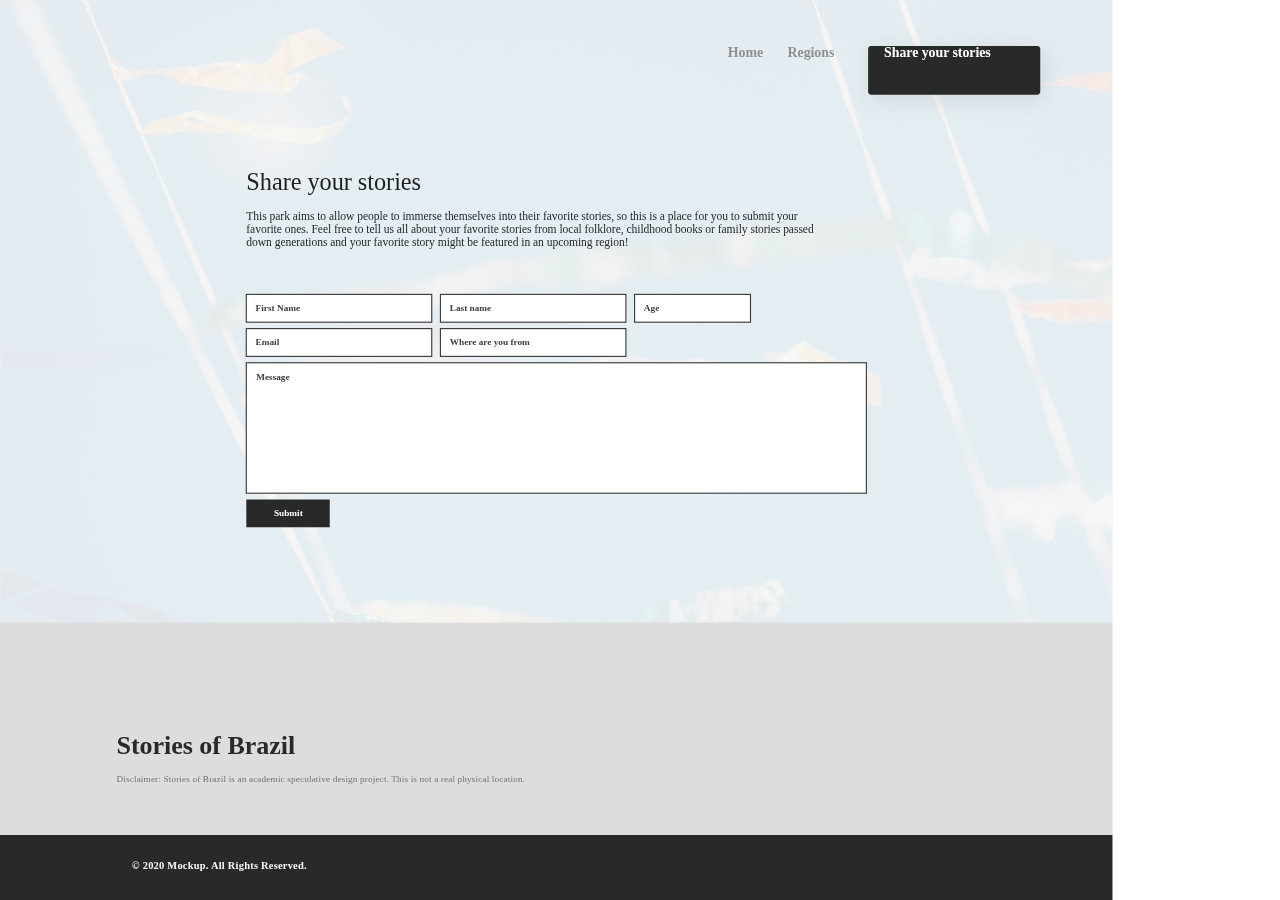
<file: Share_yours.html>
<!DOCTYPE html>
<html>
<head>
<meta charset="utf-8"/>
<meta http-equiv="X-UA-Compatible" content="IE=edge"/>
<meta name="viewport" content="width=device-width, initial-scale=1.0">
<title>Share yours</title>
<style id="applicationStylesheet" type="text/css">
	.mediaViewInfo {
		--web-view-name: Share yours;
		--web-view-id: Share_yours;
		--web-scale-to-fit: true;
		--web-scale-to-fit-type: fit;
		--web-enable-deep-linking: true;
	}
	:root {
		--web-view-ids: Share_yours;
	}
	* {
		margin: 0;
		padding: 0;
		box-sizing: border-box;
		border: none;
	}
	#Share_yours {
		position: absolute;
		width: 1920px;
		height: 1553px;
		background-color: rgba(250,250,250,1);
		overflow: hidden;
		--web-view-name: Share yours;
		--web-view-id: Share_yours;
		--web-scale-to-fit: true;
		--web-scale-to-fit-type: fit;
		--web-enable-deep-linking: true;
	}
	@keyframes fadein {
	
		0% {
			opacity: 0;
		}
		100% {
			opacity: 1;
		}
	
	}
	#marcos-paulo-prado-Zcy3wyq5XOo {
		opacity: 0.296;
		position: absolute;
		width: 1920px;
		height: 1080px;
		left: 0px;
		top: 0px;
		overflow: visible;
	}
	#Header {
		position: absolute;
		width: 479.413px;
		height: 67px;
		left: 1255.587px;
		top: 58px;
		overflow: visible;
	}
	#METADATA {
		display: none;
		left: -1255.587px;
		top: -51px;
		position: absolute;
		overflow: hidden;
		width: 15px;
		height: 14px;
		text-align: left;
		font-family: Arial;
		font-style: normal;
		font-weight: normal;
		font-size: 3px;
	}
	#Title_TAGH6 {
		display: none;
		left: -1055.587px;
		top: 18px;
		position: absolute;
		overflow: visible;
		width: 173px;
		white-space: nowrap;
		line-height: 36px;
		margin-top: -7px;
		text-align: left;
		font-family: Open Sans;
		font-style: normal;
		font-weight: bold;
		font-size: 22px;
		color: rgba(31,31,31,1);
	}
	#Tabs {
		position: absolute;
		width: 196.413px;
		height: 59.034px;
		left: 0px;
		top: 3.983px;
		overflow: visible;
	}
	#METADATA_n {
		display: none;
		left: -53.817px;
		top: 0px;
		position: absolute;
		overflow: hidden;
		width: 15.056px;
		height: 14.05563735961914px;
		text-align: left;
		font-family: Arial;
		font-style: normal;
		font-weight: normal;
		font-size: 3px;
	}
	#PLACEHOLDER_Tab_Item {
		position: absolute;
		width: 59.034px;
		height: 59.034px;
		left: 164.354px;
		top: 0px;
		display: none;
		overflow: visible;
	}
	#METADATA_p {
		display: none;
		left: 0px;
		top: 0px;
		position: absolute;
		overflow: hidden;
		width: 15.056px;
		height: 14.05563735961914px;
		text-align: left;
		font-family: Arial;
		font-style: normal;
		font-weight: normal;
		font-size: 3px;
	}
	#Area {
		position: absolute;
		width: 59.034px;
		height: 59.034px;
		left: 0px;
		top: 0px;
		overflow: visible;
	}
	#METADATA_r {
		display: none;
		left: 0px;
		top: 0px;
		position: absolute;
		overflow: hidden;
		width: 15.056px;
		height: 14.05563735961914px;
		text-align: left;
		font-family: Arial;
		font-style: normal;
		font-weight: normal;
		font-size: 3px;
	}
	#Placement_Area {
		opacity: 0;
		fill: rgba(255,255,255,1);
	}
	.Placement_Area {
		position: absolute;
		overflow: visible;
		width: 59.034px;
		height: 59.034px;
		left: 0px;
		top: 0px;
	}
	#Bar {
		opacity: 0;
		fill: rgba(31,31,31,1);
	}
	.Bar {
		position: absolute;
		overflow: visible;
		width: 59.034px;
		height: 2.811px;
		left: 0px;
		top: 56.223px;
	}
	#Label {
		left: 0px;
		top: 14.056px;
		position: absolute;
		overflow: visible;
		width: 59px;
		white-space: nowrap;
		text-align: left;
		font-family: Open Sans;
		font-style: normal;
		font-weight: bold;
		font-size: 22px;
		color: rgba(145,145,145,1);
		letter-spacing: -0.1px;
	}
	#Tab_Item_STATEDEFAULT {
		position: absolute;
		width: 93.383px;
		height: 59.034px;
		left: 103.03px;
		top: 0px;
		overflow: visible;
		--web-animation: fadein 0.30000001192092896s ease-out;
		--web-action-type: page;
		--web-action-target: Regions.html;
		cursor: pointer;
	}
	#METADATA_w {
		display: none;
		left: 0.001px;
		top: 0px;
		position: absolute;
		overflow: hidden;
		width: 15.056px;
		height: 14.05563735961914px;
		text-align: left;
		font-family: Arial;
		font-style: normal;
		font-weight: normal;
		font-size: 3px;
	}
	#Area_x {
		position: absolute;
		width: 60.439px;
		height: 59.034px;
		left: 0px;
		top: 0px;
		overflow: visible;
	}
	#METADATA_y {
		display: none;
		left: 0px;
		top: 0px;
		position: absolute;
		overflow: hidden;
		width: 15.056px;
		height: 14.05563735961914px;
		text-align: left;
		font-family: Arial;
		font-style: normal;
		font-weight: normal;
		font-size: 3px;
	}
	#Placement_Area_STATEDEFAULT {
		opacity: 0;
		fill: rgba(145,145,145,1);
	}
	.Placement_Area_STATEDEFAULT {
		position: absolute;
		overflow: visible;
		width: 60.439px;
		height: 59.034px;
		left: 0px;
		top: 0px;
	}
	#Bar_STATEDEFAULT {
		fill: rgba(145,145,145,1);
	}
	.Bar_STATEDEFAULT {
		display: none;
		position: absolute;
		overflow: visible;
		width: 84.439px;
		height: 2.811px;
		left: 0px;
		top: 56.223px;
	}
	#Label_ {
		left: 0.384px;
		top: 15.971px;
		position: absolute;
		overflow: visible;
		width: 94px;
		white-space: nowrap;
		text-align: left;
		font-family: Basel Neue;
		font-style: normal;
		font-weight: bold;
		font-size: 24px;
		color: rgba(145,145,145,1);
		letter-spacing: -0.1px;
	}
	#Tab_Item_STATEACTIVE {
		position: absolute;
		width: 70.364px;
		height: 59.034px;
		left: 0px;
		top: 0px;
		overflow: visible;
		--web-animation: fadein 0.30000001192092896s ease-out;
		--web-action-type: page;
		--web-action-target: Homepage.html;
		cursor: pointer;
	}
	#METADATA_ {
		display: none;
		left: 0px;
		top: 0px;
		position: absolute;
		overflow: hidden;
		width: 15.056px;
		height: 14.05563735961914px;
		text-align: left;
		font-family: Arial;
		font-style: normal;
		font-weight: normal;
		font-size: 3px;
	}
	#Area_ {
		position: absolute;
		width: 60.439px;
		height: 59.034px;
		left: 0px;
		top: 0px;
		overflow: visible;
	}
	#METADATA_ba {
		display: none;
		left: 0px;
		top: 0px;
		position: absolute;
		overflow: hidden;
		width: 15.056px;
		height: 14.05563735961914px;
		text-align: left;
		font-family: Arial;
		font-style: normal;
		font-weight: normal;
		font-size: 3px;
	}
	#Placement_Area_STATEACTIVE {
		opacity: 0;
		fill: rgba(145,145,145,1);
	}
	.Placement_Area_STATEACTIVE {
		position: absolute;
		overflow: visible;
		width: 60.439px;
		height: 59.034px;
		left: 0px;
		top: 0px;
	}
	#Bar_STATEACTIVE {
		opacity: 0;
		fill: rgba(145,145,145,1);
	}
	.Bar_STATEACTIVE {
		position: absolute;
		overflow: visible;
		width: 60.439px;
		height: 2.811px;
		left: 0px;
		top: 56.223px;
	}
	#Label_ba {
		left: 0.364px;
		top: 15.971px;
		position: absolute;
		overflow: visible;
		width: 71px;
		white-space: nowrap;
		text-align: left;
		font-family: Basel Neue;
		font-style: normal;
		font-weight: bold;
		font-size: 24px;
		color: rgba(145,145,145,1);
		letter-spacing: -0.1px;
	}
	#Button_DISPLAY_ELEMENTSLabelSI {
		position: absolute;
		width: 237px;
		height: 67px;
		left: 242.413px;
		top: 0px;
		overflow: visible;
	}
	#METADATA_bb {
		display: none;
		left: 19px;
		top: 0px;
		position: absolute;
		overflow: hidden;
		width: 15px;
		height: 14px;
		text-align: left;
		font-family: Arial;
		font-style: normal;
		font-weight: normal;
		font-size: 3px;
	}
	#Area_DISPLAY_ELEMENTSLabelSIZE {
		fill: rgba(40,41,41,1);
	}
	.Area_DISPLAY_ELEMENTSLabelSIZE {
		filter: drop-shadow(4px 8px 20px rgba(31, 31, 31, 0.102));
		overflow: visible;
		position: absolute;
		width: 297px;
		height: 127px;
		left: 0px;
		top: 0px;
		transform: matrix(1,0,0,1,0,0);
	}
	#Label_bc {
		left: 14px;
		top: 20px;
		position: absolute;
		overflow: visible;
		width: 211px;
		white-space: nowrap;
		text-align: center;
		font-family: Basel Neue;
		font-style: normal;
		font-weight: bold;
		font-size: 24px;
		color: rgba(255,255,255,1);
		letter-spacing: -0.1px;
	}
	#Icon_DISPLAY_ELEMENTSLabelICON {
		position: absolute;
		width: 29px;
		height: 29px;
		left: 170px;
		top: 19px;
		display: none;
		overflow: visible;
	}
	#METADATA_be {
		display: none;
		left: 0px;
		top: 0px;
		position: absolute;
		overflow: hidden;
		width: 15px;
		height: 14px;
		text-align: left;
		font-family: Arial;
		font-style: normal;
		font-weight: normal;
		font-size: 3px;
	}
	#Area_DISPLAY_ELEMENTSLabelICON {
		opacity: 0;
		fill: rgba(252,252,252,1);
	}
	.Area_DISPLAY_ELEMENTSLabelICON {
		position: absolute;
		overflow: visible;
		width: 29px;
		height: 29px;
		left: 0px;
		top: 0px;
	}
	#Icon {
		position: absolute;
		width: 28.112px;
		height: 24.519px;
		left: 0.404px;
		top: 2.287px;
		overflow: visible;
	}
	#n_66bfcd9-fa1c-4226-b889-86826 {
		fill: rgba(0,0,0,0);
		stroke: rgba(250,250,250,1);
		stroke-width: 1.9135938882827759px;
		stroke-linejoin: round;
		stroke-linecap: round;
		stroke-miterlimit: 4;
		shape-rendering: auto;
	}
	.n_66bfcd9-fa1c-4226-b889-86826 {
		overflow: visible;
		position: absolute;
		width: 30.025px;
		height: 26.432px;
		left: 0px;
		top: 0px;
		transform: matrix(1,0,0,1,0,0);
	}
	#Typography {
		left: 425px;
		top: 289px;
		position: absolute;
		overflow: visible;
		width: 990px;
		height: 72px;
		text-align: left;
		font-family: Basel Neue;
		font-style: normal;
		font-weight: normal;
		font-size: 42px;
		color: rgba(31,31,31,1);
		letter-spacing: -0.1px;
	}
	#Typography_bj {
		left: 425px;
		top: 361px;
		position: absolute;
		overflow: visible;
		width: 990px;
		height: 72px;
		text-align: left;
		font-family: Basel Neue;
		font-style: normal;
		font-weight: normal;
		font-size: 20px;
		color: rgba(40,41,41,1);
		letter-spacing: -0.1px;
	}
	#Input {
		position: absolute;
		width: 320px;
		height: 48px;
		left: 425px;
		top: 508px;
		overflow: visible;
	}
	#METADATA_bl {
		display: none;
		left: 0px;
		top: 0px;
		position: absolute;
		overflow: hidden;
		width: 11px;
		height: 10px;
		text-align: left;
		font-family: Arial;
		font-style: normal;
		font-weight: normal;
		font-size: 3px;
	}
	#Area_bm {
		fill: rgba(255,255,255,1);
		stroke: rgba(62,62,62,1);
		stroke-width: 2px;
		stroke-linejoin: miter;
		stroke-linecap: butt;
		stroke-miterlimit: 4;
		shape-rendering: auto;
	}
	.Area_bm {
		position: absolute;
		overflow: visible;
		width: 320px;
		height: 48px;
		left: 0px;
		top: 0px;
	}
	#Value {
		left: 16px;
		top: 15px;
		position: absolute;
		overflow: visible;
		width: 86px;
		white-space: nowrap;
		text-align: left;
		font-family: Basel Neue;
		font-style: normal;
		font-weight: bold;
		font-size: 16px;
		color: rgba(62,62,62,1);
	}
	#Icon_bo {
		position: absolute;
		width: 18px;
		height: 18px;
		left: 286px;
		top: 15px;
		display: none;
		overflow: visible;
	}
	#METADATA_bp {
		display: none;
		left: 0px;
		top: 0px;
		position: absolute;
		overflow: hidden;
		width: 11px;
		height: 10px;
		text-align: left;
		font-family: Arial;
		font-style: normal;
		font-weight: normal;
		font-size: 3px;
	}
	#Area_bq {
		opacity: 0;
		fill: rgba(253,73,198,0.349);
	}
	.Area_bq {
		position: absolute;
		overflow: visible;
		width: 18px;
		height: 18px;
		left: 0px;
		top: 0px;
	}
	#Icon_br {
		position: absolute;
		width: 18px;
		height: 18px;
		left: 0px;
		top: 0px;
		overflow: visible;
	}
	#cfd638f3-ebb2-4e9f-8b8b-ab4f9c {
		fill: rgba(0,0,0,0);
		stroke: rgba(60,60,60,1);
		stroke-width: 2px;
		stroke-linejoin: round;
		stroke-linecap: round;
		stroke-miterlimit: 4;
		shape-rendering: auto;
	}
	.cfd638f3-ebb2-4e9f-8b8b-ab4f9c {
		position: absolute;
		overflow: visible;
		width: 18px;
		height: 18px;
		left: 0px;
		top: 0px;
	}
	#c395da48-d694-4b8f-beeb-edd614 {
		fill: transparent;
		stroke: rgba(60,60,60,1);
		stroke-width: 2px;
		stroke-linejoin: round;
		stroke-linecap: round;
		stroke-miterlimit: 4;
		shape-rendering: auto;
	}
	.c395da48-d694-4b8f-beeb-edd614 {
		overflow: visible;
		position: absolute;
		width: 7.178px;
		height: 7.178px;
		left: 13.65px;
		top: 13.65px;
		transform: matrix(1,0,0,1,0,0);
	}
	#Label_bu {
		display: none;
		left: 0px;
		top: -26px;
		position: absolute;
		overflow: visible;
		width: 38px;
		white-space: nowrap;
		line-height: 19px;
		margin-top: -3px;
		text-align: left;
		font-family: Noto Sans;
		font-style: normal;
		font-weight: bold;
		font-size: 13px;
		color: rgba(61,61,61,1);
		letter-spacing: 0.4px;
	}
	#Input_bv {
		position: absolute;
		width: 320px;
		height: 48px;
		left: 760px;
		top: 508px;
		overflow: visible;
	}
	#METADATA_bw {
		display: none;
		left: 0px;
		top: 0px;
		position: absolute;
		overflow: hidden;
		width: 11px;
		height: 10px;
		text-align: left;
		font-family: Arial;
		font-style: normal;
		font-weight: normal;
		font-size: 3px;
	}
	#Area_bx {
		fill: rgba(255,255,255,1);
		stroke: rgba(62,62,62,1);
		stroke-width: 2px;
		stroke-linejoin: miter;
		stroke-linecap: butt;
		stroke-miterlimit: 4;
		shape-rendering: auto;
	}
	.Area_bx {
		position: absolute;
		overflow: visible;
		width: 320px;
		height: 48px;
		left: 0px;
		top: 0px;
	}
	#Value_by {
		left: 16px;
		top: 15px;
		position: absolute;
		overflow: visible;
		width: 82px;
		white-space: nowrap;
		text-align: left;
		font-family: Basel Neue;
		font-style: normal;
		font-weight: bold;
		font-size: 16px;
		color: rgba(62,62,62,1);
	}
	#Icon_bz {
		position: absolute;
		width: 18.304px;
		height: 18px;
		left: 286px;
		top: 15px;
		display: none;
		overflow: visible;
	}
	#METADATA_b {
		display: none;
		left: 0px;
		top: 0px;
		position: absolute;
		overflow: hidden;
		width: 11px;
		height: 10px;
		text-align: left;
		font-family: Arial;
		font-style: normal;
		font-weight: normal;
		font-size: 3px;
	}
	#Area_b {
		opacity: 0;
		fill: rgba(253,73,198,0.349);
	}
	.Area_b {
		position: absolute;
		overflow: visible;
		width: 18px;
		height: 18px;
		left: 0px;
		top: 0px;
	}
	#Icon_b {
		position: absolute;
		width: 18.304px;
		height: 18px;
		left: 0px;
		top: 0px;
		overflow: visible;
	}
	#cfd638f3-ebb2-4e9f-8b8b-ab4f9c_b {
		fill: rgba(0,0,0,0);
		stroke: rgba(60,60,60,1);
		stroke-width: 2px;
		stroke-linejoin: round;
		stroke-linecap: round;
		stroke-miterlimit: 4;
		shape-rendering: auto;
	}
	.cfd638f3-ebb2-4e9f-8b8b-ab4f9c_b {
		position: absolute;
		overflow: visible;
		width: 18px;
		height: 18px;
		left: 0px;
		top: 0px;
	}
	#c395da48-d694-4b8f-beeb-edd614_b {
		fill: transparent;
		stroke: rgba(60,60,60,1);
		stroke-width: 2px;
		stroke-linejoin: round;
		stroke-linecap: round;
		stroke-miterlimit: 4;
		shape-rendering: auto;
	}
	.c395da48-d694-4b8f-beeb-edd614_b {
		overflow: visible;
		position: absolute;
		width: 7.178px;
		height: 7.178px;
		left: 13.954px;
		top: 13.65px;
		transform: matrix(1,0,0,1,0,0);
	}
	#Label_b {
		display: none;
		left: 0px;
		top: -26px;
		position: absolute;
		overflow: visible;
		width: 38px;
		white-space: nowrap;
		line-height: 19px;
		margin-top: -3px;
		text-align: left;
		font-family: Noto Sans;
		font-style: normal;
		font-weight: bold;
		font-size: 13px;
		color: rgba(61,61,61,1);
		letter-spacing: 0.4px;
	}
	#Input_b {
		position: absolute;
		width: 200px;
		height: 48px;
		left: 1095px;
		top: 508px;
		overflow: visible;
	}
	#METADATA_ca {
		display: none;
		left: 0px;
		top: 0px;
		position: absolute;
		overflow: hidden;
		width: 11px;
		height: 10px;
		text-align: left;
		font-family: Arial;
		font-style: normal;
		font-weight: normal;
		font-size: 3px;
	}
	#Area_ca {
		fill: rgba(255,255,255,1);
		stroke: rgba(62,62,62,1);
		stroke-width: 2px;
		stroke-linejoin: miter;
		stroke-linecap: butt;
		stroke-miterlimit: 4;
		shape-rendering: auto;
	}
	.Area_ca {
		position: absolute;
		overflow: visible;
		width: 200px;
		height: 48px;
		left: 0px;
		top: 0px;
	}
	#Value_b {
		left: 16px;
		top: 15px;
		position: absolute;
		overflow: visible;
		width: 31px;
		white-space: nowrap;
		text-align: left;
		font-family: Basel Neue;
		font-style: normal;
		font-weight: bold;
		font-size: 16px;
		color: rgba(62,62,62,1);
	}
	#Icon_ca {
		position: absolute;
		width: 18px;
		height: 18px;
		left: 166px;
		top: 15px;
		display: none;
		overflow: visible;
	}
	#METADATA_cb {
		display: none;
		left: 0px;
		top: 0px;
		position: absolute;
		overflow: hidden;
		width: 11px;
		height: 10px;
		text-align: left;
		font-family: Arial;
		font-style: normal;
		font-weight: normal;
		font-size: 3px;
	}
	#Area_cc {
		opacity: 0;
		fill: rgba(253,73,198,0.349);
	}
	.Area_cc {
		position: absolute;
		overflow: visible;
		width: 18px;
		height: 18px;
		left: 0px;
		top: 0px;
	}
	#Icon_cd {
		position: absolute;
		width: 17.608px;
		height: 18px;
		left: 0px;
		top: 0px;
		overflow: visible;
	}
	#cfd638f3-ebb2-4e9f-8b8b-ab4f9c_ce {
		fill: rgba(0,0,0,0);
		stroke: rgba(60,60,60,1);
		stroke-width: 2px;
		stroke-linejoin: round;
		stroke-linecap: round;
		stroke-miterlimit: 4;
		shape-rendering: auto;
	}
	.cfd638f3-ebb2-4e9f-8b8b-ab4f9c_ce {
		position: absolute;
		overflow: visible;
		width: 18px;
		height: 18px;
		left: 0px;
		top: 0px;
	}
	#c395da48-d694-4b8f-beeb-edd614_cf {
		fill: transparent;
		stroke: rgba(60,60,60,1);
		stroke-width: 2px;
		stroke-linejoin: round;
		stroke-linecap: round;
		stroke-miterlimit: 4;
		shape-rendering: auto;
	}
	.c395da48-d694-4b8f-beeb-edd614_cf {
		overflow: visible;
		position: absolute;
		width: 7.178px;
		height: 7.178px;
		left: 13.258px;
		top: 13.65px;
		transform: matrix(1,0,0,1,0,0);
	}
	#Label_cg {
		display: none;
		left: 0px;
		top: -26px;
		position: absolute;
		overflow: visible;
		width: 38px;
		white-space: nowrap;
		line-height: 19px;
		margin-top: -3px;
		text-align: left;
		font-family: Noto Sans;
		font-style: normal;
		font-weight: bold;
		font-size: 13px;
		color: rgba(61,61,61,1);
		letter-spacing: 0.4px;
	}
	#Input_ch {
		position: absolute;
		width: 320px;
		height: 48px;
		left: 425px;
		top: 567px;
		overflow: visible;
	}
	#METADATA_ci {
		display: none;
		left: 0px;
		top: 0px;
		position: absolute;
		overflow: hidden;
		width: 11px;
		height: 10px;
		text-align: left;
		font-family: Arial;
		font-style: normal;
		font-weight: normal;
		font-size: 3px;
	}
	#Area_cj {
		fill: rgba(255,255,255,1);
		stroke: rgba(62,62,62,1);
		stroke-width: 2px;
		stroke-linejoin: miter;
		stroke-linecap: butt;
		stroke-miterlimit: 4;
		shape-rendering: auto;
	}
	.Area_cj {
		position: absolute;
		overflow: visible;
		width: 320px;
		height: 48px;
		left: 0px;
		top: 0px;
	}
	#Value_ck {
		left: 16px;
		top: 15px;
		position: absolute;
		overflow: visible;
		width: 45px;
		white-space: nowrap;
		text-align: left;
		font-family: Basel Neue;
		font-style: normal;
		font-weight: bold;
		font-size: 16px;
		color: rgba(62,62,62,1);
	}
	#Icon_cl {
		position: absolute;
		width: 18px;
		height: 18px;
		left: 286px;
		top: 15px;
		display: none;
		overflow: visible;
	}
	#METADATA_cm {
		display: none;
		left: 0px;
		top: 0px;
		position: absolute;
		overflow: hidden;
		width: 11px;
		height: 10px;
		text-align: left;
		font-family: Arial;
		font-style: normal;
		font-weight: normal;
		font-size: 3px;
	}
	#Area_cn {
		opacity: 0;
		fill: rgba(253,73,198,0.349);
	}
	.Area_cn {
		position: absolute;
		overflow: visible;
		width: 18px;
		height: 18px;
		left: 0px;
		top: 0px;
	}
	#Icon_co {
		position: absolute;
		width: 18px;
		height: 18px;
		left: 0px;
		top: 0px;
		overflow: visible;
	}
	#cfd638f3-ebb2-4e9f-8b8b-ab4f9c_cp {
		fill: rgba(0,0,0,0);
		stroke: rgba(60,60,60,1);
		stroke-width: 2px;
		stroke-linejoin: round;
		stroke-linecap: round;
		stroke-miterlimit: 4;
		shape-rendering: auto;
	}
	.cfd638f3-ebb2-4e9f-8b8b-ab4f9c_cp {
		position: absolute;
		overflow: visible;
		width: 18px;
		height: 18px;
		left: 0px;
		top: 0px;
	}
	#c395da48-d694-4b8f-beeb-edd614_cq {
		fill: transparent;
		stroke: rgba(60,60,60,1);
		stroke-width: 2px;
		stroke-linejoin: round;
		stroke-linecap: round;
		stroke-miterlimit: 4;
		shape-rendering: auto;
	}
	.c395da48-d694-4b8f-beeb-edd614_cq {
		overflow: visible;
		position: absolute;
		width: 7.178px;
		height: 7.178px;
		left: 13.65px;
		top: 13.65px;
		transform: matrix(1,0,0,1,0,0);
	}
	#Label_cr {
		display: none;
		left: 0px;
		top: -26px;
		position: absolute;
		overflow: visible;
		width: 38px;
		white-space: nowrap;
		line-height: 19px;
		margin-top: -3px;
		text-align: left;
		font-family: Noto Sans;
		font-style: normal;
		font-weight: bold;
		font-size: 13px;
		color: rgba(61,61,61,1);
		letter-spacing: 0.4px;
	}
	#Input_cs {
		position: absolute;
		width: 1070px;
		height: 225px;
		left: 425px;
		top: 626px;
		overflow: visible;
	}
	#METADATA_ct {
		display: none;
		left: 0px;
		top: 0px;
		position: absolute;
		overflow: hidden;
		width: 11px;
		height: 10px;
		text-align: left;
		font-family: Arial;
		font-style: normal;
		font-weight: normal;
		font-size: 3px;
	}
	#Area_cu {
		fill: rgba(255,255,255,1);
		stroke: rgba(62,62,62,1);
		stroke-width: 2px;
		stroke-linejoin: miter;
		stroke-linecap: butt;
		stroke-miterlimit: 4;
		shape-rendering: auto;
	}
	.Area_cu {
		position: absolute;
		overflow: visible;
		width: 1070px;
		height: 225px;
		left: 0px;
		top: 0px;
	}
	#Value_cv {
		left: 17px;
		top: 16px;
		position: absolute;
		overflow: visible;
		width: 70px;
		white-space: nowrap;
		text-align: left;
		font-family: Basel Neue;
		font-style: normal;
		font-weight: bold;
		font-size: 16px;
		color: rgba(62,62,62,1);
	}
	#Icon_cw {
		position: absolute;
		width: 18px;
		height: 18px;
		left: 1036px;
		top: 104px;
		display: none;
		overflow: visible;
	}
	#METADATA_cx {
		display: none;
		left: 0px;
		top: 0px;
		position: absolute;
		overflow: hidden;
		width: 11px;
		height: 10px;
		text-align: left;
		font-family: Arial;
		font-style: normal;
		font-weight: normal;
		font-size: 3px;
	}
	#Area_cy {
		opacity: 0;
		fill: rgba(253,73,198,0.349);
	}
	.Area_cy {
		position: absolute;
		overflow: visible;
		width: 18px;
		height: 18px;
		left: 0px;
		top: 0px;
	}
	#Icon_cz {
		position: absolute;
		width: 18px;
		height: 17.514px;
		left: 0px;
		top: 0px;
		overflow: visible;
	}
	#cfd638f3-ebb2-4e9f-8b8b-ab4f9c_c {
		fill: rgba(0,0,0,0);
		stroke: rgba(60,60,60,1);
		stroke-width: 2px;
		stroke-linejoin: round;
		stroke-linecap: round;
		stroke-miterlimit: 4;
		shape-rendering: auto;
	}
	.cfd638f3-ebb2-4e9f-8b8b-ab4f9c_c {
		position: absolute;
		overflow: visible;
		width: 18px;
		height: 18px;
		left: 0px;
		top: 0px;
	}
	#c395da48-d694-4b8f-beeb-edd614_c {
		fill: transparent;
		stroke: rgba(60,60,60,1);
		stroke-width: 2px;
		stroke-linejoin: round;
		stroke-linecap: round;
		stroke-miterlimit: 4;
		shape-rendering: auto;
	}
	.c395da48-d694-4b8f-beeb-edd614_c {
		overflow: visible;
		position: absolute;
		width: 7.178px;
		height: 7.178px;
		left: 13.65px;
		top: 13.164px;
		transform: matrix(1,0,0,1,0,0);
	}
	#Label_c {
		display: none;
		left: 0px;
		top: 0px;
		position: absolute;
		overflow: visible;
		width: 38px;
		white-space: nowrap;
		line-height: 19px;
		margin-top: -3px;
		text-align: left;
		font-family: Noto Sans;
		font-style: normal;
		font-weight: bold;
		font-size: 13px;
		color: rgba(61,61,61,1);
		letter-spacing: 0.4px;
	}
	#Input_c {
		position: absolute;
		width: 320px;
		height: 48px;
		left: 760px;
		top: 567px;
		overflow: visible;
	}
	#METADATA_c {
		display: none;
		left: 0px;
		top: 0px;
		position: absolute;
		overflow: hidden;
		width: 11px;
		height: 10px;
		text-align: left;
		font-family: Arial;
		font-style: normal;
		font-weight: normal;
		font-size: 3px;
	}
	#Area_c {
		fill: rgba(255,255,255,1);
		stroke: rgba(62,62,62,1);
		stroke-width: 2px;
		stroke-linejoin: miter;
		stroke-linecap: butt;
		stroke-miterlimit: 4;
		shape-rendering: auto;
	}
	.Area_c {
		position: absolute;
		overflow: visible;
		width: 320px;
		height: 48px;
		left: 0px;
		top: 0px;
	}
	#Value_c {
		left: 16px;
		top: 15px;
		position: absolute;
		overflow: visible;
		width: 157px;
		white-space: nowrap;
		text-align: left;
		font-family: Basel Neue;
		font-style: normal;
		font-weight: bold;
		font-size: 16px;
		color: rgba(62,62,62,1);
	}
	#Icon_c {
		position: absolute;
		width: 18px;
		height: 18px;
		left: 286px;
		top: 15px;
		display: none;
		overflow: visible;
	}
	#METADATA_da {
		display: none;
		left: 0px;
		top: 0px;
		position: absolute;
		overflow: hidden;
		width: 11px;
		height: 10px;
		text-align: left;
		font-family: Arial;
		font-style: normal;
		font-weight: normal;
		font-size: 3px;
	}
	#Area_da {
		opacity: 0;
		fill: rgba(253,73,198,0.349);
	}
	.Area_da {
		position: absolute;
		overflow: visible;
		width: 18px;
		height: 18px;
		left: 0px;
		top: 0px;
	}
	#Icon_da {
		position: absolute;
		width: 17.608px;
		height: 18px;
		left: 0px;
		top: 0px;
		overflow: visible;
	}
	#cfd638f3-ebb2-4e9f-8b8b-ab4f9c_db {
		fill: rgba(0,0,0,0);
		stroke: rgba(60,60,60,1);
		stroke-width: 2px;
		stroke-linejoin: round;
		stroke-linecap: round;
		stroke-miterlimit: 4;
		shape-rendering: auto;
	}
	.cfd638f3-ebb2-4e9f-8b8b-ab4f9c_db {
		position: absolute;
		overflow: visible;
		width: 18px;
		height: 18px;
		left: 0px;
		top: 0px;
	}
	#c395da48-d694-4b8f-beeb-edd614_dc {
		fill: transparent;
		stroke: rgba(60,60,60,1);
		stroke-width: 2px;
		stroke-linejoin: round;
		stroke-linecap: round;
		stroke-miterlimit: 4;
		shape-rendering: auto;
	}
	.c395da48-d694-4b8f-beeb-edd614_dc {
		overflow: visible;
		position: absolute;
		width: 7.178px;
		height: 7.178px;
		left: 13.258px;
		top: 13.65px;
		transform: matrix(1,0,0,1,0,0);
	}
	#Label_dd {
		display: none;
		left: 0px;
		top: -26px;
		position: absolute;
		overflow: visible;
		width: 38px;
		white-space: nowrap;
		line-height: 19px;
		margin-top: -3px;
		text-align: left;
		font-family: Noto Sans;
		font-style: normal;
		font-weight: bold;
		font-size: 13px;
		color: rgba(61,61,61,1);
		letter-spacing: 0.4px;
	}
	#Button {
		position: absolute;
		width: 144px;
		height: 48px;
		left: 425px;
		top: 862px;
		overflow: visible;
	}
	#METADATA_df {
		display: none;
		left: 0px;
		top: -9px;
		position: absolute;
		overflow: hidden;
		width: 11px;
		height: 10px;
		text-align: left;
		font-family: Arial;
		font-style: normal;
		font-weight: normal;
		font-size: 3px;
	}
	#Area_dg {
		fill: rgba(40,41,41,1);
	}
	.Area_dg {
		overflow: visible;
		position: absolute;
		width: 144px;
		height: 48px;
		left: 0px;
		top: 0px;
		transform: matrix(1,0,0,1,0,0);
	}
	#Label_dh {
		left: 44px;
		top: 15px;
		position: absolute;
		overflow: visible;
		width: 57px;
		white-space: nowrap;
		text-align: center;
		font-family: Basel Neue;
		font-style: normal;
		font-weight: bold;
		font-size: 16px;
		color: rgba(252,252,252,1);
	}
	#Icon_di {
		position: absolute;
		width: 20px;
		height: 20px;
		left: 108px;
		top: 14px;
		display: none;
		overflow: visible;
	}
	#METADATA_dj {
		display: none;
		left: 0px;
		top: -9px;
		position: absolute;
		overflow: hidden;
		width: 11px;
		height: 10px;
		text-align: left;
		font-family: Arial;
		font-style: normal;
		font-weight: normal;
		font-size: 3px;
	}
	#Area_dk {
		opacity: 0;
		fill: rgba(252,252,252,1);
	}
	.Area_dk {
		position: absolute;
		overflow: visible;
		width: 20px;
		height: 20px;
		left: 0px;
		top: 0px;
	}
	#Icon_dl {
		position: absolute;
		width: 17.42px;
		height: 15.193px;
		left: 1.291px;
		top: 2.499px;
		overflow: visible;
	}
	#METADATA_dm {
		display: none;
		left: 0px;
		top: -9px;
		position: absolute;
		overflow: hidden;
		width: 11px;
		height: 10px;
		text-align: left;
		font-family: Arial;
		font-style: normal;
		font-weight: normal;
		font-size: 3px;
	}
	#Path {
		fill: rgba(0,0,0,0);
		stroke: rgba(255,255,255,1);
		stroke-width: 1.6666666269302368px;
		stroke-linejoin: round;
		stroke-linecap: round;
		stroke-miterlimit: 4;
		shape-rendering: auto;
	}
	.Path {
		overflow: visible;
		position: absolute;
		width: 19.086px;
		height: 16.86px;
		left: 0px;
		top: 0px;
		transform: matrix(1,0,0,1,0,0);
	}
	#Footer {
		position: absolute;
		width: 1920px;
		height: 367px;
		left: 0px;
		top: 1074px;
		overflow: visible;
	}
	#METADATA_dp {
		display: none;
		left: 2328px;
		top: -3726px;
		position: absolute;
		overflow: hidden;
		width: 15px;
		height: 14px;
		text-align: left;
		font-family: Arial;
		font-style: normal;
		font-weight: normal;
		font-size: 3px;
	}
	#Background_STYLESTYLE3 {
		fill: rgba(221,221,221,1);
	}
	.Background_STYLESTYLE3 {
		position: absolute;
		overflow: visible;
		width: 1920px;
		height: 367px;
		left: 0px;
		top: 0px;
	}
	#Description_STYLESTYLE3TAGP {
		left: 201px;
		top: 263px;
		position: absolute;
		overflow: visible;
		width: 804px;
		height: 104px;
		line-height: 26px;
		margin-top: -5px;
		text-align: left;
		font-family: Basel Neue;
		font-style: normal;
		font-weight: normal;
		font-size: 16px;
		color: rgba(115,115,115,1);
		letter-spacing: 0.2px;
	}
	#Company_STYLESTYLE3TAGH4 {
		left: 201px;
		top: 186px;
		position: absolute;
		overflow: visible;
		width: 343px;
		white-space: nowrap;
		text-align: left;
		font-family: Basel Neue;
		font-style: normal;
		font-weight: bold;
		font-size: 45px;
		color: rgba(40,41,41,1);
		letter-spacing: -0.1px;
	}
	#Footer_Strip {
		position: absolute;
		width: 1920px;
		height: 112px;
		left: 0px;
		top: 1441px;
		overflow: visible;
	}
	#METADATA_du {
		display: none;
		left: 2328px;
		top: -4425px;
		position: absolute;
		overflow: hidden;
		width: 15px;
		height: 14px;
		text-align: left;
		font-family: Arial;
		font-style: normal;
		font-weight: normal;
		font-size: 3px;
	}
	#Background_STYLESTYLE2 {
		fill: rgba(40,41,41,1);
	}
	.Background_STYLESTYLE2 {
		overflow: visible;
		position: absolute;
		width: 1920px;
		height: 112px;
		left: 0px;
		top: 0px;
		transform: matrix(1,0,0,1,0,0);
	}
	#Copyright_STYLESTYLE2TAGUI_S {
		left: 201px;
		top: 43px;
		position: absolute;
		overflow: visible;
		width: 355px;
		white-space: nowrap;
		line-height: 26px;
		margin-top: -4px;
		text-align: center;
		font-family: Open Sans;
		font-style: normal;
		font-weight: bold;
		font-size: 18px;
		color: rgba(247,247,247,1);
		letter-spacing: 0.4px;
	}
</style>
<script id="applicationScript">
///////////////////////////////////////
// INITIALIZATION
///////////////////////////////////////

/**
 * Functionality for scaling, showing by media query, and navigation between multiple pages on a single page. 
 * Code subject to change.
 **/

if (window.console==null) { window["console"] = { log : function() {} } }; // some browsers do not set console

var Application = function() {
	// event constants
	this.prefix = "--web-";
	this.NAVIGATION_CHANGE = "viewChange";
	this.VIEW_NOT_FOUND = "viewNotFound";
	this.VIEW_CHANGE = "viewChange";
	this.VIEW_CHANGING = "viewChanging";
	this.STATE_NOT_FOUND = "stateNotFound";
	this.APPLICATION_COMPLETE = "applicationComplete";
	this.APPLICATION_RESIZE = "applicationResize";
	this.SIZE_STATE_NAME = "data-is-view-scaled";
	this.STATE_NAME = this.prefix + "state";

	this.lastTrigger = null;
	this.lastView = null;
	this.lastState = null;
	this.lastOverlay = null;
	this.currentView = null;
	this.currentState = null;
	this.currentOverlay = null;
	this.currentQuery = {index: 0, rule: null, mediaText: null, id: null};
	this.inclusionQuery = "(min-width: 0px)";
	this.exclusionQuery = "none and (min-width: 99999px)";
	this.LastModifiedDateLabelName = "LastModifiedDateLabel";
	this.viewScaleSliderId = "ViewScaleSliderInput";
	this.pageRefreshedName = "showPageRefreshedNotification";
	this.application = null;
	this.applicationStylesheet = null;
	this.showByMediaQuery = null;
	this.mediaQueryDictionary = {};
	this.viewsDictionary = {};
	this.addedViews = [];
	this.viewStates = [];
	this.views = [];
	this.viewIds = [];
	this.viewQueries = {};
	this.overlays = {};
	this.overlayIds = [];
	this.numberOfViews = 0;
	this.verticalPadding = 0;
	this.horizontalPadding = 0;
	this.stateName = null;
	this.viewScale = 1;
	this.viewLeft = 0;
	this.viewTop = 0;
	this.horizontalScrollbarsNeeded = false;
	this.verticalScrollbarsNeeded = false;

	// view settings
	this.showUpdateNotification = false;
	this.showNavigationControls = false;
	this.scaleViewsToFit = false;
	this.scaleToFitOnDoubleClick = false;
	this.actualSizeOnDoubleClick = false;
	this.scaleViewsOnResize = false;
	this.navigationOnKeypress = false;
	this.showViewName = false;
	this.enableDeepLinking = true;
	this.refreshPageForChanges = false;
	this.showRefreshNotifications = true;

	// view controls
	this.scaleViewSlider = null;
	this.lastModifiedLabel = null;
	this.supportsPopState = false; // window.history.pushState!=null;
	this.initialized = false;

	// refresh properties
	this.refreshDuration = 250;
	this.lastModifiedDate = null;
	this.refreshRequest = null;
	this.refreshInterval = null;
	this.refreshContent = null;
	this.refreshContentSize = null;
	this.refreshCheckContent = false;
	this.refreshCheckContentSize = false;

	var self = this;

	self.initialize = function(event) {
		var view = self.getVisibleView();
		var views = self.getVisibleViews();
		if (view==null) view = self.getInitialView();
		self.collectViews();
		self.collectOverlays();
		self.collectMediaQueries();

		for (let index = 0; index < views.length; index++) {
			var view = views[index];
			self.setViewOptions(view);
			self.setViewVariables(view);
			self.centerView(view);
		}

		// sometimes the body size is 0 so we call this now and again later
		if (self.initialized) {
			window.addEventListener(self.NAVIGATION_CHANGE, self.viewChangeHandler);
			window.addEventListener("keyup", self.keypressHandler);
			window.addEventListener("keypress", self.keypressHandler);
			window.addEventListener("resize", self.resizeHandler);
			window.document.addEventListener("dblclick", self.doubleClickHandler);

			if (self.supportsPopState) {
				window.addEventListener('popstate', self.popStateHandler);
			}
			else {
				window.addEventListener('hashchange', self.hashChangeHandler);
			}

			// we are ready to go
			window.dispatchEvent(new Event(self.APPLICATION_COMPLETE));
		}

		if (self.initialized==false) {
			if (self.enableDeepLinking) {
				self.syncronizeViewToURL();
			} 
	
			if (self.refreshPageForChanges) {
				self.setupRefreshForChanges();
			}
	
			self.initialized = true;
		}
		
		if (self.scaleViewsToFit) {
			self.viewScale = self.scaleViewToFit(view);
			
			if (self.viewScale<0) {
				setTimeout(self.scaleViewToFit, 500, view);
			}
		}
		else if (view) {
			self.viewScale = self.getViewScaleValue(view);
			self.centerView(view);
			self.updateSliderValue(self.viewScale);
		}
		else {
			// no view found
		}
	
		if (self.showUpdateNotification) {
			self.showNotification();
		}

		//"addEventListener" in window ? null : window.addEventListener = window.attachEvent;
		//"addEventListener" in document ? null : document.addEventListener = document.attachEvent;
	}


	///////////////////////////////////////
	// AUTO REFRESH 
	///////////////////////////////////////

	self.setupRefreshForChanges = function() {
		self.refreshRequest = new XMLHttpRequest();

		if (!self.refreshRequest) {
			return false;
		}

		// get document start values immediately
		self.requestRefreshUpdate();
	}

	/**
	 * Attempt to check the last modified date by the headers 
	 * or the last modified property from the byte array (experimental)
	 **/
	self.requestRefreshUpdate = function() {
		var url = document.location.href;
		var protocol = window.location.protocol;
		var method;
		
		try {

			if (self.refreshCheckContentSize) {
				self.refreshRequest.open('HEAD', url, true);
			}
			else if (self.refreshCheckContent) {
				self.refreshContent = document.documentElement.outerHTML;
				self.refreshRequest.open('GET', url, true);
				self.refreshRequest.responseType = "text";
			}
			else {

				// get page last modified date for the first call to compare to later
				if (self.lastModifiedDate==null) {

					// File system does not send headers in FF so get blob if possible
					if (protocol=="file:") {
						self.refreshRequest.open("GET", url, true);
						self.refreshRequest.responseType = "blob";
					}
					else {
						self.refreshRequest.open("HEAD", url, true);
						self.refreshRequest.responseType = "blob";
					}

					self.refreshRequest.onload = self.refreshOnLoadOnceHandler;

					// In some browsers (Chrome & Safari) this error occurs at send: 
					// 
					// Chrome - Access to XMLHttpRequest at 'file:///index.html' from origin 'null' 
					// has been blocked by CORS policy: 
					// Cross origin requests are only supported for protocol schemes: 
					// http, data, chrome, chrome-extension, https.
					// 
					// Safari - XMLHttpRequest cannot load file:///Users/user/Public/index.html. Cross origin requests are only supported for HTTP.
					// 
					// Solution is to run a local server, set local permissions or test in another browser
					self.refreshRequest.send(null);

					// In MS browsers the following behavior occurs possibly due to an AJAX call to check last modified date: 
					// 
					// DOM7011: The code on this page disabled back and forward caching.

					// In Brave (Chrome) error when on the server
					// index.js:221 HEAD https://www.example.com/ net::ERR_INSUFFICIENT_RESOURCES
					// self.refreshRequest.send(null);

				}
				else {
					self.refreshRequest = new XMLHttpRequest();
					self.refreshRequest.onreadystatechange = self.refreshHandler;
					self.refreshRequest.ontimeout = function() {
						self.log("Couldn't find page to check for updates");
					}
					
					var method;
					if (protocol=="file:") {
						method = "GET";
					}
					else {
						method = "HEAD";
					}

					//refreshRequest.open('HEAD', url, true);
					self.refreshRequest.open(method, url, true);
					self.refreshRequest.responseType = "blob";
					self.refreshRequest.send(null);
				}
			}
		}
		catch (error) {
			self.log("Refresh failed for the following reason:")
			self.log(error);
		}
	}

	self.refreshHandler = function() {
		var contentSize;

		try {

			if (self.refreshRequest.readyState === XMLHttpRequest.DONE) {
				
				if (self.refreshRequest.status === 2 || 
					self.refreshRequest.status === 200) {
					var pageChanged = false;

					self.updateLastModifiedLabel();

					if (self.refreshCheckContentSize) {
						var lastModifiedHeader = self.refreshRequest.getResponseHeader("Last-Modified");
						contentSize = self.refreshRequest.getResponseHeader("Content-Length");
						//lastModifiedDate = refreshRequest.getResponseHeader("Last-Modified");
						var headers = self.refreshRequest.getAllResponseHeaders();
						var hasContentHeader = headers.indexOf("Content-Length")!=-1;
						
						if (hasContentHeader) {
							contentSize = self.refreshRequest.getResponseHeader("Content-Length");

							// size has not been set yet
							if (self.refreshContentSize==null) {
								self.refreshContentSize = contentSize;
								// exit and let interval call this method again
								return;
							}

							if (contentSize!=self.refreshContentSize) {
								pageChanged = true;
							}
						}
					}
					else if (self.refreshCheckContent) {

						if (self.refreshRequest.responseText!=self.refreshContent) {
							pageChanged = true;
						}
					}
					else {
						lastModifiedHeader = self.getLastModified(self.refreshRequest);

						if (self.lastModifiedDate!=lastModifiedHeader) {
							self.log("lastModifiedDate:" + self.lastModifiedDate + ",lastModifiedHeader:" +lastModifiedHeader);
							pageChanged = true;
						}

					}

					
					if (pageChanged) {
						clearInterval(self.refreshInterval);
						self.refreshUpdatedPage();
						return;
					}

				}
				else {
					self.log('There was a problem with the request.');
				}

			}
		}
		catch( error ) {
			//console.log('Caught Exception: ' + error);
		}
	}

	self.refreshOnLoadOnceHandler = function(event) {

		// get the last modified date
		if (self.refreshRequest.response) {
			self.lastModifiedDate = self.getLastModified(self.refreshRequest);

			if (self.lastModifiedDate!=null) {

				if (self.refreshInterval==null) {
					self.refreshInterval = setInterval(self.requestRefreshUpdate, self.refreshDuration);
				}
			}
			else {
				self.log("Could not get last modified date from the server");
			}
		}
	}

	self.refreshUpdatedPage = function() {
		if (self.showRefreshNotifications) {
			var date = new Date().setTime((new Date().getTime()+10000));
			document.cookie = encodeURIComponent(self.pageRefreshedName) + "=true" + "; max-age=6000;" + " path=/";
		}

		document.location.reload(true);
	}

	self.showNotification = function(duration) {
		var notificationID = self.pageRefreshedName+"ID";
		var notification = document.getElementById(notificationID);
		if (duration==null) duration = 4000;

		if (notification!=null) {return;}

		notification = document.createElement("div");
		notification.id = notificationID;
		notification.textContent = "PAGE UPDATED";
		var styleRule = ""
		styleRule = "position: fixed; padding: 7px 16px 6px 16px; font-family: Arial, sans-serif; font-size: 10px; font-weight: bold; left: 50%;";
		styleRule += "top: 20px; background-color: rgba(0,0,0,.5); border-radius: 12px; color:rgb(235, 235, 235); transition: all 2s linear;";
		styleRule += "transform: translateX(-50%); letter-spacing: .5px; filter: drop-shadow(2px 2px 6px rgba(0, 0, 0, .1)); cursor: pointer";
		notification.setAttribute("style", styleRule);

		notification.className = "PageRefreshedClass";
		notification.addEventListener("click", function() {
			notification.parentNode.removeChild(notification);
		});
		
		document.body.appendChild(notification);

		setTimeout(function() {
			notification.style.opacity = "0";
			notification.style.filter = "drop-shadow( 0px 0px 0px rgba(0,0,0, .5))";
			setTimeout(function() {
				try {
					notification.parentNode.removeChild(notification);
				} catch(error) {}
			}, duration)
		}, duration);

		document.cookie = encodeURIComponent(self.pageRefreshedName) + "=; max-age=1; path=/";
	}

	/**
	 * Get the last modified date from the header 
	 * or file object after request has been received
	 **/
	self.getLastModified = function(request) {
		var date;

		// file protocol - FILE object with last modified property
		if (request.response && request.response.lastModified) {
			date = request.response.lastModified;
		}
		
		// http protocol - check headers
		if (date==null) {
			date = request.getResponseHeader("Last-Modified");
		}

		return date;
	}

	self.updateLastModifiedLabel = function() {
		var labelValue = "";
		
		if (self.lastModifiedLabel==null) {
			self.lastModifiedLabel = document.getElementById("LastModifiedLabel");
		}

		if (self.lastModifiedLabel) {
			var seconds = parseInt(((new Date().getTime() - Date.parse(document.lastModified)) / 1000 / 60) * 100 + "");
			var minutes = 0;
			var hours = 0;

			if (seconds < 60) {
				seconds = Math.floor(seconds/10)*10;
				labelValue = seconds + " seconds";
			}
			else {
				minutes = parseInt((seconds/60) + "");

				if (minutes>60) {
					hours = parseInt((seconds/60/60) +"");
					labelValue += hours==1 ? " hour" : " hours";
				}
				else {
					labelValue = minutes+"";
					labelValue += minutes==1 ? " minute" : " minutes";
				}
			}
			
			if (seconds<10) {
				labelValue = "Updated now";
			}
			else {
				labelValue = "Updated " + labelValue + " ago";
			}

			if (self.lastModifiedLabel.firstElementChild) {
				self.lastModifiedLabel.firstElementChild.textContent = labelValue;

			}
			else if ("textContent" in self.lastModifiedLabel) {
				self.lastModifiedLabel.textContent = labelValue;
			}
		}
	}

	self.getShortString = function(string, length) {
		if (length==null) length = 30;
		string = string!=null ? string.substr(0, length).replace(/\n/g, "") : "[String is null]";
		return string;
	}

	self.getShortNumber = function(value, places) {
		if (places==null || places<1) places = 4;
		value = Math.round(value * Math.pow(10,places)) / Math.pow(10, places);
		return value;
	}

	///////////////////////////////////////
	// NAVIGATION CONTROLS
	///////////////////////////////////////

	self.updateViewLabel = function() {
		var viewNavigationLabel = document.getElementById("ViewNavigationLabel");
		var view = self.getVisibleView();
		var viewIndex = view ? self.getViewIndex(view) : -1;
		var viewName = view ? self.getViewPreferenceValue(view, self.prefix + "view-name") : null;
		var viewId = view ? view.id : null;

		if (viewNavigationLabel && view) {
			if (viewName && viewName.indexOf('"')!=-1) {
				viewName = viewName.replace(/"/g, "");
			}

			if (self.showViewName) {
				viewNavigationLabel.textContent = viewName;
				self.setTooltip(viewNavigationLabel, viewIndex + 1 + " of " + self.numberOfViews);
			}
			else {
				viewNavigationLabel.textContent = viewIndex + 1 + " of " + self.numberOfViews;
				self.setTooltip(viewNavigationLabel, viewName);
			}

		}
	}

	self.updateURL = function(view) {
		view = view == null ? self.getVisibleView() : view;
		var viewId = view ? view.id : null
		var viewFragment = view ? "#"+ viewId : null;

		if (viewId && self.viewIds.length>1 && self.enableDeepLinking) {

			if (self.supportsPopState==false) {
				self.setFragment(viewId);
			}
			else {
				if (viewFragment!=window.location.hash) {

					if (window.location.hash==null) {
						window.history.replaceState({name:viewId}, null, viewFragment);
					}
					else {
						window.history.pushState({name:viewId}, null, viewFragment);
					}
				}
			}
		}
	}

	self.updateURLState = function(view, stateName) {
		stateName = view && (stateName=="" || stateName==null) ? self.getStateNameByViewId(view.id) : stateName;

		if (self.supportsPopState==false) {
			self.setFragment(stateName);
		}
		else {
			if (stateName!=window.location.hash) {

				if (window.location.hash==null) {
					window.history.replaceState({name:view.viewId}, null, stateName);
				}
				else {
					window.history.pushState({name:view.viewId}, null, stateName);
				}
			}
		}
	}

	self.setFragment = function(value) {
		window.location.hash = "#" + value;
	}

	self.setTooltip = function(element, value) {
		// setting the tooltip in edge causes a page crash on hover
		if (/Edge/.test(navigator.userAgent)) { return; }

		if ("title" in element) {
			element.title = value;
		}
	}

	self.getStylesheetRules = function(styleSheet) {
		try {
			if (styleSheet) return styleSheet.cssRules || styleSheet.rules;
	
			return document.styleSheets[0]["cssRules"] || document.styleSheets[0]["rules"];
		}
		catch (error) {
			// ERRORS:
			// SecurityError: The operation is insecure.
			// Errors happen when script loads before stylesheet or loading an external css locally

			// InvalidAccessError: A parameter or an operation is not supported by the underlying object
			// Place script after stylesheet

			console.log(error);
			if (error.toString().indexOf("The operation is insecure")!=-1) {
				console.log("Load the stylesheet before the script or load the stylesheet inline until it can be loaded on a server")
			}
			return [];
		}
	}

	/**
	 * If single page application hide all of the views. 
	 * @param {Number} selectedIndex if provided shows the view at index provided
	 **/
	self.hideViews = function(selectedIndex, animation) {
		var rules = self.getStylesheetRules();
		var queryIndex = 0;
		var numberOfRules = rules!=null ? rules.length : 0;

		// loop through rules and hide media queries except selected
		for (var i=0;i<numberOfRules;i++) {
			var rule = rules[i];
			var cssText = rule && rule.cssText;

			if (rule.media!=null && cssText.match("--web-view-name:")) {

				if (queryIndex==selectedIndex) {
					self.currentQuery.mediaText = rule.conditionText;
					self.currentQuery.index = selectedIndex;
					self.currentQuery.rule = rule;
					self.enableMediaQuery(rule);
				}
				else {
					if (animation) {
						self.fadeOut(rule)
					}
					else {
						self.disableMediaQuery(rule);
					}
				}
				
				queryIndex++;
			}
		}

		self.numberOfViews = queryIndex;
		self.updateViewLabel();
		self.updateURL();

		self.dispatchViewChange();

		var view = self.getVisibleView();
		var viewIndex = view ? self.getViewIndex(view) : -1;

		return viewIndex==selectedIndex ? view : null;
	}

	/**
	 * If single page application hide all of the views. 
	 * @param {HTMLElement} selectedView if provided shows the view passed in
	 **/
	 self.hideAllViews = function(selectedView, animation) {
		var views = self.views;
		var queryIndex = 0;
		var numberOfViews = views!=null ? views.length : 0;

		// loop through rules and hide media queries except selected
		for (var i=0;i<numberOfViews;i++) {
			var viewData = views[i];
			var view = viewData && viewData.view;
			var mediaRule = viewData && viewData.mediaRule;
			
			if (view==selectedView) {
				self.currentQuery.mediaText = mediaRule.conditionText;
				self.currentQuery.index = queryIndex;
				self.currentQuery.rule = mediaRule;
				self.enableMediaQuery(mediaRule);
			}
			else {
				if (animation) {
					self.fadeOut(mediaRule)
				}
				else {
					self.disableMediaQuery(mediaRule);
				}
			}
			
			queryIndex++;
		}

		self.numberOfViews = queryIndex;
		self.updateViewLabel();
		self.updateURL();
		self.dispatchViewChange();

		var visibleView = self.getVisibleView();

		return visibleView==selectedView ? selectedView : null;
	}

	/**
	 * Hide view
	 * @param {Object} view element to hide
	 **/
	self.hideView = function(view) {
		var rule = view ? self.mediaQueryDictionary[view.id] : null;

		if (rule) {
			self.disableMediaQuery(rule);
		}
	}

	/**
	 * Hide overlay
	 * @param {Object} overlay element to hide
	 **/
	self.hideOverlay = function(overlay) {
		var rule = overlay ? self.mediaQueryDictionary[overlay.id] : null;

		if (rule) {
			self.disableMediaQuery(rule);

			//if (self.showByMediaQuery) {
				overlay.style.display = "none";
			//}
		}
	}

	/**
	 * Show the view by media query. Does not hide current views
	 * Sets view options by default
	 * @param {Object} view element to show
	 * @param {Boolean} setViewOptions sets view options if null or true
	 */
	self.showViewByMediaQuery = function(view, setViewOptions) {
		var id = view ? view.id : null;
		var query = id ? self.mediaQueryDictionary[id] : null;
		var isOverlay = view ? self.isOverlay(view) : false;
		setViewOptions = setViewOptions==null ? true : setViewOptions;

		if (query) {
			self.enableMediaQuery(query);

			if (isOverlay && view && setViewOptions) {
				self.setViewVariables(null, view);
			}
			else {
				if (view && setViewOptions) self.setViewOptions(view);
				if (view && setViewOptions) self.setViewVariables(view);
			}
		}
	}

	/**
	 * Show the view. Does not hide current views
	 */
	self.showView = function(view, setViewOptions) {
		var id = view ? view.id : null;
		var query = id ? self.mediaQueryDictionary[id] : null;
		var display = null;
		setViewOptions = setViewOptions==null ? true : setViewOptions;

		if (query) {
			self.enableMediaQuery(query);
			if (view==null) view =self.getVisibleView();
			if (view && setViewOptions) self.setViewOptions(view);
		}
		else if (id) {
			display = window.getComputedStyle(view).getPropertyValue("display");
			if (display=="" || display=="none") {
				view.style.display = "block";
			}
		}

		if (view) {
			if (self.currentView!=null) {
				self.lastView = self.currentView;
			}

			self.currentView = view;
		}
	}

	self.showViewById = function(id, setViewOptions) {
		var view = id ? self.getViewById(id) : null;

		if (view) {
			self.showView(view);
			return;
		}

		self.log("View not found '" + id + "'");
	}

	self.getElementView = function(element) {
		var view = element;
		var viewFound = false;

		while (viewFound==false || view==null) {
			if (view && self.viewsDictionary[view.id]) {
				return view;
			}
			view = view.parentNode;
		}
	}

	/**
	 * Show overlay over view
	 * @param {Event | HTMLElement} event event or html element with styles applied
	 * @param {String} id id of view or view reference
	 * @param {Number} x x location
	 * @param {Number} y y location
	 */
	self.showOverlay = function(event, id, x, y) {
		var overlay = id && typeof id === 'string' ? self.getViewById(id) : id ? id : null;
		var query = overlay ? self.mediaQueryDictionary[overlay.id] : null;
		var centerHorizontally = false;
		var centerVertically = false;
		var anchorLeft = false;
		var anchorTop = false;
		var anchorRight = false;
		var anchorBottom = false;
		var display = null;
		var reparent = true;
		var view = null;
		
		if (overlay==null || overlay==false) {
			self.log("Overlay not found, '"+ id + "'");
			return;
		}

		// get enter animation - event target must have css variables declared
		if (event) {
			var button = event.currentTarget || event; // can be event or htmlelement
			var buttonComputedStyles = getComputedStyle(button);
			var actionTargetValue = buttonComputedStyles.getPropertyValue(self.prefix+"action-target").trim();
			var animation = buttonComputedStyles.getPropertyValue(self.prefix+"animation").trim();
			var isAnimated = animation!="";
			var targetType = buttonComputedStyles.getPropertyValue(self.prefix+"action-type").trim();
			var actionTarget = self.application ? null : self.getElement(actionTargetValue);
			var actionTargetStyles = actionTarget ? actionTarget.style : null;

			if (actionTargetStyles) {
				actionTargetStyles.setProperty("animation", animation);
			}

			if ("stopImmediatePropagation" in event) {
				event.stopImmediatePropagation();
			}
		}
		
		if (self.application==false || targetType=="page") {
			document.location.href = "./" + actionTargetValue;
			return;
		}

		// remove any current overlays
		if (self.currentOverlay) {

			// act as switch if same button
			if (self.currentOverlay==actionTarget || self.currentOverlay==null) {
				if (self.lastTrigger==button) {
					self.removeOverlay(isAnimated);
					return;
				}
			}
			else {
				self.removeOverlay(isAnimated);
			}
		}

		if (reparent) {
			view = self.getElementView(button);
			if (view) {
				view.appendChild(overlay);
			}
		}

		if (query) {
			//self.setElementAnimation(overlay, null);
			//overlay.style.animation = animation;
			self.enableMediaQuery(query);
			
			var display = overlay && overlay.style.display;
			
			if (overlay && display=="" || display=="none") {
				overlay.style.display = "block";
				//self.setViewOptions(overlay);
			}

			// add animation defined in event target style declaration
			if (animation && self.supportAnimations) {
				self.fadeIn(overlay, false, animation);
			}
		}
		else if (id) {

			display = window.getComputedStyle(overlay).getPropertyValue("display");

			if (display=="" || display=="none") {
				overlay.style.display = "block";
			}

			// add animation defined in event target style declaration
			if (animation && self.supportAnimations) {
				self.fadeIn(overlay, false, animation);
			}
		}

		// do not set x or y position if centering
		var horizontal = self.prefix + "center-horizontally";
		var vertical = self.prefix + "center-vertically";
		var style = overlay.style;
		var transform = [];

		centerHorizontally = self.getIsStyleDefined(id, horizontal) ? self.getViewPreferenceBoolean(overlay, horizontal) : false;
		centerVertically = self.getIsStyleDefined(id, vertical) ? self.getViewPreferenceBoolean(overlay, vertical) : false;
		anchorLeft = self.getIsStyleDefined(id, "left");
		anchorRight = self.getIsStyleDefined(id, "right");
		anchorTop = self.getIsStyleDefined(id, "top");
		anchorBottom = self.getIsStyleDefined(id, "bottom");

		
		if (self.viewsDictionary[overlay.id] && self.viewsDictionary[overlay.id].styleDeclaration) {
			style = self.viewsDictionary[overlay.id].styleDeclaration.style;
		}
		
		if (centerHorizontally) {
			style.left = "50%";
			style.transformOrigin = "0 0";
			transform.push("translateX(-50%)");
		}
		else if (anchorRight && anchorLeft) {
			style.left = x + "px";
		}
		else if (anchorRight) {
			//style.right = x + "px";
		}
		else {
			style.left = x + "px";
		}
		
		if (centerVertically) {
			style.top = "50%";
			transform.push("translateY(-50%)");
			style.transformOrigin = "0 0";
		}
		else if (anchorTop && anchorBottom) {
			style.top = y + "px";
		}
		else if (anchorBottom) {
			//style.bottom = y + "px";
		}
		else {
			style.top = y + "px";
		}

		if (transform.length) {
			style.transform = transform.join(" ");
		}

		self.currentOverlay = overlay;
		self.lastTrigger = button;
	}

	self.goBack = function() {
		if (self.currentOverlay) {
			self.removeOverlay();
		}
		else if (self.lastView) {
			self.goToView(self.lastView.id);
		}
	}

	self.removeOverlay = function(animate) {
		var overlay = self.currentOverlay;
		animate = animate===false ? false : true;

		if (overlay) {
			var style = overlay.style;
			
			if (style.animation && self.supportAnimations && animate) {
				self.reverseAnimation(overlay, true);

				var duration = self.getAnimationDuration(style.animation, true);
		
				setTimeout(function() {
					self.setElementAnimation(overlay, null);
					self.hideOverlay(overlay);
					self.currentOverlay = null;
				}, duration);
			}
			else {
				self.setElementAnimation(overlay, null);
				self.hideOverlay(overlay);
				self.currentOverlay = null;
			}
		}
	}

	/**
	 * Reverse the animation and hide after
	 * @param {Object} target element with animation
	 * @param {Boolean} hide hide after animation ends
	 */
	self.reverseAnimation = function(target, hide) {
		var lastAnimation = null;
		var style = target.style;

		style.animationPlayState = "paused";
		lastAnimation = style.animation;
		style.animation = null;
		style.animationPlayState = "paused";

		if (hide) {
			//target.addEventListener("animationend", self.animationEndHideHandler);
	
			var duration = self.getAnimationDuration(lastAnimation, true);
			var isOverlay = self.isOverlay(target);
	
			setTimeout(function() {
				self.setElementAnimation(target, null);

				if (isOverlay) {
					self.hideOverlay(target);
				}
				else {
					self.hideView(target);
				}
			}, duration);
		}

		setTimeout(function() {
			style.animation = lastAnimation;
			style.animationPlayState = "paused";
			style.animationDirection = "reverse";
			style.animationPlayState = "running";
		}, 30);
	}

	self.animationEndHandler = function(event) {
		var target = event.currentTarget;
		self.dispatchEvent(new Event(event.type));
	}

	self.isOverlay = function(view) {
		var result = view ? self.getViewPreferenceBoolean(view, self.prefix + "is-overlay") : false;

		return result;
	}

	self.animationEndHideHandler = function(event) {
		var target = event.currentTarget;
		self.setViewVariables(null, target);
		self.hideView(target);
		target.removeEventListener("animationend", self.animationEndHideHandler);
	}

	self.animationEndShowHandler = function(event) {
		var target = event.currentTarget;
		target.removeEventListener("animationend", self.animationEndShowHandler);
	}

	self.setViewOptions = function(view) {

		if (view) {
			self.minimumScale = self.getViewPreferenceValue(view, self.prefix + "minimum-scale");
			self.maximumScale = self.getViewPreferenceValue(view, self.prefix + "maximum-scale");
			self.scaleViewsToFit = self.getViewPreferenceBoolean(view, self.prefix + "scale-to-fit");
			self.scaleToFitType = self.getViewPreferenceValue(view, self.prefix + "scale-to-fit-type");
			self.scaleToFitOnDoubleClick = self.getViewPreferenceBoolean(view, self.prefix + "scale-on-double-click");
			self.actualSizeOnDoubleClick = self.getViewPreferenceBoolean(view, self.prefix + "actual-size-on-double-click");
			self.scaleViewsOnResize = self.getViewPreferenceBoolean(view, self.prefix + "scale-on-resize");
			self.enableScaleUp = self.getViewPreferenceBoolean(view, self.prefix + "enable-scale-up");
			self.centerHorizontally = self.getViewPreferenceBoolean(view, self.prefix + "center-horizontally");
			self.centerVertically = self.getViewPreferenceBoolean(view, self.prefix + "center-vertically");
			self.navigationOnKeypress = self.getViewPreferenceBoolean(view, self.prefix + "navigate-on-keypress");
			self.showViewName = self.getViewPreferenceBoolean(view, self.prefix + "show-view-name");
			self.refreshPageForChanges = self.getViewPreferenceBoolean(view, self.prefix + "refresh-for-changes");
			self.refreshPageForChangesInterval = self.getViewPreferenceValue(view, self.prefix + "refresh-interval");
			self.showNavigationControls = self.getViewPreferenceBoolean(view, self.prefix + "show-navigation-controls");
			self.scaleViewSlider = self.getViewPreferenceBoolean(view, self.prefix + "show-scale-controls");
			self.enableDeepLinking = self.getViewPreferenceBoolean(view, self.prefix + "enable-deep-linking");
			self.singlePageApplication = self.getViewPreferenceBoolean(view, self.prefix + "application");
			self.showByMediaQuery = self.getViewPreferenceBoolean(view, self.prefix + "show-by-media-query");
			self.showUpdateNotification = document.cookie!="" ? document.cookie.indexOf(self.pageRefreshedName)!=-1 : false;
			self.imageComparisonDuration = self.getViewPreferenceValue(view, self.prefix + "image-comparison-duration");
			self.supportAnimations = self.getViewPreferenceBoolean(view, self.prefix + "enable-animations", true);

			if (self.scaleViewsToFit) {
				var newScaleValue = self.scaleViewToFit(view);
				
				if (newScaleValue<0) {
					setTimeout(self.scaleViewToFit, 500, view);
				}
			}
			else {
				self.viewScale = self.getViewScaleValue(view);
				self.viewToFitWidthScale = self.getViewFitToViewportWidthScale(view, self.enableScaleUp)
				self.viewToFitHeightScale = self.getViewFitToViewportScale(view, self.enableScaleUp);
				self.updateSliderValue(self.viewScale);
			}

			if (self.imageComparisonDuration!=null) {
				// todo
			}

			if (self.refreshPageForChangesInterval!=null) {
				self.refreshDuration = Number(self.refreshPageForChangesInterval);
			}
		}
	}

	self.previousView = function(event) {
		var rules = self.getStylesheetRules();
		var view = self.getVisibleView()
		var index = view ? self.getViewIndex(view) : -1;
		var prevQueryIndex = index!=-1 ? index-1 : self.currentQuery.index-1;
		var queryIndex = 0;
		var numberOfRules = rules!=null ? rules.length : 0;

		if (event) {
			event.stopImmediatePropagation();
		}

		if (prevQueryIndex<0) {
			return;
		}

		// loop through rules and hide media queries except selected
		for (var i=0;i<numberOfRules;i++) {
			var rule = rules[i];
			
			if (rule.media!=null) {

				if (queryIndex==prevQueryIndex) {
					self.currentQuery.mediaText = rule.conditionText;
					self.currentQuery.index = prevQueryIndex;
					self.currentQuery.rule = rule;
					self.enableMediaQuery(rule);
					self.updateViewLabel();
					self.updateURL();
					self.dispatchViewChange();
				}
				else {
					self.disableMediaQuery(rule);
				}

				queryIndex++;
			}
		}
	}

	self.nextView = function(event) {
		var rules = self.getStylesheetRules();
		var view = self.getVisibleView();
		var index = view ? self.getViewIndex(view) : -1;
		var nextQueryIndex = index!=-1 ? index+1 : self.currentQuery.index+1;
		var queryIndex = 0;
		var numberOfRules = rules!=null ? rules.length : 0;
		var numberOfMediaQueries = self.getNumberOfMediaRules();

		if (event) {
			event.stopImmediatePropagation();
		}

		if (nextQueryIndex>=numberOfMediaQueries) {
			return;
		}

		// loop through rules and hide media queries except selected
		for (var i=0;i<numberOfRules;i++) {
			var rule = rules[i];
			
			if (rule.media!=null) {

				if (queryIndex==nextQueryIndex) {
					self.currentQuery.mediaText = rule.conditionText;
					self.currentQuery.index = nextQueryIndex;
					self.currentQuery.rule = rule;
					self.enableMediaQuery(rule);
					self.updateViewLabel();
					self.updateURL();
					self.dispatchViewChange();
				}
				else {
					self.disableMediaQuery(rule);
				}

				queryIndex++;
			}
		}
	}

	/**
	 * Enables a view via media query
	 */
	self.enableMediaQuery = function(rule) {

		try {
			rule.media.mediaText = self.inclusionQuery;
		}
		catch(error) {
			//self.log(error);
			rule.conditionText = self.inclusionQuery;
		}
	}

	self.disableMediaQuery = function(rule) {

		try {
			rule.media.mediaText = self.exclusionQuery;
		}
		catch(error) {
			rule.conditionText = self.exclusionQuery;
		}
	}

	self.dispatchViewChange = function() {
		try {
			var event = new Event(self.NAVIGATION_CHANGE);
			window.dispatchEvent(event);
		}
		catch (error) {
			// In IE 11: Object doesn't support this action
		}
	}

	self.getNumberOfMediaRules = function() {
		var rules = self.getStylesheetRules();
		var numberOfRules = rules ? rules.length : 0;
		var numberOfQueries = 0;

		for (var i=0;i<numberOfRules;i++) {
			if (rules[i].media!=null) { numberOfQueries++; }
		}
		
		return numberOfQueries;
	}

	/////////////////////////////////////////
	// VIEW SCALE 
	/////////////////////////////////////////

	self.sliderChangeHandler = function(event) {
		var value = self.getShortNumber(event.currentTarget.value/100);
		var view = self.getVisibleView();
		self.setViewScaleValue(view, false, value, true);
	}

	self.updateSliderValue = function(scale) {
		var slider = document.getElementById(self.viewScaleSliderId);
		var tooltip = parseInt(scale * 100 + "") + "%";
		var inputType;
		var inputValue;
		
		if (slider) {
			inputValue = self.getShortNumber(scale * 100);
			if (inputValue!=slider["value"]) {
				slider["value"] = inputValue;
			}
			inputType = slider.getAttributeNS(null, "type");

			if (inputType!="range") {
				// input range is not supported
				slider.style.display = "none";
			}

			self.setTooltip(slider, tooltip);
		}
	}

	self.viewChangeHandler = function(event) {
		var view = self.getVisibleView();
		var matrix = view ? getComputedStyle(view).transform : null;
		
		if (matrix) {
			self.viewScale = self.getViewScaleValue(view);
			
			var scaleNeededToFit = self.getViewFitToViewportScale(view);
			var isViewLargerThanViewport = scaleNeededToFit<1;
			
			// scale large view to fit if scale to fit is enabled
			if (self.scaleViewsToFit) {
				self.scaleViewToFit(view);
			}
			else {
				self.updateSliderValue(self.viewScale);
			}
		}
	}

	self.getViewScaleValue = function(view) {
		var matrix = getComputedStyle(view).transform;

		if (matrix) {
			var matrixArray = matrix.replace("matrix(", "").split(",");
			var scaleX = parseFloat(matrixArray[0]);
			var scaleY = parseFloat(matrixArray[3]);
			var scale = Math.min(scaleX, scaleY);
		}

		return scale;
	}

	/**
	 * Scales view to scale. 
	 * @param {Object} view view to scale. views are in views array
	 * @param {Boolean} scaleToFit set to true to scale to fit. set false to use desired scale value
	 * @param {Number} desiredScale scale to define. not used if scale to fit is false
	 * @param {Boolean} isSliderChange indicates if slider is callee
	 */
	self.setViewScaleValue = function(view, scaleToFit, desiredScale, isSliderChange) {
		var enableScaleUp = self.enableScaleUp;
		var scaleToFitType = self.scaleToFitType;
		var minimumScale = self.minimumScale;
		var maximumScale = self.maximumScale;
		var hasMinimumScale = !isNaN(minimumScale) && minimumScale!="";
		var hasMaximumScale = !isNaN(maximumScale) && maximumScale!="";
		var scaleNeededToFit = self.getViewFitToViewportScale(view, enableScaleUp);
		var scaleNeededToFitWidth = self.getViewFitToViewportWidthScale(view, enableScaleUp);
		var scaleNeededToFitHeight = self.getViewFitToViewportHeightScale(view, enableScaleUp);
		var scaleToFitFull = self.getViewFitToViewportScale(view, true);
		var scaleToFitFullWidth = self.getViewFitToViewportWidthScale(view, true);
		var scaleToFitFullHeight = self.getViewFitToViewportHeightScale(view, true);
		var scaleToWidth = scaleToFitType=="width";
		var scaleToHeight = scaleToFitType=="height";
		var shrunkToFit = false;
		var topPosition = null;
		var leftPosition = null;
		var translateY = null;
		var translateX = null;
		var transformValue = "";
		var canCenterVertically = true;
		var canCenterHorizontally = true;
		var style = view.style;

		if (view && self.viewsDictionary[view.id] && self.viewsDictionary[view.id].styleDeclaration) {
			style = self.viewsDictionary[view.id].styleDeclaration.style;
		}

		if (scaleToFit && isSliderChange!=true) {
			if (scaleToFitType=="fit" || scaleToFitType=="") {
				desiredScale = scaleNeededToFit;
			}
			else if (scaleToFitType=="width") {
				desiredScale = scaleNeededToFitWidth;
			}
			else if (scaleToFitType=="height") {
				desiredScale = scaleNeededToFitHeight;
			}
		}
		else {
			if (isNaN(desiredScale)) {
				desiredScale = 1;
			}
		}

		self.updateSliderValue(desiredScale);
		
		// scale to fit width
		if (scaleToWidth && scaleToHeight==false) {
			canCenterVertically = scaleNeededToFitHeight>=scaleNeededToFitWidth;
			canCenterHorizontally = scaleNeededToFitWidth>=1 && enableScaleUp==false;

			if (isSliderChange) {
				canCenterHorizontally = desiredScale<scaleToFitFullWidth;
			}
			else if (scaleToFit) {
				desiredScale = scaleNeededToFitWidth;
			}

			if (hasMinimumScale) {
				desiredScale = Math.max(desiredScale, Number(minimumScale));
			}

			if (hasMaximumScale) {
				desiredScale = Math.min(desiredScale, Number(maximumScale));
			}

			desiredScale = self.getShortNumber(desiredScale);

			canCenterHorizontally = self.canCenterHorizontally(view, "width", enableScaleUp, desiredScale, minimumScale, maximumScale);
			canCenterVertically = self.canCenterVertically(view, "width", enableScaleUp, desiredScale, minimumScale, maximumScale);

			if (desiredScale>1 && (enableScaleUp || isSliderChange)) {
				transformValue = "scale(" + desiredScale + ")";
			}
			else if (desiredScale>=1 && enableScaleUp==false) {
				transformValue = "scale(" + 1 + ")";
			}
			else {
				transformValue = "scale(" + desiredScale + ")";
			}

			if (self.centerVertically) {
				if (canCenterVertically) {
					translateY = "-50%";
					topPosition = "50%";
				}
				else {
					translateY = "0";
					topPosition = "0";
				}
				
				if (style.top != topPosition) {
					style.top = topPosition + "";
				}

				if (canCenterVertically) {
					transformValue += " translateY(" + translateY+ ")";
				}
			}

			if (self.centerHorizontally) {
				if (canCenterHorizontally) {
					translateX = "-50%";
					leftPosition = "50%";
				}
				else {
					translateX = "0";
					leftPosition = "0";
				}

				if (style.left != leftPosition) {
					style.left = leftPosition + "";
				}

				if (canCenterHorizontally) {
					transformValue += " translateX(" + translateX+ ")";
				}
			}

			style.transformOrigin = "0 0";
			style.transform = transformValue;

			self.viewScale = desiredScale;
			self.viewToFitWidthScale = scaleNeededToFitWidth;
			self.viewToFitHeightScale = scaleNeededToFitHeight;
			self.viewLeft = leftPosition;
			self.viewTop = topPosition;

			return desiredScale;
		}

		// scale to fit height
		if (scaleToHeight && scaleToWidth==false) {
			//canCenterVertically = scaleNeededToFitHeight>=scaleNeededToFitWidth;
			//canCenterHorizontally = scaleNeededToFitHeight<=scaleNeededToFitWidth && enableScaleUp==false;
			canCenterVertically = scaleNeededToFitHeight>=scaleNeededToFitWidth;
			canCenterHorizontally = scaleNeededToFitWidth>=1 && enableScaleUp==false;
			
			if (isSliderChange) {
				canCenterHorizontally = desiredScale<scaleToFitFullHeight;
			}
			else if (scaleToFit) {
				desiredScale = scaleNeededToFitHeight;
			}

			if (hasMinimumScale) {
				desiredScale = Math.max(desiredScale, Number(minimumScale));
			}

			if (hasMaximumScale) {
				desiredScale = Math.min(desiredScale, Number(maximumScale));
				//canCenterVertically = desiredScale>=scaleNeededToFitHeight && enableScaleUp==false;
			}

			desiredScale = self.getShortNumber(desiredScale);

			canCenterHorizontally = self.canCenterHorizontally(view, "height", enableScaleUp, desiredScale, minimumScale, maximumScale);
			canCenterVertically = self.canCenterVertically(view, "height", enableScaleUp, desiredScale, minimumScale, maximumScale);

			if (desiredScale>1 && (enableScaleUp || isSliderChange)) {
				transformValue = "scale(" + desiredScale + ")";
			}
			else if (desiredScale>=1 && enableScaleUp==false) {
				transformValue = "scale(" + 1 + ")";
			}
			else {
				transformValue = "scale(" + desiredScale + ")";
			}

			if (self.centerHorizontally) {
				if (canCenterHorizontally) {
					translateX = "-50%";
					leftPosition = "50%";
				}
				else {
					translateX = "0";
					leftPosition = "0";
				}

				if (style.left != leftPosition) {
					style.left = leftPosition + "";
				}

				if (canCenterHorizontally) {
					transformValue += " translateX(" + translateX+ ")";
				}
			}

			if (self.centerVertically) {
				if (canCenterVertically) {
					translateY = "-50%";
					topPosition = "50%";
				}
				else {
					translateY = "0";
					topPosition = "0";
				}
				
				if (style.top != topPosition) {
					style.top = topPosition + "";
				}

				if (canCenterVertically) {
					transformValue += " translateY(" + translateY+ ")";
				}
			}

			style.transformOrigin = "0 0";
			style.transform = transformValue;

			self.viewScale = desiredScale;
			self.viewToFitWidthScale = scaleNeededToFitWidth;
			self.viewToFitHeightScale = scaleNeededToFitHeight;
			self.viewLeft = leftPosition;
			self.viewTop = topPosition;

			return scaleNeededToFitHeight;
		}

		if (scaleToFitType=="fit") {
			//canCenterVertically = scaleNeededToFitHeight>=scaleNeededToFitWidth;
			//canCenterHorizontally = scaleNeededToFitWidth>=scaleNeededToFitHeight;
			canCenterVertically = scaleNeededToFitHeight>=scaleNeededToFit;
			canCenterHorizontally = scaleNeededToFitWidth>=scaleNeededToFit;

			if (hasMinimumScale) {
				desiredScale = Math.max(desiredScale, Number(minimumScale));
			}

			desiredScale = self.getShortNumber(desiredScale);

			if (isSliderChange || scaleToFit==false) {
				canCenterVertically = scaleToFitFullHeight>=desiredScale;
				canCenterHorizontally = desiredScale<scaleToFitFullWidth;
			}
			else if (scaleToFit) {
				desiredScale = scaleNeededToFit;
			}

			transformValue = "scale(" + desiredScale + ")";

			//canCenterHorizontally = self.canCenterHorizontally(view, "fit", false, desiredScale);
			//canCenterVertically = self.canCenterVertically(view, "fit", false, desiredScale);
			
			if (self.centerVertically) {
				if (canCenterVertically) {
					translateY = "-50%";
					topPosition = "50%";
				}
				else {
					translateY = "0";
					topPosition = "0";
				}
				
				if (style.top != topPosition) {
					style.top = topPosition + "";
				}

				if (canCenterVertically) {
					transformValue += " translateY(" + translateY+ ")";
				}
			}

			if (self.centerHorizontally) {
				if (canCenterHorizontally) {
					translateX = "-50%";
					leftPosition = "50%";
				}
				else {
					translateX = "0";
					leftPosition = "0";
				}

				if (style.left != leftPosition) {
					style.left = leftPosition + "";
				}

				if (canCenterHorizontally) {
					transformValue += " translateX(" + translateX+ ")";
				}
			}

			style.transformOrigin = "0 0";
			style.transform = transformValue;

			self.viewScale = desiredScale;
			self.viewToFitWidthScale = scaleNeededToFitWidth;
			self.viewToFitHeightScale = scaleNeededToFitHeight;
			self.viewLeft = leftPosition;
			self.viewTop = topPosition;

			self.updateSliderValue(desiredScale);
			
			return desiredScale;
		}

		if (scaleToFitType=="default" || scaleToFitType=="") {
			desiredScale = 1;

			if (hasMinimumScale) {
				desiredScale = Math.max(desiredScale, Number(minimumScale));
			}
			if (hasMaximumScale) {
				desiredScale = Math.min(desiredScale, Number(maximumScale));
			}

			canCenterHorizontally = self.canCenterHorizontally(view, "none", false, desiredScale, minimumScale, maximumScale);
			canCenterVertically = self.canCenterVertically(view, "none", false, desiredScale, minimumScale, maximumScale);

			if (self.centerVertically) {
				if (canCenterVertically) {
					translateY = "-50%";
					topPosition = "50%";
				}
				else {
					translateY = "0";
					topPosition = "0";
				}
				
				if (style.top != topPosition) {
					style.top = topPosition + "";
				}

				if (canCenterVertically) {
					transformValue += " translateY(" + translateY+ ")";
				}
			}

			if (self.centerHorizontally) {
				if (canCenterHorizontally) {
					translateX = "-50%";
					leftPosition = "50%";
				}
				else {
					translateX = "0";
					leftPosition = "0";
				}

				if (style.left != leftPosition) {
					style.left = leftPosition + "";
				}

				if (canCenterHorizontally) {
					transformValue += " translateX(" + translateX+ ")";
				}
				else {
					transformValue += " translateX(" + 0 + ")";
				}
			}

			style.transformOrigin = "0 0";
			style.transform = transformValue;


			self.viewScale = desiredScale;
			self.viewToFitWidthScale = scaleNeededToFitWidth;
			self.viewToFitHeightScale = scaleNeededToFitHeight;
			self.viewLeft = leftPosition;
			self.viewTop = topPosition;

			self.updateSliderValue(desiredScale);
			
			return desiredScale;
		}
	}

	/**
	 * Returns true if view can be centered horizontally
	 * @param {HTMLElement} view view
	 * @param {String} type type of scaling - width, height, all, none
	 * @param {Boolean} scaleUp if scale up enabled 
	 * @param {Number} scale target scale value 
	 */
	self.canCenterHorizontally = function(view, type, scaleUp, scale, minimumScale, maximumScale) {
		var scaleNeededToFit = self.getViewFitToViewportScale(view, scaleUp);
		var scaleNeededToFitHeight = self.getViewFitToViewportHeightScale(view, scaleUp);
		var scaleNeededToFitWidth = self.getViewFitToViewportWidthScale(view, scaleUp);
		var canCenter = false;
		var minScale;

		type = type==null ? "none" : type;
		scale = scale==null ? scale : scaleNeededToFitWidth;
		scaleUp = scaleUp == null ? false : scaleUp;

		if (type=="width") {
	
			if (scaleUp && maximumScale==null) {
				canCenter = false;
			}
			else if (scaleNeededToFitWidth>=1) {
				canCenter = true;
			}
		}
		else if (type=="height") {
			minScale = Math.min(1, scaleNeededToFitHeight);
			if (minimumScale!="" && maximumScale!="") {
				minScale = Math.max(minimumScale, Math.min(maximumScale, scaleNeededToFitHeight));
			}
			else {
				if (minimumScale!="") {
					minScale = Math.max(minimumScale, scaleNeededToFitHeight);
				}
				if (maximumScale!="") {
					minScale = Math.max(minimumScale, Math.min(maximumScale, scaleNeededToFitHeight));
				}
			}
	
			if (scaleUp && maximumScale=="") {
				canCenter = false;
			}
			else if (scaleNeededToFitWidth>=minScale) {
				canCenter = true;
			}
		}
		else if (type=="fit") {
			canCenter = scaleNeededToFitWidth>=scaleNeededToFit;
		}
		else {
			if (scaleUp) {
				canCenter = false;
			}
			else if (scaleNeededToFitWidth>=1) {
				canCenter = true;
			}
		}

		self.horizontalScrollbarsNeeded = canCenter;
		
		return canCenter;
	}

	/**
	 * Returns true if view can be centered horizontally
	 * @param {HTMLElement} view view to scale
	 * @param {String} type type of scaling
	 * @param {Boolean} scaleUp if scale up enabled 
	 * @param {Number} scale target scale value 
	 */
	self.canCenterVertically = function(view, type, scaleUp, scale, minimumScale, maximumScale) {
		var scaleNeededToFit = self.getViewFitToViewportScale(view, scaleUp);
		var scaleNeededToFitWidth = self.getViewFitToViewportWidthScale(view, scaleUp);
		var scaleNeededToFitHeight = self.getViewFitToViewportHeightScale(view, scaleUp);
		var canCenter = false;
		var minScale;

		type = type==null ? "none" : type;
		scale = scale==null ? 1 : scale;
		scaleUp = scaleUp == null ? false : scaleUp;
	
		if (type=="width") {
			canCenter = scaleNeededToFitHeight>=scaleNeededToFitWidth;
		}
		else if (type=="height") {
			minScale = Math.max(minimumScale, Math.min(maximumScale, scaleNeededToFit));
			canCenter = scaleNeededToFitHeight>=minScale;
		}
		else if (type=="fit") {
			canCenter = scaleNeededToFitHeight>=scaleNeededToFit;
		}
		else {
			if (scaleUp) {
				canCenter = false;
			}
			else if (scaleNeededToFitHeight>=1) {
				canCenter = true;
			}
		}

		self.verticalScrollbarsNeeded = canCenter;
		
		return canCenter;
	}

	self.getViewFitToViewportScale = function(view, scaleUp) {
		var enableScaleUp = scaleUp;
		var availableWidth = window.innerWidth || document.documentElement.clientWidth || document.body.clientWidth;
		var availableHeight = window.innerHeight || document.documentElement.clientHeight || document.body.clientHeight;
		var elementWidth = parseFloat(getComputedStyle(view, "style").width);
		var elementHeight = parseFloat(getComputedStyle(view, "style").height);
		var newScale = 1;

		// if element is not added to the document computed values are NaN
		if (isNaN(elementWidth) || isNaN(elementHeight)) {
			return newScale;
		}

		availableWidth -= self.horizontalPadding;
		availableHeight -= self.verticalPadding;

		if (enableScaleUp) {
			newScale = Math.min(availableHeight/elementHeight, availableWidth/elementWidth);
		}
		else if (elementWidth > availableWidth || elementHeight > availableHeight) {
			newScale = Math.min(availableHeight/elementHeight, availableWidth/elementWidth);
		}
		
		return newScale;
	}

	self.getViewFitToViewportWidthScale = function(view, scaleUp) {
		// need to get browser viewport width when element
		var isParentWindow = view && view.parentNode && view.parentNode===document.body;
		var enableScaleUp = scaleUp;
		var availableWidth = window.innerWidth || document.documentElement.clientWidth || document.body.clientWidth;
		var elementWidth = parseFloat(getComputedStyle(view, "style").width);
		var newScale = 1;

		// if element is not added to the document computed values are NaN
		if (isNaN(elementWidth)) {
			return newScale;
		}

		availableWidth -= self.horizontalPadding;

		if (enableScaleUp) {
			newScale = availableWidth/elementWidth;
		}
		else if (elementWidth > availableWidth) {
			newScale = availableWidth/elementWidth;
		}
		
		return newScale;
	}

	self.getViewFitToViewportHeightScale = function(view, scaleUp) {
		var enableScaleUp = scaleUp;
		var availableHeight = window.innerHeight || document.documentElement.clientHeight || document.body.clientHeight;
		var elementHeight = parseFloat(getComputedStyle(view, "style").height);
		var newScale = 1;

		// if element is not added to the document computed values are NaN
		if (isNaN(elementHeight)) {
			return newScale;
		}

		availableHeight -= self.verticalPadding;

		if (enableScaleUp) {
			newScale = availableHeight/elementHeight;
		}
		else if (elementHeight > availableHeight) {
			newScale = availableHeight/elementHeight;
		}
		
		return newScale;
	}

	self.keypressHandler = function(event) {
		var rightKey = 39;
		var leftKey = 37;
		
		// listen for both events 
		if (event.type=="keypress") {
			window.removeEventListener("keyup", self.keypressHandler);
		}
		else {
			window.removeEventListener("keypress", self.keypressHandler);
		}
		
		if (self.showNavigationControls) {
			if (self.navigationOnKeypress) {
				if (event.keyCode==rightKey) {
					self.nextView();
				}
				if (event.keyCode==leftKey) {
					self.previousView();
				}
			}
		}
		else if (self.navigationOnKeypress) {
			if (event.keyCode==rightKey) {
				self.nextView();
			}
			if (event.keyCode==leftKey) {
				self.previousView();
			}
		}
	}

	///////////////////////////////////
	// GENERAL FUNCTIONS
	///////////////////////////////////

	self.getViewById = function(id) {
		id = id ? id.replace("#", "") : "";
		var view = self.viewIds.indexOf(id)!=-1 && self.getElement(id);
		return view;
	}

	self.getViewIds = function() {
		var viewIds = self.getViewPreferenceValue(document.body, self.prefix + "view-ids");
		var viewId = null;

		viewIds = viewIds!=null && viewIds!="" ? viewIds.split(",") : [];

		if (viewIds.length==0) {
			viewId = self.getViewPreferenceValue(document.body, self.prefix + "view-id");
			viewIds = viewId ? [viewId] : [];
		}

		return viewIds;
	}

	self.getInitialViewId = function() {
		var viewId = self.getViewPreferenceValue(document.body, self.prefix + "view-id");
		return viewId;
	}

	self.getApplicationStylesheet = function() {
		var stylesheetId = self.getViewPreferenceValue(document.body, self.prefix + "stylesheet-id");
		self.applicationStylesheet = document.getElementById("applicationStylesheet");
		return self.applicationStylesheet.sheet;
	}

	self.getVisibleView = function() {
		var viewIds = self.getViewIds();
		
		for (var i=0;i<viewIds.length;i++) {
			var viewId = viewIds[i].replace(/[\#?\.?](.*)/, "$" + "1");
			var view = self.getElement(viewId);
			var postName = "_Class";

			if (view==null && viewId && viewId.lastIndexOf(postName)!=-1) {
				view = self.getElement(viewId.replace(postName, ""));
			}
			
			if (view) {
				var display = getComputedStyle(view).display;
		
				if (display=="block" || display=="flex") {
					return view;
				}
			}
		}

		return null;
	}

	self.getVisibleViews = function() {
		var viewIds = self.getViewIds();
		var views = [];
		
		for (var i=0;i<viewIds.length;i++) {
			var viewId = viewIds[i].replace(/[\#?\.?](.*)/, "$" + "1");
			var view = self.getElement(viewId);
			var postName = "_Class";

			if (view==null && viewId && viewId.lastIndexOf(postName)!=-1) {
				view = self.getElement(viewId.replace(postName, ""));
			}
			
			if (view) {
				var display = getComputedStyle(view).display;
				
				if (display=="none") {
					continue;
				}

				if (display=="block" || display=="flex") {
					views.push(view);
				}
			}
		}

		return views;
	}

	self.getStateNameByViewId = function(id) {
		var state = self.viewsDictionary[id];
		return state && state.stateName;
	}

	self.getMatchingViews = function(ids) {
		var views = self.addedViews.slice(0);
		var matchingViews = [];

		if (self.showByMediaQuery) {
			for (let index = 0; index < views.length; index++) {
				var viewId = views[index];
				var state = self.viewsDictionary[viewId];
				var rule = state && state.rule; 
				var matchResults = window.matchMedia(rule.conditionText);
				var view = self.views[viewId];
				
				if (matchResults.matches) {
					if (ids==true) {
						matchingViews.push(viewId);
					}
					else {
						matchingViews.push(view);
					}
				}
			}
		}

		return matchingViews;
	}

	self.ruleMatchesQuery = function(rule) {
		var result = window.matchMedia(rule.conditionText);
		return result.matches;
	}

	self.getViewsByStateName = function(stateName, matchQuery) {
		var views = self.addedViews.slice(0);
		var matchingViews = [];

		if (self.showByMediaQuery) {

			// find state name
			for (let index = 0; index < views.length; index++) {
				var viewId = views[index];
				var state = self.viewsDictionary[viewId];
				var rule = state.rule;
				var mediaRule = state.mediaRule;
				var view = self.views[viewId];
				var viewStateName = self.getStyleRuleValue(mediaRule, self.STATE_NAME, state);
				var stateFoundAtt = view.getAttribute(self.STATE_NAME)==state;
				var matchesResults = false;
				
				if (viewStateName==stateName) {
					if (matchQuery) {
						matchesResults = self.ruleMatchesQuery(rule);

						if (matchesResults) {
							matchingViews.push(view);
						}
					}
					else {
						matchingViews.push(view);
					}
				}
			}
		}

		return matchingViews;
	}

	self.getInitialView = function() {
		var viewId = self.getInitialViewId();
		viewId = viewId.replace(/[\#?\.?](.*)/, "$" + "1");
		var view = self.getElement(viewId);
		var postName = "_Class";

		if (view==null && viewId && viewId.lastIndexOf(postName)!=-1) {
			view = self.getElement(viewId.replace(postName, ""));
		}

		return view;
	}

	self.getViewIndex = function(view) {
		var viewIds = self.getViewIds();
		var id = view ? view.id : null;
		var index = id && viewIds ? viewIds.indexOf(id) : -1;

		return index;
	}

	self.syncronizeViewToURL = function() {
		var fragment = self.getHashFragment();

		if (self.showByMediaQuery) {
			var stateName = fragment;
			
			if (stateName==null || stateName=="") {
				var initialView = self.getInitialView();
				stateName = initialView ? self.getStateNameByViewId(initialView.id) : null;
			}
			
			self.showMediaQueryViewsByState(stateName);
			return;
		}

		var view = self.getViewById(fragment);
		var index = view ? self.getViewIndex(view) : 0;
		if (index==-1) index = 0;
		var currentView = self.hideViews(index);

		if (self.supportsPopState && currentView) {

			if (fragment==null) {
				window.history.replaceState({name:currentView.id}, null, "#"+ currentView.id);
			}
			else {
				window.history.pushState({name:currentView.id}, null, "#"+ currentView.id);
			}
		}
		
		self.setViewVariables(view);
		return view;
	}

	/**
	 * Set the currentView or currentOverlay properties and set the lastView or lastOverlay properties
	 */
	self.setViewVariables = function(view, overlay, parentView) {
		if (view) {
			if (self.currentView) {
				self.lastView = self.currentView;
			}
			self.currentView = view;
		}

		if (overlay) {
			if (self.currentOverlay) {
				self.lastOverlay = self.currentOverlay;
			}
			self.currentOverlay = overlay;
		}
	}

	self.getViewPreferenceBoolean = function(view, property, altValue) {
		var computedStyle = window.getComputedStyle(view);
		var value = computedStyle.getPropertyValue(property);
		var type = typeof value;
		
		if (value=="true" || (type=="string" && value.indexOf("true")!=-1)) {
			return true;
		}
		else if (value=="" && arguments.length==3) {
			return altValue;
		}

		return false;
	}

	self.getViewPreferenceValue = function(view, property, defaultValue) {
		var value = window.getComputedStyle(view).getPropertyValue(property);

		if (value===undefined) {
			return defaultValue;
		}
		
		value = value.replace(/^[\s\"]*/, "");
		value = value.replace(/[\s\"]*$/, "");
		value = value.replace(/^[\s"]*(.*?)[\s"]*$/, function (match, capture) { 
			return capture;
		});

		return value;
	}

	self.getStyleRuleValue = function(cssRule, property) {
		var value = cssRule ? cssRule.style.getPropertyValue(property) : null;

		if (value===undefined) {
			return null;
		}
		
		value = value.replace(/^[\s\"]*/, "");
		value = value.replace(/[\s\"]*$/, "");
		value = value.replace(/^[\s"]*(.*?)[\s"]*$/, function (match, capture) { 
			return capture;
		});

		return value;
	}

	/**
	 * Get the first defined value of property. Returns empty string if not defined
	 * @param {String} id id of element
	 * @param {String} property 
	 */
	self.getCSSPropertyValueForElement = function(id, property) {
		var styleSheets = document.styleSheets;
		var numOfStylesheets = styleSheets.length;
		var values = [];
		var selectorIDText = "#" + id;
		var selectorClassText = "." + id + "_Class";
		var value;

		for(var i=0;i<numOfStylesheets;i++) {
			var styleSheet = styleSheets[i];
			var cssRules = self.getStylesheetRules(styleSheet);
			var numOfCSSRules = cssRules.length;
			var cssRule;
			
			for (var j=0;j<numOfCSSRules;j++) {
				cssRule = cssRules[j];
				
				if (cssRule.media) {
					var mediaRules = cssRule.cssRules;
					var numOfMediaRules = mediaRules ? mediaRules.length : 0;
					
					for(var k=0;k<numOfMediaRules;k++) {
						var mediaRule = mediaRules[k];
						
						if (mediaRule.selectorText==selectorIDText || mediaRule.selectorText==selectorClassText) {
							
							if (mediaRule.style && mediaRule.style.getPropertyValue(property)!="") {
								value = mediaRule.style.getPropertyValue(property);
								values.push(value);
							}
						}
					}
				}
				else {

					if (cssRule.selectorText==selectorIDText || cssRule.selectorText==selectorClassText) {
						if (cssRule.style && cssRule.style.getPropertyValue(property)!="") {
							value = cssRule.style.getPropertyValue(property);
							values.push(value);
						}
					}
				}
			}
		}

		return values.pop();
	}

	self.getIsStyleDefined = function(id, property) {
		var value = self.getCSSPropertyValueForElement(id, property);
		return value!==undefined && value!="";
	}

	self.collectViews = function() {
		var viewIds = self.getViewIds();

		for (let index = 0; index < viewIds.length; index++) {
			const id = viewIds[index];
			const view = self.getElement(id);
			self.views[id] = view;
		}
		
		self.viewIds = viewIds;
	}

	self.collectOverlays = function() {
		var viewIds = self.getViewIds();
		var ids = [];

		for (let index = 0; index < viewIds.length; index++) {
			const id = viewIds[index];
			const view = self.getViewById(id);
			const isOverlay = view && self.isOverlay(view);
			
			if (isOverlay) {
				ids.push(id);
				self.overlays[id] = view;
			}
		}
		
		self.overlayIds = ids;
	}

	self.collectMediaQueries = function() {
		var viewIds = self.getViewIds();
		var styleSheet = self.getApplicationStylesheet();
		var cssRules = self.getStylesheetRules(styleSheet);
		var numOfCSSRules = cssRules ? cssRules.length : 0;
		var cssRule;
		var id = viewIds.length ? viewIds[0]: ""; // single view
		var selectorIDText = "#" + id;
		var selectorClassText = "." + id + "_Class";
		var viewsNotFound = viewIds.slice();
		var viewsFound = [];
		var selectorText = null;
		var property = self.prefix + "view-id";
		var stateName = self.prefix + "state";
		var stateValue = null;
		var view = null;
		
		for (var j=0;j<numOfCSSRules;j++) {
			cssRule = cssRules[j];
			
			if (cssRule.media) {
				var mediaRules = cssRule.cssRules;
				var numOfMediaRules = mediaRules ? mediaRules.length : 0;
				var mediaViewInfoFound = false;
				var mediaId = null;
				
				for(var k=0;k<numOfMediaRules;k++) {
					var mediaRule = mediaRules[k];

					selectorText = mediaRule.selectorText;
					
					if (selectorText==".mediaViewInfo" && mediaViewInfoFound==false) {

						mediaId = self.getStyleRuleValue(mediaRule, property);
						stateValue = self.getStyleRuleValue(mediaRule, stateName);

						selectorIDText = "#" + mediaId;
						selectorClassText = "." + mediaId + "_Class";
						view = self.getElement(mediaId);
						
						// prevent duplicates from load and domcontentloaded events
						if (self.addedViews.indexOf(mediaId)==-1) {
							self.addView(view, mediaId, cssRule, mediaRule, stateValue);
						}

						viewsFound.push(mediaId);

						if (viewsNotFound.indexOf(mediaId)!=-1) {
							viewsNotFound.splice(viewsNotFound.indexOf(mediaId));
						}

						mediaViewInfoFound = true;
					}

					if (selectorIDText==selectorText || selectorClassText==selectorText) {
						var styleObject = self.viewsDictionary[mediaId];
						if (styleObject) {
							styleObject.styleDeclaration = mediaRule;
						}
						break;
					}
				}
			}
			else {
				selectorText = cssRule.selectorText;
				
				if (selectorText==null) continue;

				selectorText = selectorText.replace(/[#|\s|*]?/g, "");

				if (viewIds.indexOf(selectorText)!=-1) {
					view = self.getElement(selectorText);
					self.addView(view, selectorText, cssRule, null, stateValue);

					if (viewsNotFound.indexOf(selectorText)!=-1) {
						viewsNotFound.splice(viewsNotFound.indexOf(selectorText));
					}

					break;
				}
			}
		}

		if (viewsNotFound.length) {
			console.log("Could not find the following views:" + viewsNotFound.join(",") + "");
			console.log("Views found:" + viewsFound.join(",") + "");
		}
	}

	/**
	 * Adds a view
	 * @param {HTMLElement} view view element
	 * @param {String} id id of view element
	 * @param {CSSRule} cssRule of view element
	 * @param {CSSMediaRule} mediaRule media rule of view element
	 * @param {String} stateName name of state if applicable
	 **/
	self.addView = function(view, viewId, cssRule, mediaRule, stateName) {
		var viewData = {};
		viewData.name = viewId;
		viewData.rule = cssRule;
		viewData.id = viewId;
		viewData.mediaRule = mediaRule;
		viewData.stateName = stateName;

		self.views.push(viewData);
		self.addedViews.push(viewId);
		self.viewsDictionary[viewId] = viewData;
		self.mediaQueryDictionary[viewId] = cssRule;
	}

	self.hasView = function(name) {

		if (self.addedViews.indexOf(name)!=-1) {
			return true;
		}
		return false;
	}

	/**
	 * Go to view by id. Views are added in addView()
	 * @param {String} id id of view in current
	 * @param {Boolean} maintainPreviousState if true then do not hide other views
	 * @param {String} parent id of parent view
	 **/
	self.goToView = function(id, maintainPreviousState, parent) {
		var state = self.viewsDictionary[id];

		if (state) {
			if (maintainPreviousState==false || maintainPreviousState==null) {
				self.hideViews();
			}
			self.enableMediaQuery(state.rule);
			self.updateViewLabel();
			self.updateURL();
		}
		else {
			var event = new Event(self.STATE_NOT_FOUND);
			self.stateName = id;
			window.dispatchEvent(event);
		}
	}

	/**
	 * Go to the view in the event targets CSS variable
	 **/
	self.goToTargetView = function(event) {
		var button = event.currentTarget;
		var buttonComputedStyles = getComputedStyle(button);
		var actionTargetValue = buttonComputedStyles.getPropertyValue(self.prefix+"action-target").trim();
		var animation = buttonComputedStyles.getPropertyValue(self.prefix+"animation").trim();
		var targetType = buttonComputedStyles.getPropertyValue(self.prefix+"action-type").trim();
		var targetView = self.application ? null : self.getElement(actionTargetValue);
		var targetState = targetView ? self.getStateNameByViewId(targetView.id) : null;
		var actionTargetStyles = targetView ? targetView.style : null;
		var state = self.viewsDictionary[actionTargetValue];
		
		// navigate to page
		if (self.application==false || targetType=="page") {
			document.location.href = "./" + actionTargetValue;
			return;
		}

		// if view is found
		if (targetView) {

			if (self.currentOverlay) {
				self.removeOverlay(false);
			}

			if (self.showByMediaQuery) {
				var stateName = targetState;
				
				if (stateName==null || stateName=="") {
					var initialView = self.getInitialView();
					stateName = initialView ? self.getStateNameByViewId(initialView.id) : null;
				}
				self.showMediaQueryViewsByState(stateName, event);
				return;
			}

			// add animation set in event target style declaration
			if (animation && self.supportAnimations) {
				self.crossFade(self.currentView, targetView, false, animation);
			}
			else {
				self.setViewVariables(self.currentView);
				self.hideViews();
				self.enableMediaQuery(state.rule);
				self.scaleViewIfNeeded(targetView);
				self.centerView(targetView);
				self.updateViewLabel();
				self.updateURL();
			}
		}
		else {
			var stateEvent = new Event(self.STATE_NOT_FOUND);
			self.stateName = name;
			window.dispatchEvent(stateEvent);
		}

		event.stopImmediatePropagation();
	}

	/**
	 * Cross fade between views
	 **/
	self.crossFade = function(from, to, update, animation) {
		var targetIndex = to.parentNode
		var fromIndex = Array.prototype.slice.call(from.parentElement.children).indexOf(from);
		var toIndex = Array.prototype.slice.call(to.parentElement.children).indexOf(to);

		if (from.parentNode==to.parentNode) {
			var reverse = self.getReverseAnimation(animation);
			var duration = self.getAnimationDuration(animation, true);

			// if target view is above (higher index)
			// then fade in target view 
			// and after fade in then hide previous view instantly
			if (fromIndex<toIndex) {
				self.setElementAnimation(from, null);
				self.setElementAnimation(to, null);
				self.showViewByMediaQuery(to);
				self.fadeIn(to, update, animation);

				setTimeout(function() {
					self.setElementAnimation(to, null);
					self.setElementAnimation(from, null);
					self.hideView(from);
					self.updateURL();
					self.setViewVariables(to);
					self.updateViewLabel();
				}, duration)
			}
			// if target view is on bottom
			// then show target view instantly 
			// and fade out current view
			else if (fromIndex>toIndex) {
				self.setElementAnimation(to, null);
				self.setElementAnimation(from, null);
				self.showViewByMediaQuery(to);
				self.fadeOut(from, update, reverse);

				setTimeout(function() {
					self.setElementAnimation(to, null);
					self.setElementAnimation(from, null);
					self.hideView(from);
					self.updateURL();
					self.setViewVariables(to);
				}, duration)
			}
		}
	}

	self.fadeIn = function(element, update, animation) {
		self.showViewByMediaQuery(element);

		if (update) {
			self.updateURL(element);

			element.addEventListener("animationend", function(event) {
				element.style.animation = null;
				self.setViewVariables(element);
				self.updateViewLabel();
				element.removeEventListener("animationend", arguments.callee);
			});
		}

		self.setElementAnimation(element, null);
		
		element.style.animation = animation;
	}

	self.fadeOutCurrentView = function(animation, update) {
		if (self.currentView) {
			self.fadeOut(self.currentView, update, animation);
		}
		if (self.currentOverlay) {
			self.fadeOut(self.currentOverlay, update, animation);
		}
	}

	self.fadeOut = function(element, update, animation) {
		if (update) {
			element.addEventListener("animationend", function(event) {
				element.style.animation = null;
				self.hideView(element);
				element.removeEventListener("animationend", arguments.callee);
			});
		}

		element.style.animationPlayState = "paused";
		element.style.animation = animation;
		element.style.animationPlayState = "running";
	}

	self.getReverseAnimation = function(animation) {
		if (animation && animation.indexOf("reverse")==-1) {
			animation += " reverse";
		}

		return animation;
	}

	/**
	 * Get duration in animation string
	 * @param {String} animation animation value
	 * @param {Boolean} inMilliseconds length in milliseconds if true
	 */
	self.getAnimationDuration = function(animation, inMilliseconds) {
		var duration = 0;
		var expression = /.+(\d\.\d)s.+/;

		if (animation && animation.match(expression)) {
			duration = parseFloat(animation.replace(expression, "$" + "1"));
			if (duration && inMilliseconds) duration = duration * 1000;
		}

		return duration;
	}

	self.setElementAnimation = function(element, animation, priority) {
		element.style.setProperty("animation", animation, "important");
	}

	self.getElement = function(id) {
		id = id ? id.trim() : id;
		var element = id ? document.getElementById(id) : null;

		return element;
	}

	self.getElementById = function(id) {
		id = id ? id.trim() : id;
		var element = id ? document.getElementById(id) : null;

		return element;
	}

	self.getElementByClass = function(className) {
		className = className ? className.trim() : className;
		var elements = document.getElementsByClassName(className);

		return elements.length ? elements[0] : null;
	}

	self.resizeHandler = function(event) {
		
		if (self.showByMediaQuery) {
			if (self.enableDeepLinking) {
				var stateName = self.getHashFragment();

				if (stateName==null || stateName=="") {
					var initialView = self.getInitialView();
					stateName = initialView ? self.getStateNameByViewId(initialView.id) : null;
				}
				self.showMediaQueryViewsByState(stateName, event);
			}
		}
		else {
			var visibleViews = self.getVisibleViews();

			for (let index = 0; index < visibleViews.length; index++) {	
				var view = visibleViews[index];
				self.scaleViewIfNeeded(view);
			}
		}

		window.dispatchEvent(new Event(self.APPLICATION_RESIZE));
	}

	self.scaleViewIfNeeded = function(view) {

		if (self.scaleViewsOnResize) {
			if (view==null) {
				view = self.getVisibleView();
			}

			var isViewScaled = view.getAttributeNS(null, self.SIZE_STATE_NAME)=="false" ? false : true;

			if (isViewScaled) {
				self.scaleViewToFit(view, true);
			}
			else {
				self.scaleViewToActualSize(view);
			}
		}
		else if (view) {
			self.centerView(view);
		}
	}

	self.centerView = function(view) {

		if (self.scaleViewsToFit) {
			self.scaleViewToFit(view, true);
		}
		else {
			self.scaleViewToActualSize(view);  // for centering support for now
		}
	}

	self.preventDoubleClick = function(event) {
		event.stopImmediatePropagation();
	}

	self.getHashFragment = function() {
		var value = window.location.hash ? window.location.hash.replace("#", "") : "";
		return value;
	}

	self.showBlockElement = function(view) {
		view.style.display = "block";
	}

	self.hideElement = function(view) {
		view.style.display = "none";
	}

	self.showStateFunction = null;

	self.showMediaQueryViewsByState = function(state, event) {
		// browser will hide and show by media query (small, medium, large)
		// but if multiple views exists at same size user may want specific view
		// if showStateFunction is defined that is called with state fragment and user can show or hide each media matching view by returning true or false
		// if showStateFunction is not defined and state is defined and view has a defined state that matches then show that and hide other matching views
		// if no state is defined show view 
		// an viewChanging event is dispatched before views are shown or hidden that can be prevented 

		// get all matched queries
		// if state name is specified then show that view and hide other views
		// if no state name is defined then show
		var matchedViews = self.getMatchingViews();
		var matchMediaQuery = true;
		var foundViews = self.getViewsByStateName(state, matchMediaQuery);
		var showViews = [];
		var hideViews = [];

		// loop views that match media query 
		for (let index = 0; index < matchedViews.length; index++) {
			var view = matchedViews[index];
			
			// let user determine visible view
			if (self.showStateFunction!=null) {
				if (self.showStateFunction(view, state)) {
					showViews.push(view);
				}
				else {
					hideViews.push(view);
				}
			}
			// state was defined so check if view matches state
			else if (foundViews.length) {

				if (foundViews.indexOf(view)!=-1) {
					showViews.push(view);
				}
				else {
					hideViews.push(view);
				}
			}
			// if no state names are defined show view (define unused state name to exclude)
			else if (state==null || state=="") {
				showViews.push(view);
			}
		}

		if (showViews.length) {
			var viewChangingEvent = new Event(self.VIEW_CHANGING);
			viewChangingEvent.showViews = showViews;
			viewChangingEvent.hideViews = hideViews;
			window.dispatchEvent(viewChangingEvent);

			if (viewChangingEvent.defaultPrevented==false) {
				for (var index = 0; index < hideViews.length; index++) {
					var view = hideViews[index];

					if (self.isOverlay(view)) {
						self.removeOverlay(view);
					}
					else {
						self.hideElement(view);
					}
				}

				for (var index = 0; index < showViews.length; index++) {
					var view = showViews[index];

					if (index==showViews.length-1) {
						self.clearDisplay(view);
						self.setViewOptions(view);
						self.setViewVariables(view);
						self.centerView(view);
						self.updateURLState(view, state);
					}
				}
			}

			var viewChangeEvent = new Event(self.VIEW_CHANGE);
			viewChangeEvent.showViews = showViews;
			viewChangeEvent.hideViews = hideViews;
			window.dispatchEvent(viewChangeEvent);
		}
		
	}

	self.clearDisplay = function(view) {
		view.style.setProperty("display", null);
	}

	self.hashChangeHandler = function(event) {
		var fragment = self.getHashFragment();
		var view = self.getViewById(fragment);

		if (self.showByMediaQuery) {
			var stateName = fragment;

			if (stateName==null || stateName=="") {
				var initialView = self.getInitialView();
				stateName = initialView ? self.getStateNameByViewId(initialView.id) : null;
			}
			self.showMediaQueryViewsByState(stateName);
		}
		else {
			if (view) {
				self.hideViews();
				self.showView(view);
				self.setViewVariables(view);
				self.updateViewLabel();
				
				window.dispatchEvent(new Event(self.VIEW_CHANGE));
			}
			else {
				window.dispatchEvent(new Event(self.VIEW_NOT_FOUND));
			}
		}
	}

	self.popStateHandler = function(event) {
		var state = event.state;
		var fragment = state ? state.name : window.location.hash;
		var view = self.getViewById(fragment);

		if (view) {
			self.hideViews();
			self.showView(view);
			self.updateViewLabel();
		}
		else {
			window.dispatchEvent(new Event(self.VIEW_NOT_FOUND));
		}
	}

	self.doubleClickHandler = function(event) {
		var view = self.getVisibleView();
		var scaleValue = view ? self.getViewScaleValue(view) : 1;
		var scaleNeededToFit = view ? self.getViewFitToViewportScale(view) : 1;
		var scaleNeededToFitWidth = view ? self.getViewFitToViewportWidthScale(view) : 1;
		var scaleNeededToFitHeight = view ? self.getViewFitToViewportHeightScale(view) : 1;
		var scaleToFitType = self.scaleToFitType;

		// Three scenarios
		// - scale to fit on double click
		// - set scale to actual size on double click
		// - switch between scale to fit and actual page size

		if (scaleToFitType=="width") {
			scaleNeededToFit = scaleNeededToFitWidth;
		}
		else if (scaleToFitType=="height") {
			scaleNeededToFit = scaleNeededToFitHeight;
		}

		// if scale and actual size enabled then switch between
		if (self.scaleToFitOnDoubleClick && self.actualSizeOnDoubleClick) {
			var isViewScaled = view.getAttributeNS(null, self.SIZE_STATE_NAME);
			var isScaled = false;
			
			// if scale is not 1 then view needs scaling
			if (scaleNeededToFit!=1) {

				// if current scale is at 1 it is at actual size
				// scale it to fit
				if (scaleValue==1) {
					self.scaleViewToFit(view);
					isScaled = true;
				}
				else {
					// scale is not at 1 so switch to actual size
					self.scaleViewToActualSize(view);
					isScaled = false;
				}
			}
			else {
				// view is smaller than viewport 
				// so scale to fit() is scale actual size
				// actual size and scaled size are the same
				// but call scale to fit to retain centering
				self.scaleViewToFit(view);
				isScaled = false;
			}
			
			view.setAttributeNS(null, self.SIZE_STATE_NAME, isScaled+"");
			isViewScaled = view.getAttributeNS(null, self.SIZE_STATE_NAME);
		}
		else if (self.scaleToFitOnDoubleClick) {
			self.scaleViewToFit(view);
		}
		else if (self.actualSizeOnDoubleClick) {
			self.scaleViewToActualSize(view);
		}

	}

	self.scaleViewToFit = function(view) {
		return self.setViewScaleValue(view, true);
	}

	self.scaleViewToActualSize = function(view) {
		self.setViewScaleValue(view, false, 1);
	}

	self.onloadHandler = function(event) {
		self.initialize();
	}

	self.setElementHTML = function(id, value) {
		var element = self.getElement(id);
		element.innerHTML = value;
	}

	self.getStackArray = function(error) {
		var value = "";
		
		if (error==null) {
		  try {
			 error = new Error("Stack");
		  }
		  catch (e) {
			 
		  }
		}
		
		if ("stack" in error) {
		  value = error.stack;
		  var methods = value.split(/\n/g);
	 
		  var newArray = methods ? methods.map(function (value, index, array) {
			 value = value.replace(/\@.*/,"");
			 return value;
		  }) : null;
	 
		  if (newArray && newArray[0].includes("getStackTrace")) {
			 newArray.shift();
		  }
		  if (newArray && newArray[0].includes("getStackArray")) {
			 newArray.shift();
		  }
		  if (newArray && newArray[0]=="") {
			 newArray.shift();
		  }
	 
			return newArray;
		}
		
		return null;
	}

	self.log = function(value) {
		console.log.apply(this, [value]);
	}
	
	// initialize on load
	// sometimes the body size is 0 so we call this now and again later
	window.addEventListener("load", self.onloadHandler);
	window.document.addEventListener("DOMContentLoaded", self.onloadHandler);
}

window.application = new Application();
</script>
</head>
<body>
<div id="Share_yours">
	<img id="marcos-paulo-prado-Zcy3wyq5XOo" src="marcos-paulo-prado-Zcy3wyq5XOo.png" srcset="marcos-paulo-prado-Zcy3wyq5XOo.png 1x">
		
	<div id="Header">
		<div id="METADATA">
			<span>{"config":{},"nodeName":"Header","type":"Group","__plugin":"Mockup","__version":"1.5.0","__lastUpdate":"2022-03-17T16:27:22.694Z"}</span>
		</div>
		<div id="Title_TAGH6">
			<span>Stories of Brazil</span>
		</div>
		<div id="Tabs">
			<div id="METADATA_n">
				<span>{"config":{},"type":"Tabs","__plugin":"Mockup","__version":"1.5.0","__lastUpdate":"2022-03-17T16:27:22.645Z","nodeName":"Tabs"}</span>
			</div>
			<div id="PLACEHOLDER_Tab_Item">
				<div id="METADATA_p">
					<span>{"config":{},"nodeName":"[PLACEHOLDER] Tab Item","type":"Group","__plugin":"Mockup","__version":"1.5.0","__lastUpdate":"2022-03-17T16:27:22.577Z"}</span>
				</div>
				<div id="Area">
					<div id="METADATA_r">
						<span>{"config":{},"nodeName":"Area","type":"Group","__plugin":"Mockup","__version":"1.5.0","__lastUpdate":"2022-03-17T16:27:22.574Z"}</span>
					</div>
					<svg class="Placement_Area">
						<rect id="Placement_Area" rx="0" ry="0" x="0" y="0" width="59.034" height="59.034">
						</rect>
					</svg>
					<svg class="Bar">
						<rect id="Bar" rx="1.4055637121200562" ry="1.4055637121200562" x="0" y="0" width="59.034" height="2.811">
						</rect>
					</svg>
				</div>
				<div id="Label">
					<span>Label</span>
				</div>
			</div>
			<div onclick="application.goToTargetView(event)" id="Tab_Item_STATEDEFAULT">
				<div id="METADATA_w">
					<span>{"config":{},"type":"TabItem","__plugin":"Mockup","__version":"1.5.0","__lastUpdate":"2022-03-17T16:27:22.621Z","nodeName":"Tab Item [STATE=DEFAULT]"}</span>
				</div>
				<div id="Area_x">
					<div id="METADATA_y">
						<span>{"config":{},"nodeName":"Area","type":"Group","__plugin":"Mockup","__version":"1.5.0","__lastUpdate":"2022-03-17T16:27:22.615Z"}</span>
					</div>
					<svg class="Placement_Area_STATEDEFAULT">
						<rect id="Placement_Area_STATEDEFAULT" rx="0" ry="0" x="0" y="0" width="60.439" height="59.034">
						</rect>
					</svg>
					<svg class="Bar_STATEDEFAULT">
						<rect id="Bar_STATEDEFAULT" rx="1.4055637121200562" ry="1.4055637121200562" x="0" y="0" width="84.439" height="2.811">
						</rect>
					</svg>
				</div>
				<div id="Label_">
					<span>Regions</span>
				</div>
			</div>
			<div onclick="application.goToTargetView(event)" id="Tab_Item_STATEACTIVE">
				<div id="METADATA_">
					<span>{"config":{"STATE":"ACTIVE"},"type":"TabItem","__plugin":"Mockup","__version":"1.5.0","__lastUpdate":"2022-03-17T16:27:22.635Z","nodeName":"Tab Item [STATE=ACTIVE]"}</span>
				</div>
				<div id="Area_">
					<div id="METADATA_ba">
						<span>{"config":{},"nodeName":"Area","type":"Group","__plugin":"Mockup","__version":"1.5.0","__lastUpdate":"2022-03-17T16:27:22.627Z"}</span>
					</div>
					<svg class="Placement_Area_STATEACTIVE">
						<rect id="Placement_Area_STATEACTIVE" rx="0" ry="0" x="0" y="0" width="60.439" height="59.034">
						</rect>
					</svg>
					<svg class="Bar_STATEACTIVE">
						<rect id="Bar_STATEACTIVE" rx="1.4055637121200562" ry="1.4055637121200562" x="0" y="0" width="60.439" height="2.811">
						</rect>
					</svg>
				</div>
				<div id="Label_ba">
					<span>Home</span>
				</div>
			</div>
		</div>
		<div id="Button_DISPLAY_ELEMENTSLabelSI">
			<div id="METADATA_bb">
				<span>{"config":{},"type":"Button","__plugin":"Mockup","__version":"1.5.0","__lastUpdate":"2022-03-17T16:27:22.670Z","nodeName":"Button [DISPLAY_ELEMENTS=Label][SIZE=MEDIUM][STATE=DEFAULT][STYLE=STYLE1]"}</span>
			</div>
			<svg class="Area_DISPLAY_ELEMENTSLabelSIZE" viewBox="0 0 237 67">
				<path id="Area_DISPLAY_ELEMENTSLabelSIZE" d="M 4 0 L 233 0 C 235.2091369628906 0 237 1.790860891342163 237 4 L 237 63 C 237 65.20913696289062 235.2091369628906 67 233 67 L 4 67 C 1.790860891342163 67 0 65.20913696289062 0 63 L 0 4 C 0 1.790860891342163 1.790860891342163 0 4 0 Z">
				</path>
			</svg>
			<div id="Label_bc">
				<span>Share your stories</span>
			</div>
			<div id="Icon_DISPLAY_ELEMENTSLabelICON">
				<div id="METADATA_be">
					<span>{"config":{"STATE":"DEFAULT"},"type":"Icon","__plugin":"Mockup","__version":"1.5.0","__lastUpdate":"2022-03-17T16:27:22.665Z","nodeName":"Icon [DISPLAY_ELEMENTS=Label][ICON=feather/heart][SIZE=MEDIUM][STATE=DEFAULT][STYLE=STYLE1]"}</span>
				</div>
				<svg class="Area_DISPLAY_ELEMENTSLabelICON">
					<rect id="Area_DISPLAY_ELEMENTSLabelICON" rx="0" ry="0" x="0" y="0" width="29" height="29">
					</rect>
				</svg>
				<div id="Icon">
					<svg class="n_66bfcd9-fa1c-4226-b889-86826" viewBox="1.482 2.869 28.112 24.519">
						<path id="n_66bfcd9-fa1c-4226-b889-86826" d="M 27.42599678039551 5.036378860473633 C 24.53615760803223 2.14654016494751 19.85141181945801 2.14654016494751 16.96298027038574 5.036378860473633 L 15.53773975372314 6.461621284484863 L 14.11109161376953 5.036378860473633 C 11.22265815734863 2.14654016494751 6.537914276123047 2.14654016494751 3.648075103759766 5.036378860473633 C 0.759641706943512 7.924812793731689 0.759641706943512 12.60955715179443 3.648075103759766 15.49939441680908 L 5.074722290039062 16.92463684082031 L 15.53773975372314 27.38765335083008 L 25.99934768676758 16.92463684082031 L 27.42599678039551 15.49939441680908 C 30.31583595275879 12.60955715179443 30.31583595275879 7.924812793731689 27.42599678039551 5.036378860473633 Z">
						</path>
					</svg>
				</div>
			</div>
		</div>
	</div>
	<div id="Typography">
		<span>Share your stories</span>
	</div>
	<div id="Typography_bj">
		<span>This park aims to allow people to immerse themselves into their favorite stories, so this is a place for you to submit your favorite ones. Feel free to tell us all about your favorite stories from local folklore, childhood books or family stories passed down generations and your favorite story might be featured in an upcoming region!</span>
	</div>
	<div id="Input">
		<div id="METADATA_bl">
			<span>{"config":{},"type":"Input","theme":"Base","nodeName":"Input","children":["b9f158bf-2239-4088-a071-44a402fd3a7a","f3b8b241-9c7f-4143-95ba-f5e1e9665035","8cf982bf-0524-410f-b1fa-0fb9cc1ee4e1","aecd540d-fe86-4926-9102-a32e30a106a3","0a9f11c2-f8a9-4774-852b-854cb2c08f14","f3e36fff-6002-4bd4-8be4-d28b4423b7e6","ee56d485-299c-4567-a411-f5648be6e69e","feb463ed-cc83-4c99-bd45-e9b522a3450e","31092a35-3e94-47f8-b0aa-1118130c7ffd","40d5f6f6-8fd6-452d-972e-7abac54cb4a6"],"__plugin":"Mockup","__version":"1.5.0","__lastUpdate":"2022-03-17T20:52:21.203Z"}</span>
		</div>
		<svg class="Area_bm">
			<rect id="Area_bm" rx="0" ry="0" x="0" y="0" width="320" height="48">
			</rect>
		</svg>
		<div id="Value">
			<span>First Name</span>
		</div>
		<div id="Icon_bo">
			<div id="METADATA_bp">
				<span>{"config":{"ICON":"Feather/Search"},"type":"Icon","theme":"Base","nodeName":"Icon","__plugin":"Mockup","__version":"1.5.0","__lastUpdate":"2022-03-17T20:52:21.011Z"}</span>
			</div>
			<svg class="Area_bq">
				<rect id="Area_bq" rx="0" ry="0" x="0" y="0" width="18" height="18">
				</rect>
			</svg>
			<div id="Icon_br">
				<svg class="cfd638f3-ebb2-4e9f-8b8b-ab4f9c">
					<ellipse id="cfd638f3-ebb2-4e9f-8b8b-ab4f9c" rx="8" ry="8" cx="8" cy="8">
					</ellipse>
				</svg>
				<svg class="c395da48-d694-4b8f-beeb-edd614" viewBox="0 0 4.35 4.35">
					<path id="c395da48-d694-4b8f-beeb-edd614" d="M 4.349999904632568 4.349999904632568 L 0 0">
					</path>
				</svg>
			</div>
		</div>
		<div id="Label_bu">
			<span>Label</span>
		</div>
	</div>
	<div id="Input_bv">
		<div id="METADATA_bw">
			<span>{"config":{},"type":"Input","theme":"Base","nodeName":"Input","children":["b9f158bf-2239-4088-a071-44a402fd3a7a","f3b8b241-9c7f-4143-95ba-f5e1e9665035","8cf982bf-0524-410f-b1fa-0fb9cc1ee4e1","aecd540d-fe86-4926-9102-a32e30a106a3","0a9f11c2-f8a9-4774-852b-854cb2c08f14","f3e36fff-6002-4bd4-8be4-d28b4423b7e6","ee56d485-299c-4567-a411-f5648be6e69e","feb463ed-cc83-4c99-bd45-e9b522a3450e","31092a35-3e94-47f8-b0aa-1118130c7ffd","40d5f6f6-8fd6-452d-972e-7abac54cb4a6"],"__plugin":"Mockup","__version":"1.5.0","__lastUpdate":"2022-03-17T20:52:21.203Z"}</span>
		</div>
		<svg class="Area_bx">
			<rect id="Area_bx" rx="0" ry="0" x="0" y="0" width="320" height="48">
			</rect>
		</svg>
		<div id="Value_by">
			<span>Last name</span>
		</div>
		<div id="Icon_bz">
			<div id="METADATA_b">
				<span>{"config":{"ICON":"Feather/Search"},"type":"Icon","theme":"Base","nodeName":"Icon","__plugin":"Mockup","__version":"1.5.0","__lastUpdate":"2022-03-17T20:52:21.011Z"}</span>
			</div>
			<svg class="Area_b">
				<rect id="Area_b" rx="0" ry="0" x="0" y="0" width="18" height="18">
				</rect>
			</svg>
			<div id="Icon_b">
				<svg class="cfd638f3-ebb2-4e9f-8b8b-ab4f9c_b">
					<ellipse id="cfd638f3-ebb2-4e9f-8b8b-ab4f9c_b" rx="8" ry="8" cx="8" cy="8">
					</ellipse>
				</svg>
				<svg class="c395da48-d694-4b8f-beeb-edd614_b" viewBox="0 0 4.35 4.35">
					<path id="c395da48-d694-4b8f-beeb-edd614_b" d="M 4.349999904632568 4.349999904632568 L 0 0">
					</path>
				</svg>
			</div>
		</div>
		<div id="Label_b">
			<span>Label</span>
		</div>
	</div>
	<div id="Input_b">
		<div id="METADATA_ca">
			<span>{"config":{},"type":"Input","theme":"Base","nodeName":"Input","children":["b9f158bf-2239-4088-a071-44a402fd3a7a","f3b8b241-9c7f-4143-95ba-f5e1e9665035","8cf982bf-0524-410f-b1fa-0fb9cc1ee4e1","aecd540d-fe86-4926-9102-a32e30a106a3","0a9f11c2-f8a9-4774-852b-854cb2c08f14","f3e36fff-6002-4bd4-8be4-d28b4423b7e6","ee56d485-299c-4567-a411-f5648be6e69e","feb463ed-cc83-4c99-bd45-e9b522a3450e","31092a35-3e94-47f8-b0aa-1118130c7ffd","40d5f6f6-8fd6-452d-972e-7abac54cb4a6"],"__plugin":"Mockup","__version":"1.5.0","__lastUpdate":"2022-03-17T20:52:21.203Z"}</span>
		</div>
		<svg class="Area_ca">
			<rect id="Area_ca" rx="0" ry="0" x="0" y="0" width="200" height="48">
			</rect>
		</svg>
		<div id="Value_b">
			<span>Age</span>
		</div>
		<div id="Icon_ca">
			<div id="METADATA_cb">
				<span>{"config":{"ICON":"Feather/Search"},"type":"Icon","theme":"Base","nodeName":"Icon","__plugin":"Mockup","__version":"1.5.0","__lastUpdate":"2022-03-17T20:52:21.011Z"}</span>
			</div>
			<svg class="Area_cc">
				<rect id="Area_cc" rx="0" ry="0" x="0" y="0" width="18" height="18">
				</rect>
			</svg>
			<div id="Icon_cd">
				<svg class="cfd638f3-ebb2-4e9f-8b8b-ab4f9c_ce">
					<ellipse id="cfd638f3-ebb2-4e9f-8b8b-ab4f9c_ce" rx="8" ry="8" cx="8" cy="8">
					</ellipse>
				</svg>
				<svg class="c395da48-d694-4b8f-beeb-edd614_cf" viewBox="0 0 4.35 4.35">
					<path id="c395da48-d694-4b8f-beeb-edd614_cf" d="M 4.349999904632568 4.349999904632568 L 0 0">
					</path>
				</svg>
			</div>
		</div>
		<div id="Label_cg">
			<span>Label</span>
		</div>
	</div>
	<div id="Input_ch">
		<div id="METADATA_ci">
			<span>{"config":{},"type":"Input","theme":"Base","nodeName":"Input","children":["b9f158bf-2239-4088-a071-44a402fd3a7a","f3b8b241-9c7f-4143-95ba-f5e1e9665035","8cf982bf-0524-410f-b1fa-0fb9cc1ee4e1","aecd540d-fe86-4926-9102-a32e30a106a3","0a9f11c2-f8a9-4774-852b-854cb2c08f14","f3e36fff-6002-4bd4-8be4-d28b4423b7e6","ee56d485-299c-4567-a411-f5648be6e69e","feb463ed-cc83-4c99-bd45-e9b522a3450e","31092a35-3e94-47f8-b0aa-1118130c7ffd","40d5f6f6-8fd6-452d-972e-7abac54cb4a6"],"__plugin":"Mockup","__version":"1.5.0","__lastUpdate":"2022-03-17T20:52:21.203Z"}</span>
		</div>
		<svg class="Area_cj">
			<rect id="Area_cj" rx="0" ry="0" x="0" y="0" width="320" height="48">
			</rect>
		</svg>
		<div id="Value_ck">
			<span>Email</span>
		</div>
		<div id="Icon_cl">
			<div id="METADATA_cm">
				<span>{"config":{"ICON":"Feather/Search"},"type":"Icon","theme":"Base","nodeName":"Icon","__plugin":"Mockup","__version":"1.5.0","__lastUpdate":"2022-03-17T20:52:21.011Z"}</span>
			</div>
			<svg class="Area_cn">
				<rect id="Area_cn" rx="0" ry="0" x="0" y="0" width="18" height="18">
				</rect>
			</svg>
			<div id="Icon_co">
				<svg class="cfd638f3-ebb2-4e9f-8b8b-ab4f9c_cp">
					<ellipse id="cfd638f3-ebb2-4e9f-8b8b-ab4f9c_cp" rx="8" ry="8" cx="8" cy="8">
					</ellipse>
				</svg>
				<svg class="c395da48-d694-4b8f-beeb-edd614_cq" viewBox="0 0 4.35 4.35">
					<path id="c395da48-d694-4b8f-beeb-edd614_cq" d="M 4.349999904632568 4.349999904632568 L 0 0">
					</path>
				</svg>
			</div>
		</div>
		<div id="Label_cr">
			<span>Label</span>
		</div>
	</div>
	<div id="Input_cs">
		<div id="METADATA_ct">
			<span>{"config":{},"type":"Input","theme":"Base","nodeName":"Input","children":["b9f158bf-2239-4088-a071-44a402fd3a7a","f3b8b241-9c7f-4143-95ba-f5e1e9665035","8cf982bf-0524-410f-b1fa-0fb9cc1ee4e1","aecd540d-fe86-4926-9102-a32e30a106a3","0a9f11c2-f8a9-4774-852b-854cb2c08f14","f3e36fff-6002-4bd4-8be4-d28b4423b7e6","ee56d485-299c-4567-a411-f5648be6e69e","feb463ed-cc83-4c99-bd45-e9b522a3450e","31092a35-3e94-47f8-b0aa-1118130c7ffd","40d5f6f6-8fd6-452d-972e-7abac54cb4a6"],"__plugin":"Mockup","__version":"1.5.0","__lastUpdate":"2022-03-17T20:52:21.203Z"}</span>
		</div>
		<svg class="Area_cu">
			<rect id="Area_cu" rx="0" ry="0" x="0" y="0" width="1070" height="225">
			</rect>
		</svg>
		<div id="Value_cv">
			<span>Message</span>
		</div>
		<div id="Icon_cw">
			<div id="METADATA_cx">
				<span>{"config":{"ICON":"Feather/Search"},"type":"Icon","theme":"Base","nodeName":"Icon","__plugin":"Mockup","__version":"1.5.0","__lastUpdate":"2022-03-17T20:52:21.011Z"}</span>
			</div>
			<svg class="Area_cy">
				<rect id="Area_cy" rx="0" ry="0" x="0" y="0" width="18" height="18">
				</rect>
			</svg>
			<div id="Icon_cz">
				<svg class="cfd638f3-ebb2-4e9f-8b8b-ab4f9c_c">
					<ellipse id="cfd638f3-ebb2-4e9f-8b8b-ab4f9c_c" rx="8" ry="8" cx="8" cy="8">
					</ellipse>
				</svg>
				<svg class="c395da48-d694-4b8f-beeb-edd614_c" viewBox="0 0 4.35 4.35">
					<path id="c395da48-d694-4b8f-beeb-edd614_c" d="M 4.349999904632568 4.349999904632568 L 0 0">
					</path>
				</svg>
			</div>
		</div>
		<div id="Label_c">
			<span>Label</span>
		</div>
	</div>
	<div id="Input_c">
		<div id="METADATA_c">
			<span>{"config":{},"type":"Input","theme":"Base","nodeName":"Input","children":["b9f158bf-2239-4088-a071-44a402fd3a7a","f3b8b241-9c7f-4143-95ba-f5e1e9665035","8cf982bf-0524-410f-b1fa-0fb9cc1ee4e1","aecd540d-fe86-4926-9102-a32e30a106a3","0a9f11c2-f8a9-4774-852b-854cb2c08f14","f3e36fff-6002-4bd4-8be4-d28b4423b7e6","ee56d485-299c-4567-a411-f5648be6e69e","feb463ed-cc83-4c99-bd45-e9b522a3450e","31092a35-3e94-47f8-b0aa-1118130c7ffd","40d5f6f6-8fd6-452d-972e-7abac54cb4a6"],"__plugin":"Mockup","__version":"1.5.0","__lastUpdate":"2022-03-17T20:52:21.203Z"}</span>
		</div>
		<svg class="Area_c">
			<rect id="Area_c" rx="0" ry="0" x="0" y="0" width="320" height="48">
			</rect>
		</svg>
		<div id="Value_c">
			<span>Where are you from</span>
		</div>
		<div id="Icon_c">
			<div id="METADATA_da">
				<span>{"config":{"ICON":"Feather/Search"},"type":"Icon","theme":"Base","nodeName":"Icon","__plugin":"Mockup","__version":"1.5.0","__lastUpdate":"2022-03-17T20:52:21.011Z"}</span>
			</div>
			<svg class="Area_da">
				<rect id="Area_da" rx="0" ry="0" x="0" y="0" width="18" height="18">
				</rect>
			</svg>
			<div id="Icon_da">
				<svg class="cfd638f3-ebb2-4e9f-8b8b-ab4f9c_db">
					<ellipse id="cfd638f3-ebb2-4e9f-8b8b-ab4f9c_db" rx="8" ry="8" cx="8" cy="8">
					</ellipse>
				</svg>
				<svg class="c395da48-d694-4b8f-beeb-edd614_dc" viewBox="0 0 4.35 4.35">
					<path id="c395da48-d694-4b8f-beeb-edd614_dc" d="M 4.349999904632568 4.349999904632568 L 0 0">
					</path>
				</svg>
			</div>
		</div>
		<div id="Label_dd">
			<span>Label</span>
		</div>
	</div>
	<div id="Button">
		<div id="METADATA_df">
			<span>{"config":{},"type":"Button","theme":"Base","nodeName":"Button","children":["aa8ac66e-a2dc-4cfb-870b-07c2667dbca2","426fbc5a-d804-4826-a73b-83f2417e801a","af19fc3c-10bd-4ebf-bc09-b709736e91a4","454bcbbe-a460-49b4-9b04-a87397c8412a","99655595-8809-4830-b854-388e24a10728","b9c92e37-36a2-4fe4-a635-8c9f9ebf9fc5","d81f5484-46d2-47fc-a304-2b3d616d56fb","f26453f8-ccd0-4399-9d98-f865d3775d62"],"__plugin":"Mockup","__version":"1.5.0","__lastUpdate":"2022-03-17T21:22:15.265Z"}</span>
		</div>
		<svg class="Area_dg" viewBox="0 0 144 48">
			<path id="Area_dg" d="M 0 0 L 144 0 L 144 48 L 0 48 L 0 0 Z">
			</path>
		</svg>
		<div id="Label_dh">
			<span>Submit</span>
		</div>
		<div id="Icon_di">
			<div id="METADATA_dj">
				<span>{"config":{},"type":"Icon","theme":"Base","nodeName":"Icon","__plugin":"Mockup","__version":"1.5.0","__lastUpdate":"2022-03-17T21:22:15.249Z"}</span>
			</div>
			<svg class="Area_dk">
				<rect id="Area_dk" rx="0" ry="0" x="0" y="0" width="20" height="20">
				</rect>
			</svg>
			<div id="Icon_dl">
				<div id="METADATA_dm">
					<span>{"config":{},"nodeName":"Icon","type":"Group","theme":"Base","__plugin":"Mockup","__version":"1.5.0","__lastUpdate":"2022-03-17T21:22:15.228Z"}</span>
				</div>
				<svg class="Path" viewBox="1.29 2.499 17.42 15.193">
					<path id="Path" d="M 17.36700057983398 3.842000007629395 C 15.57699966430664 2.051000118255615 12.67300033569336 2.051000118255615 10.88300037384033 3.842000007629395 L 10 4.724999904632568 L 9.116999626159668 3.842000007629395 C 7.326000213623047 2.051000118255615 4.423999786376953 2.051000118255615 2.632999897003174 3.842000007629395 C 0.8429999947547913 5.631999969482422 0.8429999947547913 8.534999847412109 2.632999897003174 10.32499980926514 L 3.516999959945679 11.20800018310547 L 10 17.6919994354248 L 16.48299980163574 11.20800018310547 L 17.36700057983398 10.32499980926514 C 19.15800094604492 8.534999847412109 19.15800094604492 5.631999969482422 17.36700057983398 3.842000007629395 Z">
					</path>
				</svg>
			</div>
		</div>
	</div>
	<div id="Footer" class="Footer">
		<div id="METADATA_dp">
			<span>{"config":{},"nodeName":"Footer","type":"Group","__plugin":"Mockup","__version":"1.5.0","__lastUpdate":"2022-03-17T16:27:22.239Z"}</span>
		</div>
		<svg class="Background_STYLESTYLE3">
			<rect id="Background_STYLESTYLE3" rx="0" ry="0" x="0" y="0" width="1920" height="367">
			</rect>
		</svg>
		<div id="Description_STYLESTYLE3TAGP">
			<span>Disclaimer: Stories of Brazil is an academic speculative design project. This is not a real physical location.</span>
		</div>
		<div id="Company_STYLESTYLE3TAGH4">
			<span>Stories of Brazil</span>
		</div>
	</div>
	<div id="Footer_Strip" class="Footer_Strip">
		<div id="METADATA_du">
			<span>{"config":{},"nodeName":"Footer Strip","type":"Group","__plugin":"Mockup","__version":"1.5.0","__lastUpdate":"2022-03-17T16:27:21.853Z"}</span>
		</div>
		<svg class="Background_STYLESTYLE2" viewBox="0 0 1920 112">
			<path id="Background_STYLESTYLE2" d="M 0 0 L 1920 0 L 1920 112 L 0 112 L 0 0 Z">
			</path>
		</svg>
		<div id="Copyright_STYLESTYLE2TAGUI_S">
			<span>© 2020 Mockup.  All Rights Reserved.</span>
		</div>
	</div>
</div>
</body>
</html>
</file>
